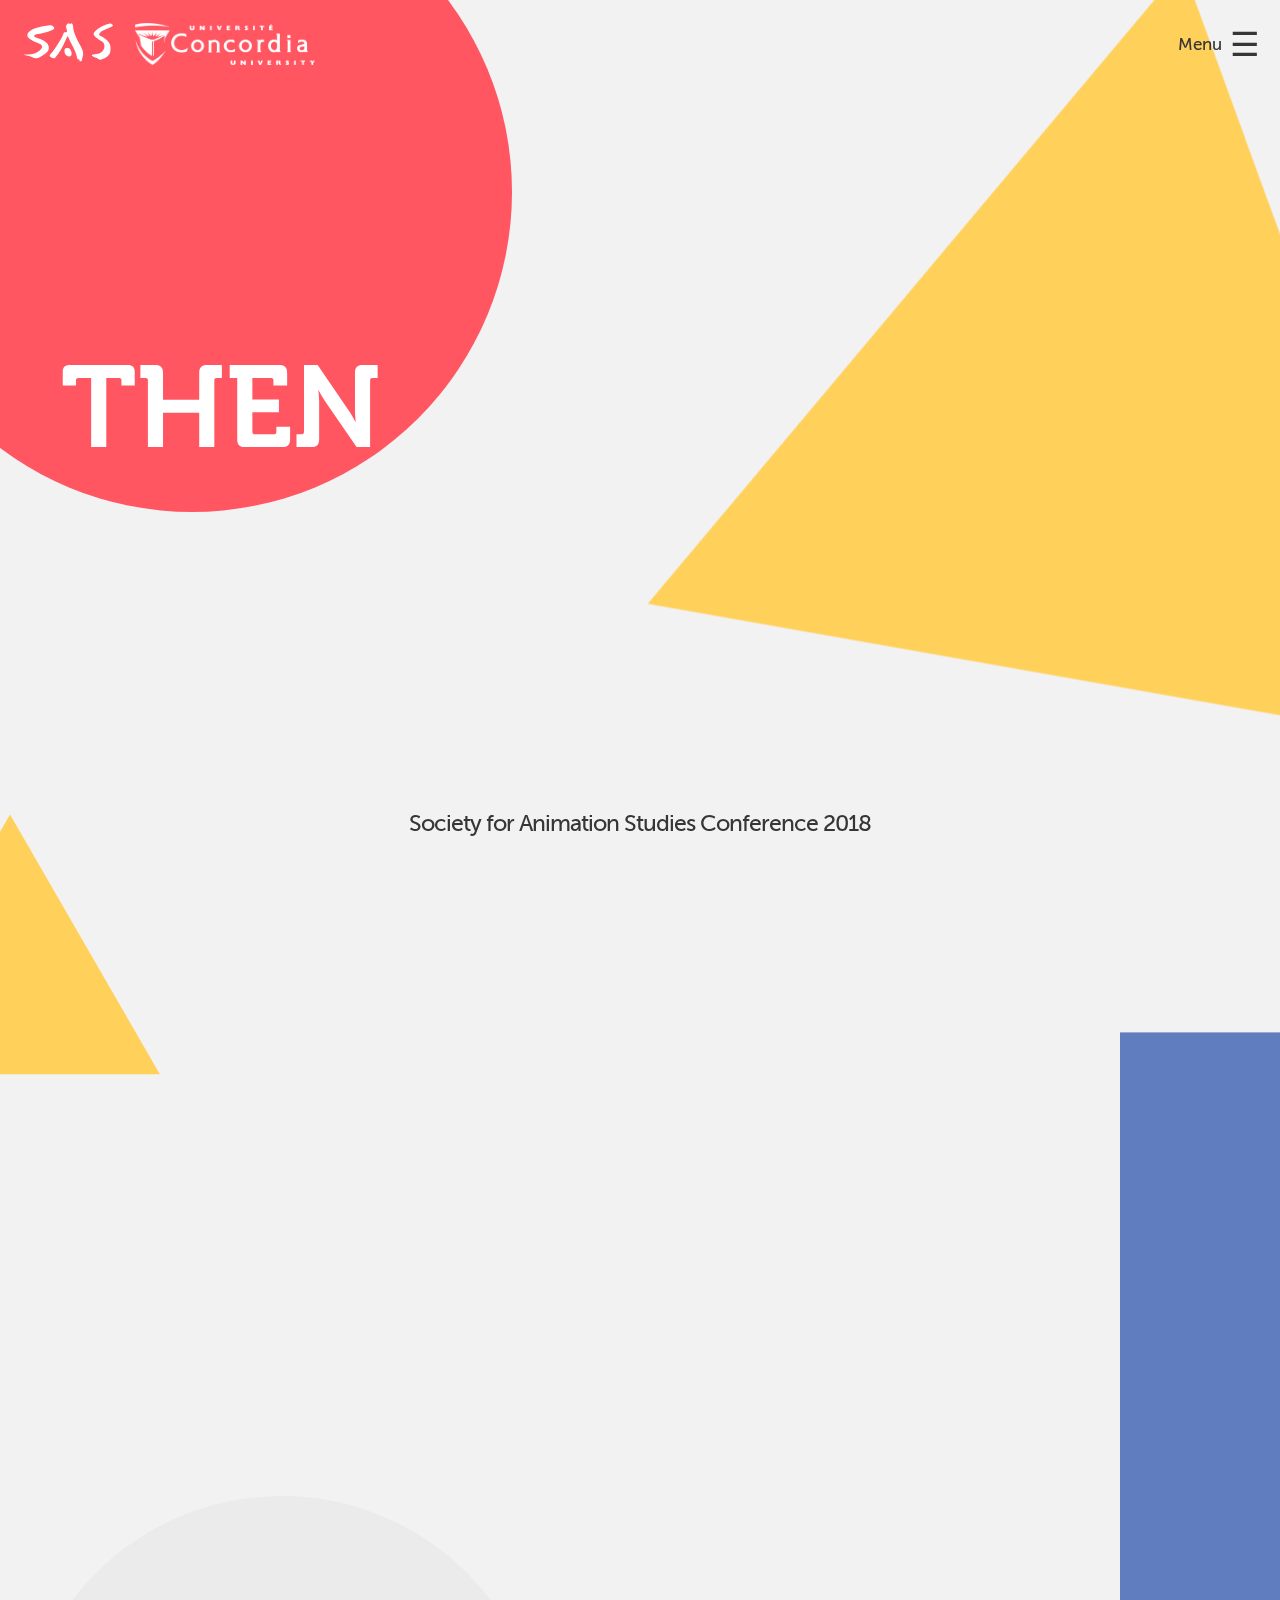
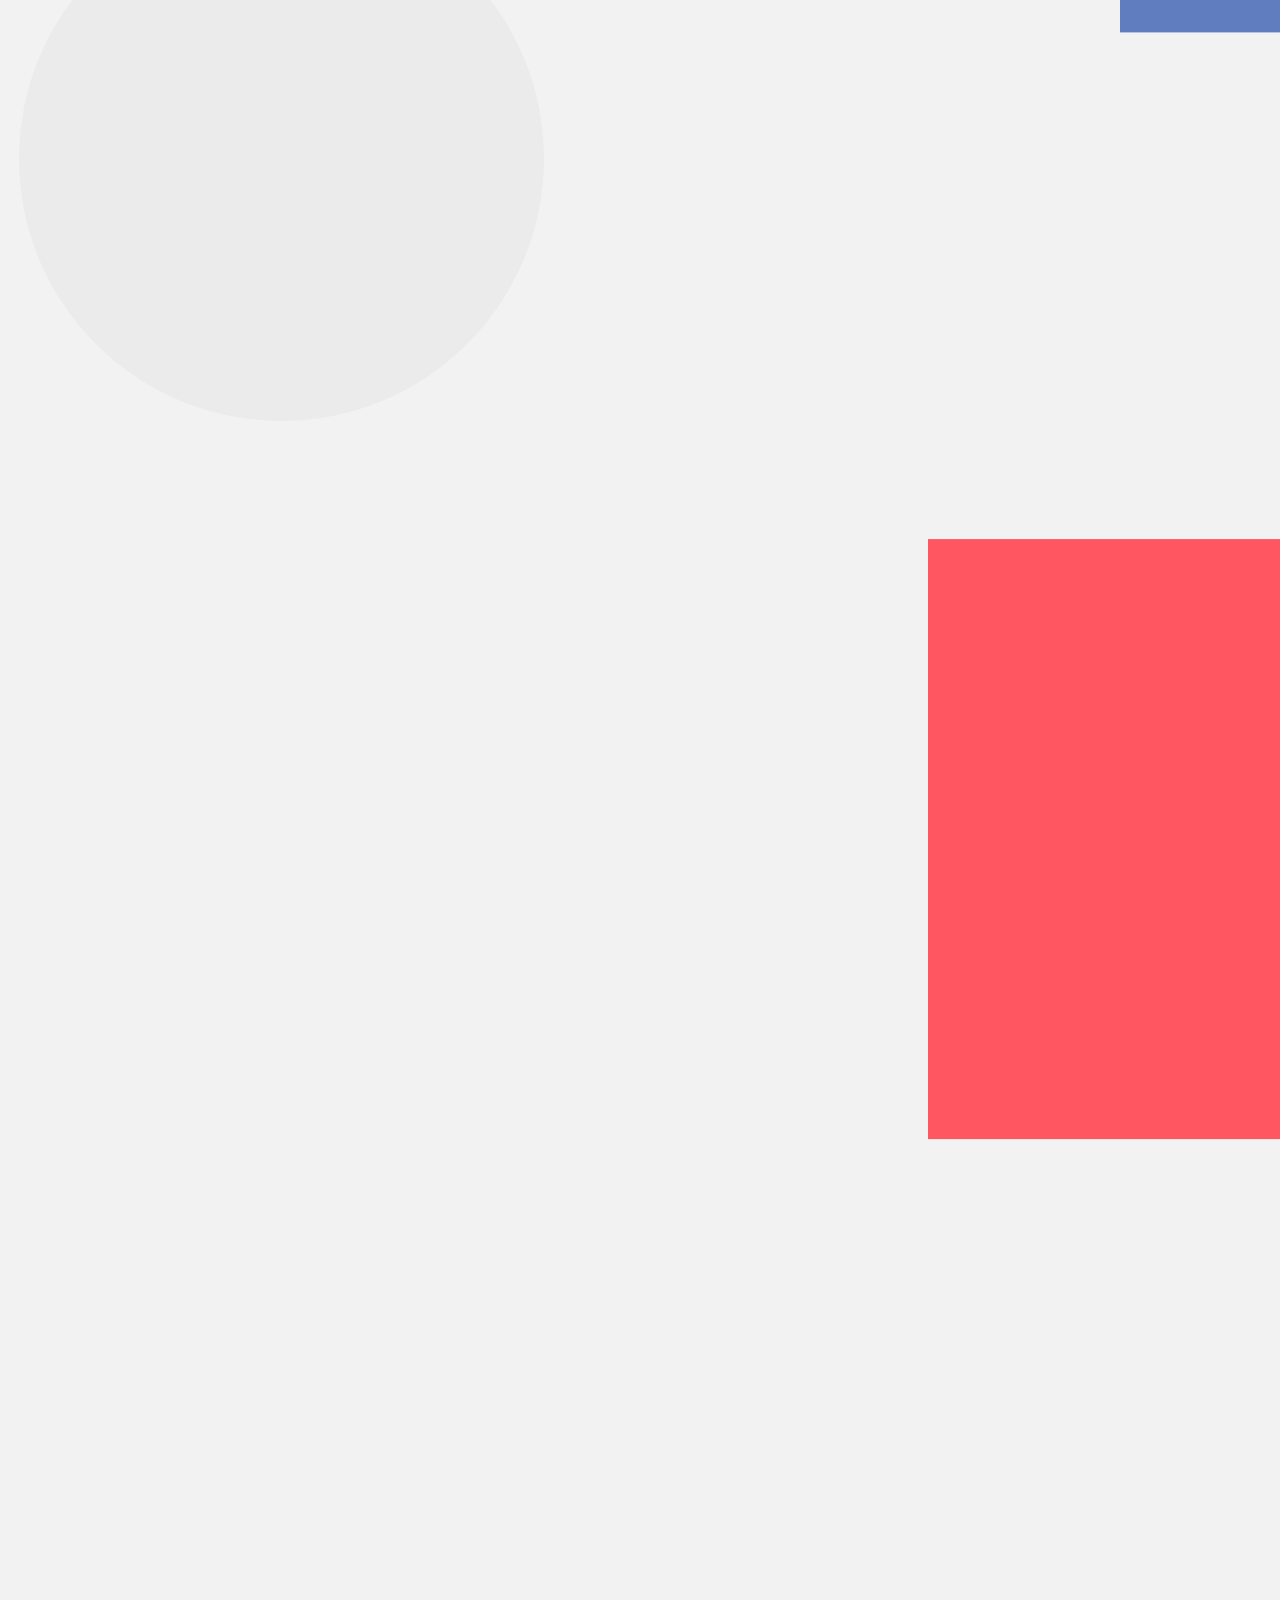
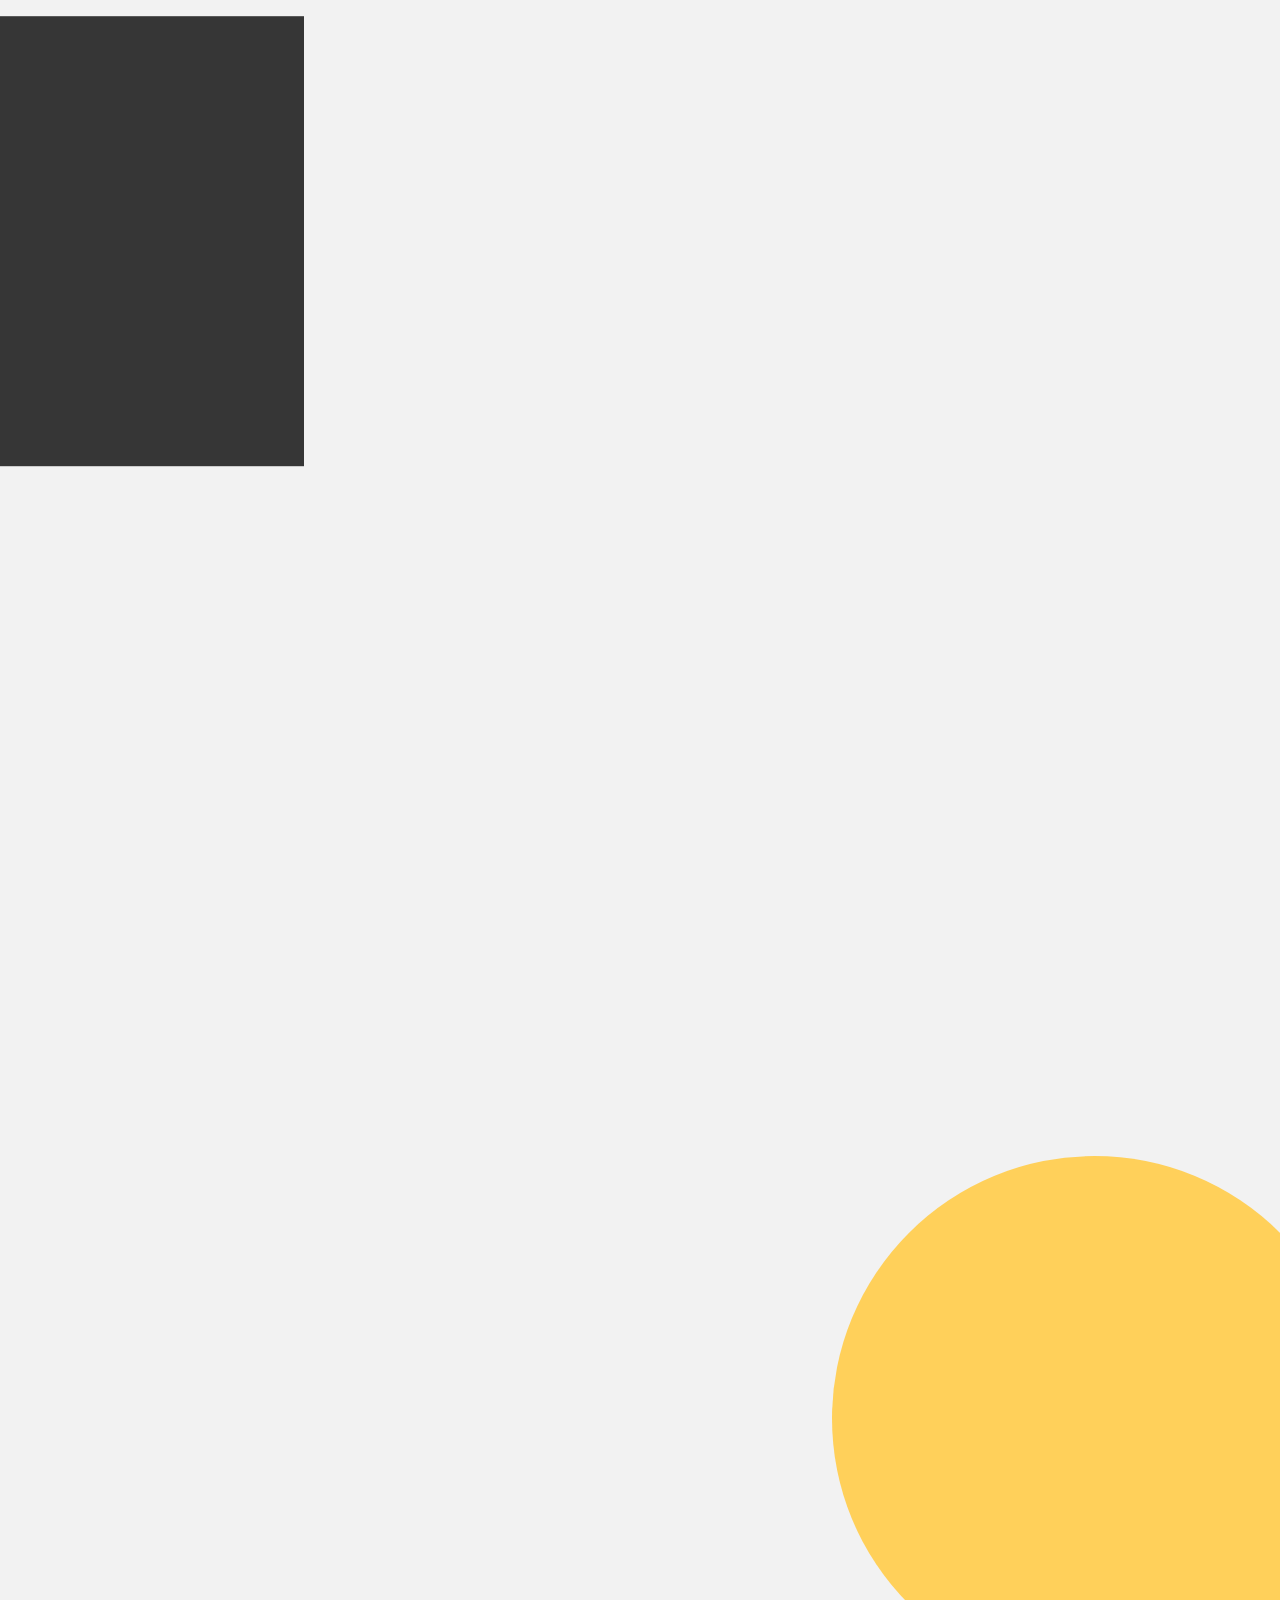
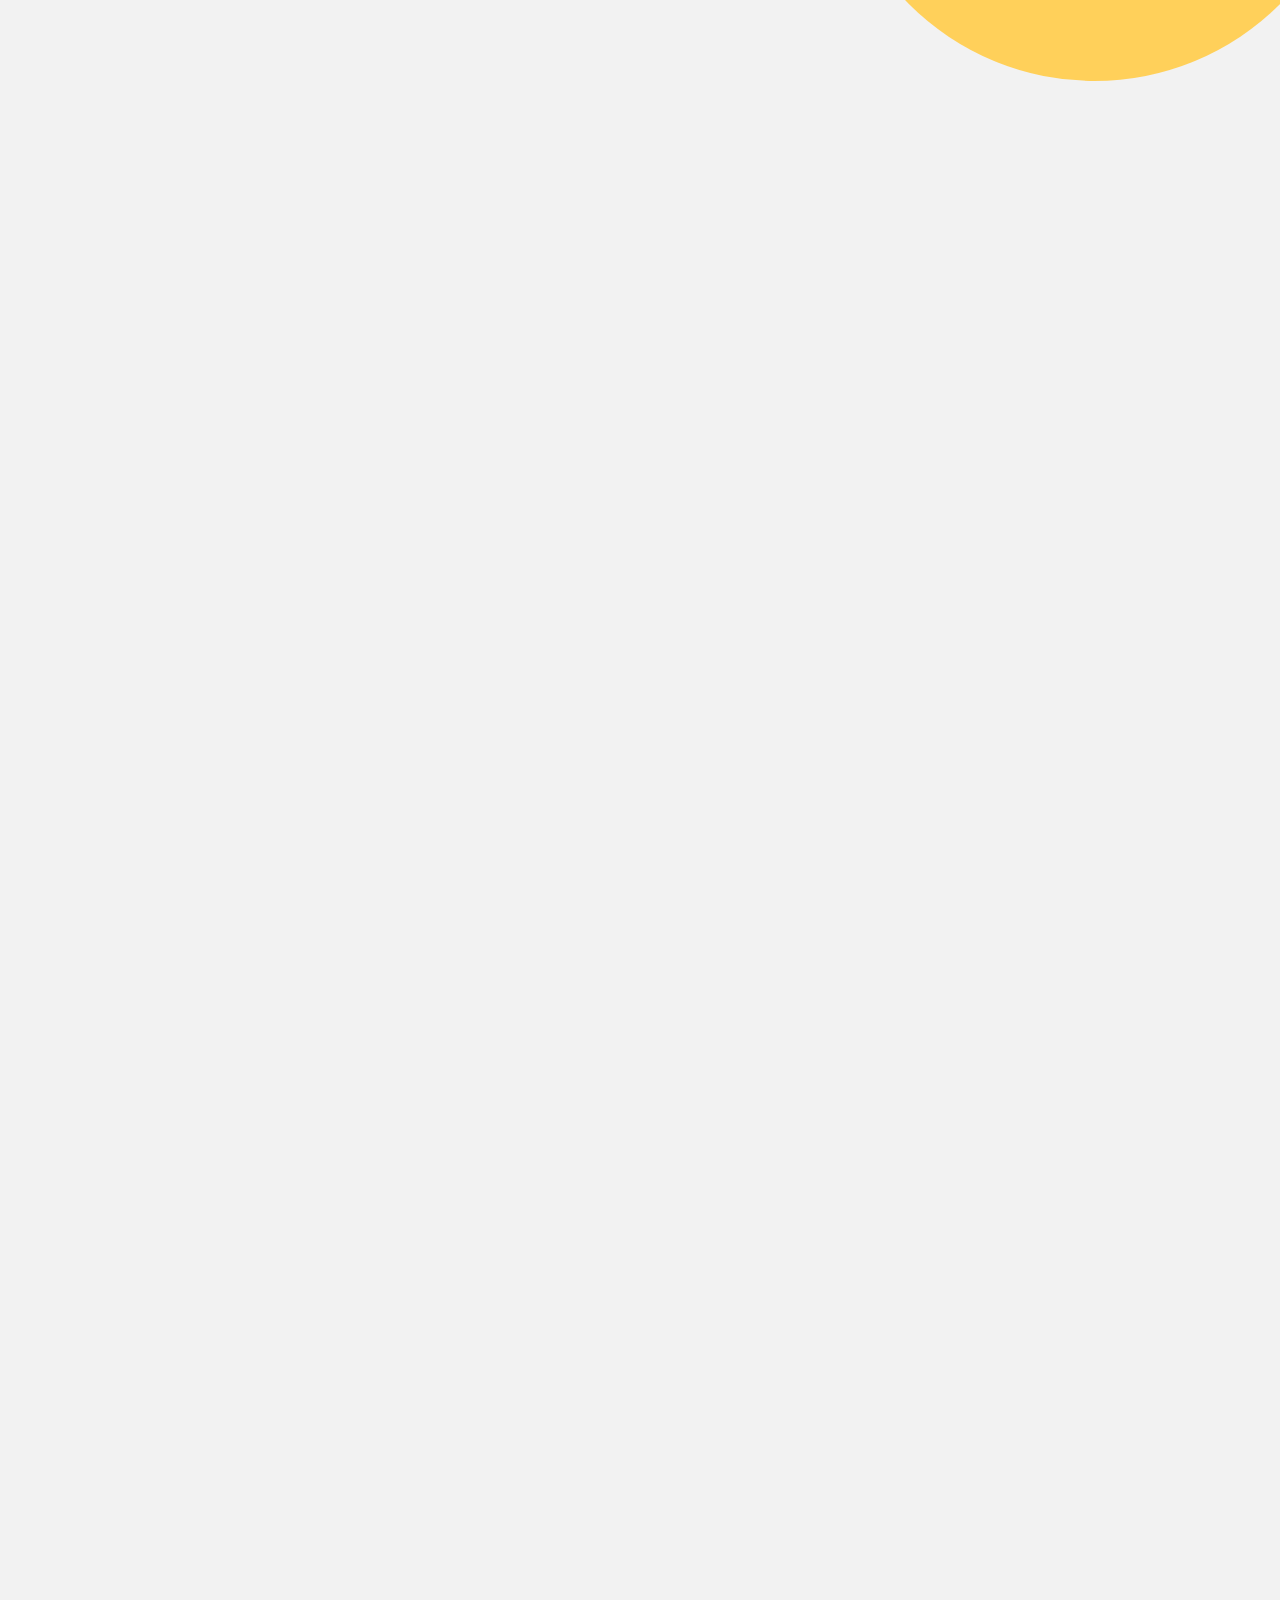
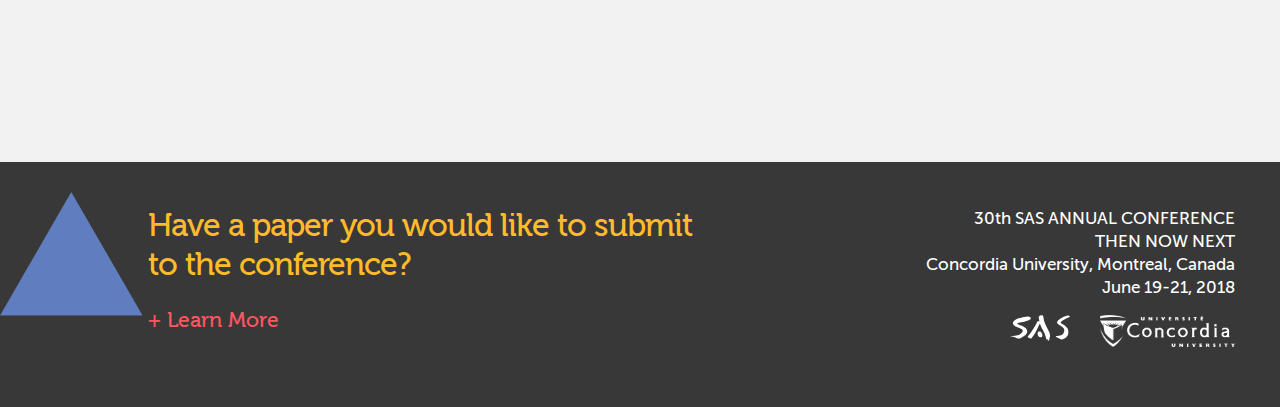
<file: index.html>
<!DOCTYPE html>
<html lang="en">

<head>
    <!-- Basic Page Needs
  –––––––––––––––––––––––––––––––––––––––––––––––––– -->
    <meta charset="utf-8">
    <title>SAS 2018</title>
    <meta name="description" content="">
    <meta name="author" content="">

    <!-- Mobile Specific Metas
  –––––––––––––––––––––––––––––––––––––––––––––––––– -->
    <meta name="viewport" content="width=device-width, initial-scale=1, user-scalable=no">

    <!-- CSS
  –––––––––––––––––––––––––––––––––––––––––––––––––– -->
    <link rel="stylesheet" href="css/normalize.css">
    <link rel="stylesheet" href="css/skeleton.css">
    <link rel="stylesheet" href="css/custom.css">

    <!-- Favicon
  –––––––––––––––––––––––––––––––––––––––––––––––––– -->
    <link rel="apple-touch-icon" sizes="180x180" href="/apple-touch-icon.png">
    <link rel="icon" type="image/png" sizes="32x32" href="/favicon-32x32.png">
    <link rel="icon" type="image/png" sizes="16x16" href="/favicon-16x16.png">
    <link rel="mask-icon" href="/safari-pinned-tab.svg" color="#ff5662">
    <meta name="theme-color" content="#ffffff">
    
    <!--  Mapbox  -->
    <script src='https://api.tiles.mapbox.com/mapbox-gl-js/v0.41.0/mapbox-gl.js'></script>
    <link href='https://api.tiles.mapbox.com/mapbox-gl-js/v0.41.0/mapbox-gl.css' rel='stylesheet' />


</head>

<body>
    
    <!-- Main Navigation
   ------------------------------------------------->
    <nav id="main_menu" class="overlay">
        <a href="#" class="closebtn" id="closebtn">×</a>
        <div class="overlay-content">


            <div class="flex1">
                <div class="mt-10">
                   <div class="shape circle redbg" id="nav-circle"></div>
                    <a class="top-nav" href="#">Conference</a>
                    <a class="secondary-nav" href="schedule.html">Schedule</a>
                    <a class="secondary-nav" href="speakers.html">Keynote Speakers</a>
                    <a class="secondary-nav" href="workshops.html">Workshops</a>
                </div>
            </div>

            <div class="flex2 ">
                <div class="mt-10">
                    <div class="shape square turquoisebg" id="nav-square"></div>
                    <a class="top-nav" href="travel.html">Travel Info</a>
                    <a class="secondary-nav" href="attractions.html">Hot Spots</a>
                    <a class="secondary-nav" href="travel.html#Directions">Directions</a>
                    <a class="secondary-nav" href="travel.html#Accommodations">Accommodations</a>
                </div>
            </div>

            <div class="flex3">
                <div class="mt-10">
                    <a class="top-nav current" href="#">Home</a>
                </div>
            </div>

            <div class="flex4 ">
                <div class="mt-10">
                    <a class="top-nav" href="news.html">News</a>
                </div>
            </div>

            <div class="flex5">
                <div class="mt-10">
                    <a class="top-nav" href="contact.html">Contact</a>
                </div>
            </div>

        </div>
    </nav>

    <span id="trigger"><span class="menu-title">Menu</span> ☰</span>
   
    <!-- Primary Page Layout
  –––––––––––––––––––––––––––––––––––––––––––––––––– -->

    <!--  splash page  -->
    <section id="splash">
        <div class="shape circle redbg" id="splash_circle"></div>

        <svg xmlns="http://www.w3.org/2000/svg" viewBox="0 0 273.66 237" class="shape triangle" id="splash_triangle"><title>triangle</title><g data-name="Layer 1"><polygon class="yellowbg" points="136.83 0 0 237 273.66 237 136.83 0"/></g></svg>
        
        <!-- Logos-->
        <img src="images/concordia-logo.png" id="concordia_logo" alt="">
        <img src="images/sas_logo.svg" id="sas_logo" alt="">
        
        <svg class="splash_text" id="then" xmlns="http://www.w3.org/2000/svg" viewBox="0 0 545 163.5">
        <g>
            <path class="anim_path then" id="then_t" d="M62.47,37.51H41.84a3.78,3.78,0,0,0-4.16,4.16v8.14H15.91V28.61c0-8.89,3-12.11,12.11-12.11h93.69c9.08,0,12.11,3.22,12.11,12.11v21.2H112.05V41.67a3.78,3.78,0,0,0-4.16-4.16H87.26V150.87H62.47Z"/>
            <path class="anim_path then" id="then_h" d="M155.4,41.67a3.79,3.79,0,0,0-4.17-4.16h-8.14v-21h24.23c9.08,0,12.87,4,12.87,12.87V73.46h59.24V29.37c0-8.9,4-12.87,12.86-12.87h24.23v21h-8.14a3.78,3.78,0,0,0-4.16,4.16v109.2H239.43V94.47H180.19v56.4H155.4Z"/>
            <path class="anim_path then" id="then_e" d="M301.69,37.51h-12.3v-21h81.19c8.9,0,12.87,4,12.87,12.87V49.81H360.93V41.67a3.78,3.78,0,0,0-4.16-4.16H326.49v35.2H370v21H326.49v32a3.78,3.78,0,0,0,4.16,4.16h31a3.78,3.78,0,0,0,4.16-4.16v-8.14h22.52V138c0,9.08-4,12.87-12.87,12.87H314.56c-9.08,0-12.87-3.79-12.87-12.87Z"/>
            <path class="anim_path then" id="then_n" d="M398.78,129.86h8.14a3.78,3.78,0,0,0,4.16-4.16V16.5h22.34l50.91,74.38c5.3,7.75,11.16,18.92,11.16,18.92h.38s-1.32-11.17-1.32-18.92V29.37c0-8.9,3.78-12.87,12.87-12.87h24.22v21H523.5a3.78,3.78,0,0,0-4.16,4.16v109.2H497.2L446.1,76.68a202.83,202.83,0,0,1-11.17-18.92h-.38s1.33,11.16,1.33,18.92V138c0,9.08-3.79,12.87-12.87,12.87H398.78Z"/>
        </g>
    </svg>

        <svg class="splash_text" id="now" xmlns="http://www.w3.org/2000/svg" viewBox="0 0 515.5 163.5">
    <g>
        <path class="anim_path now" d="M19.51,129.86h8.14a3.78,3.78,0,0,0,4.16-4.16V16.5H54.14l50.91,74.38c5.3,7.75,11.17,18.92,11.17,18.92h.38s-1.33-11.17-1.33-18.92V29.37c0-8.9,3.79-12.87,12.87-12.87h24.22v21h-8.13a3.79,3.79,0,0,0-4.17,4.16v109.2H117.92L66.82,76.68A201.71,201.71,0,0,1,55.66,57.76h-.38S56.6,68.92,56.6,76.68V138c0,9.08-3.78,12.87-12.87,12.87H19.51Z"/>
        <path class="anim_path now" d="M233.94,14.23c39.55,0,69.45,30.09,69.45,68.51,0,39.55-29.9,70.4-69.45,70.4s-69.46-30.85-69.46-70.4C164.48,44.32,194.38,14.23,233.94,14.23Zm0,115.82c24.22,0,43.71-20.44,43.71-47.31,0-25.74-19.49-45.42-43.71-45.42S190.22,57,190.22,82.74C190.22,109.61,209.71,130.05,233.94,130.05Z"/>
        <path class="anim_path now" d="M319.86,41.67c-.76-3.22-2.84-4.16-6.05-4.16h-3.6v-21H326.3c9.46,0,14.57,2.27,16.65,11l18.36,80.05a119.4,119.4,0,0,1,2.27,14.19H364a109.83,109.83,0,0,1,2.84-14.19l24.41-90.65h21l23.09,90.65A92.78,92.78,0,0,1,438,121.72h.37a118.31,118.31,0,0,1,2.28-14.19l18.54-80c1.9-8.71,7-11,16.47-11h16.27v21H488.3c-3.41,0-5.3.94-6.06,4.16l-28,109.2H425.66L405.22,74.79a156,156,0,0,1-3.41-16.66h-.38a144.5,144.5,0,0,1-3.6,16.66l-21.38,76.08H347.68Z"/>
    </g>
</svg>

        <svg class="splash_text" id="next" xmlns="http://www.w3.org/2000/svg" viewBox="0 0 514.5 163.5">
    <g>
        <path class="anim_path next purplebg" d="M15,129.86h8.14a3.78,3.78,0,0,0,4.16-4.16V16.5H49.64l50.91,74.38c5.3,7.75,11.17,18.92,11.17,18.92h.38s-1.33-11.17-1.33-18.92V29.37c0-8.9,3.79-12.87,12.87-12.87h24.22v21h-8.13a3.79,3.79,0,0,0-4.17,4.16v109.2H113.42L62.32,76.68A201.71,201.71,0,0,1,51.16,57.76h-.38S52.1,68.92,52.1,76.68V138c0,9.08-3.78,12.87-12.87,12.87H15Z"/>
        <path class="anim_path next purplebg" d="M173,37.51h-12.3v-21h81.19c8.89,0,12.87,4,12.87,12.87V49.81H232.27V41.67a3.78,3.78,0,0,0-4.16-4.16H197.83v35.2h43.53v21H197.83v32a3.78,3.78,0,0,0,4.16,4.16h31a3.79,3.79,0,0,0,4.17-4.16v-8.14h22.52V138c0,9.08-4,12.87-12.87,12.87H185.91c-9.09,0-12.87-3.79-12.87-12.87Z"/>
        <path class="anim_path next purplebg" d="M306.27,82.74l-25-40.69c-2.46-4.17-4-4.54-8.14-4.54h-5.67v-21H283c9.08,0,12.68,2.08,17.22,9.84l12.87,22.33C317.44,56.43,321.6,65,321.6,65H322a161.66,161.66,0,0,1,8.14-16.28l13.06-22.33c4.54-7.95,8.33-9.84,17.41-9.84h15.33v21h-5.68c-4.16,0-5.68.56-8.14,4.54L336.93,82.74l41.83,68.13H350.94l-20.82-35.39c-4.54-8-8.52-15.71-8.52-15.71h-.37s-3.6,8-8.14,15.71l-20.63,35.39H264.64Z"/>
        <path class="anim_path next purplebg" d="M429.1,37.51H408.47a3.78,3.78,0,0,0-4.16,4.16v8.14H382.55V28.61c0-8.89,3-12.11,12.11-12.11h93.68c9.08,0,12.11,3.22,12.11,12.11v21.2H478.69V41.67a3.79,3.79,0,0,0-4.17-4.16H453.9V150.87H429.1Z"/>
    </g>
</svg>
    </section>

    <h2 class="subtitle">Society for Animation Studies Conference 2018</h2>
    <div class="container mt-20">
        <!-- columns should be the immediate child of a .row -->
        <div class="row">
            <div class="twelve columns">

                <!--Yellow Triangle-->
                <div class="shapeholder rellax" data-rellax-percentage="0.5" id="triangle1holder">
                    <svg xmlns="http://www.w3.org/2000/svg" viewBox="0 0 273.66 237" class="shape triangle rotate-left" id="triangle1"><title>triangle</title><g data-name="Layer 2"><g data-name="Layer 1"><polygon class="yellowbg" points="136.83 0 0 237 273.66 237 136.83 0"/></g></g></svg>
                </div>

                <h1 class="center animate from_left">The Society for Animation Studies Conference @ 30 will be hosted this year at Concordia University</h1>

                <!--Purple Square-->
                <div class="shapeholder rellax" data-rellax-percentage="0.5" id="square1holder">
                    <div class="shape square purplebg rotate-right" id="square1"></div>
                </div>

                <h2 class="center orange animate from_right">June 18th - 22nd, 2018</h2>
            </div>
        </div>

        <div class="row mt-5">
            <div class="columns five animate from_left">
                <p>
                    Animation has always been a critical component of rethinking the stability and politics of the moving image and recorded sound. How might it unpredict or undo the future, critically deform the past, and reinvent the present? This conference seeks interrogations into the temporalities of animation, the past/present/future of animation practices, the spatial locations of its creation and study, and the orientations of animation theory and practice.
                </p>
            </div>
            <div class="columns five animate from_right">
                <p>
                    How can we reinfect our discipline with new narratives about the present, for the present, and into the future? How can these narratives reverberate outside animation studies into the social, cultural, technological, and political spheres?
                </p>
            </div>
        </div>

        <div class="row mt-20">
            <!--Grey Circle-->
            <div class="shapeholder rellax" data-rellax-percentage="0.5" id="circle1holder">
                <div class="shape circle greybg" id="circle1"></div>
            </div>

            <div class="columns nine  offset-by-three">
                <h1 class="animate from_right">SAS@30: Then | Now | Next or Wherefrom, Whereat & Whereto?</h1>
            </div>

            <div class="five offset-by-five columns">
                <h4 class="turquoise animate from_left">Expect our Call for Proposals this Fall 2017.</h4>

                <p class="animate from_right">
                    Montreal and Concordia University enjoy intricate ties to animation and its study. Alongside paper presentations and pre-constituted panels, we welcome proposals for roundtable discussions, artists’ talks, hands-on workshops, etc.
                </p>
            </div>
        </div>

    </div>



    <div class="container mt-20">

        <!--Red Square-->
        <div class="shapeholder  rellax" data-rellax-percentage="0.5" id="square2holder">
            <div class="shape square redbg rotate-right" id="square2"></div>
        </div>

        <div class="row">
            <div class="columns six">
                <img src="images/megaphone.png" class="animate from_left" style="width:100%">
            </div>
            <div class="columns six ">
                <h1 class="big-title animate from_right">Keynote Speakers</h1>
            </div>
        </div>
        <div class="columns five" style="margin-top: 2em;">
            <h3 class="animate from_right">Ron Barbagallo</h3>
            <h3 class="animate from_right">Gian Piero Brunetta</h3>
            <h3 class="animate from_right">Leonardo Carrano</h3>
            <h3 class="animate from_right">Héctor Cristiani</h3>
            <h3 class="animate from_right" style="margin-left: 2em;">and many more!</h3>

            <a href="speakers.html" class="purple button-text animate from_left">+ View all Speakers</a>
        </div>
    </div>




    <div class="container mt-30">

        <!--Black Square-->
        <div class="shapeholder rellax" data-rellax-percentage="0.5" id="square3holder">
            <div class="shape square blackbg rotate-left" id="square3"></div>
        </div>

        <div class="row">
            <div class="columns six offset-by-six">
                <img class="animate from_right" src="images/camera.png" style="width:100%">
            </div>
            <div class="columns nine offset-by-two">
                <h1 class="big-title turquoise animate from_left">Exploring Montreal</h1>
            </div>
        </div>
        <div class="columns five offset-by-four" style="margin-top: 2em;">
            <a href="attractions.html" class="yellow button-text animate from_right">+ Find the Hot Spots</a>
        </div>
    </div>

    <div class="container" style="width: 100%; max-width: 100%">
        <div class="columns ten offset-by-two">
            <div id="map" style="width: 100%; height: 50em;"></div>
        </div>
    </div>



    <div class="container mt-30">

        <!--Yellow Circle-->
        <div class="shapeholder rellax" data-rellax-percentage="0.5" id="circle2holder">
            <div class="shape circle yellowbg" id="circle2"></div>
        </div>

        <div class="row">
            <div class="columns seven offset-by-five">
                <h1 class="big-title animate from_right">Workshops for Days</h1>
            </div>
        </div>
        <div class="row">
            <div class="columns four" style="margin-top: 5em;">
                <p class="animate from_left">This conference is loaded with fun and informative workshops for you to participate in and enjoy. We are super excited to have you all here to learn and participate in what we have been working on. Look through our schedule and see if anything catches your eye! </p>
                <a href="#" class="turquoise button-text animate from_left">+ Check them out</a>
            </div>
            <div class="columns eight">
                <img src="images/workshops.png" class="animate from_right">
            </div>
        </div>
    </div>

      <!-- FOOTER
    ------------------------------------------ -->

    <div class="container footer" style="width: 100%; max-width: 100%">
        <div class="row">
            <div class="columns six offset-by-one">
                <!--Red Triangle-->
                <div class="shapeholder2 " id="triangle1holder">
                    <svg xmlns="http://www.w3.org/2000/svg" viewBox="0 0 273.66 237" class="shape triangle rotate-left" id="triangle5"><title>triangle</title><g data-name="Layer 2"><g data-name="Layer 1"><polygon class="purplebg" points="136.83 0 0 237 273.66 237 136.83 0"/></g></g></svg>
                </div>

                <h2 class="yellow">Have a paper you would like to submit to the conference?</h2>
                <a class="red button-text-inner" href="https://hybrid.concordia.ca/j_oussy/jroussy_personal_website/excercises/scroll/parallax-assignment.html">+ Learn More</a>
            </div>
            <div class="columns five">
                <p>30th SAS ANNUAL CONFERENCE</p>
                <p>THEN NOW NEXT</p>
                <p>Concordia University, Montreal, Canada</p>
                <p>June 19-21, 2018</p>
                 <img src="images/concordia-logo.png" id="concordia_logo_footer" alt="">
        	       <img src="images/sas_logo.svg" id="sas_logo_footer" alt="">
            </div>
        </div>
    </div>

    <!-- Javascript
    ------------------------------------------ -->
    <script src="js/rellax.min.js"></script>
    <script src="js/main.js"></script>
    <script>
        var rellax = new Rellax('.rellax');
    </script>
    <script>
        //Mapbox
        mapboxgl.accessToken = 'pk.eyJ1IjoiYW5ndW8iLCJhIjoiY2o4aHN1dDJoMHhiOTMybmFrb2w3dTUxcyJ9.RCZX0rOSYhKcn4y0k5UIOw';
        var map = new mapboxgl.Map({
            container: 'map', // container id
            style: 'mapbox://styles/anguo/cjatrcx5wkef22rsubyhs2xg7', // stylesheet location
            center: [-73.574, 45.485], // starting position [lng, lat]
            zoom: 10 // starting zoom
        });
    </script>
    <script>
        //Splash text animation
        var then = document.getElementsByClassName('then');
        var now = document.getElementsByClassName('now');
        var next = document.getElementsByClassName('next');
        var firstTime = true;

        function setStrokes(paths) {
            for (var i = 0; i < paths.length; i++) {
                var path_length = paths[i].getTotalLength();
                paths[i].style.strokeDasharray = path_length;
                paths[i].style.strokeDashoffset = path_length;

            }
        }

        function setTransition(paths) {
            for (var i = 0; i < paths.length; i++) {
                paths[i].classList.toggle("path-transition");
            }
        }

        function pathDraw(paths) {
            for (var i = 0; i < paths.length; i++) {
                paths[i].classList.toggle("draw");
            }
        }

        function pathReDraw(paths) {
            setTransition(paths);
            pathDraw(paths);
            setStrokes(paths);
            setTimeout(function() {
                setTransition(paths);
                pathDraw(paths);
            }, 50);
        }

        function drawThis(paths) {
            
            if (firstTime) {
                pathDraw(paths);
            } else {
                pathReDraw(paths);
            }
        }

        setStrokes(then);
        setStrokes(now);
        setStrokes(next);
        setTimeout(function(){
            setTransition(then);
            setTransition(now);
            setTransition(next);
        }, 10);
        setTimeout(function() {
            drawThis(then);
        }, 500);
        setTimeout(function() {
            drawThis(now);
        }, 1500);
        setTimeout(function() {
            drawThis(next);
        }, 2500);
        setTimeout(function() {
            firstTime = false;
            document.getElementById('then').addEventListener("click", function() {
                drawThis(then);
            });
            document.getElementById('now').addEventListener("click", function() {
                drawThis(now);
            });
            document.getElementById('next').addEventListener("click", function() {
                drawThis(next);
            });

        }, 2510);

    </script>

    <!-- End Document
  –––––––––––––––––––––––––––––––––––––––––––––––––– -->
</body>

</html>
</file>
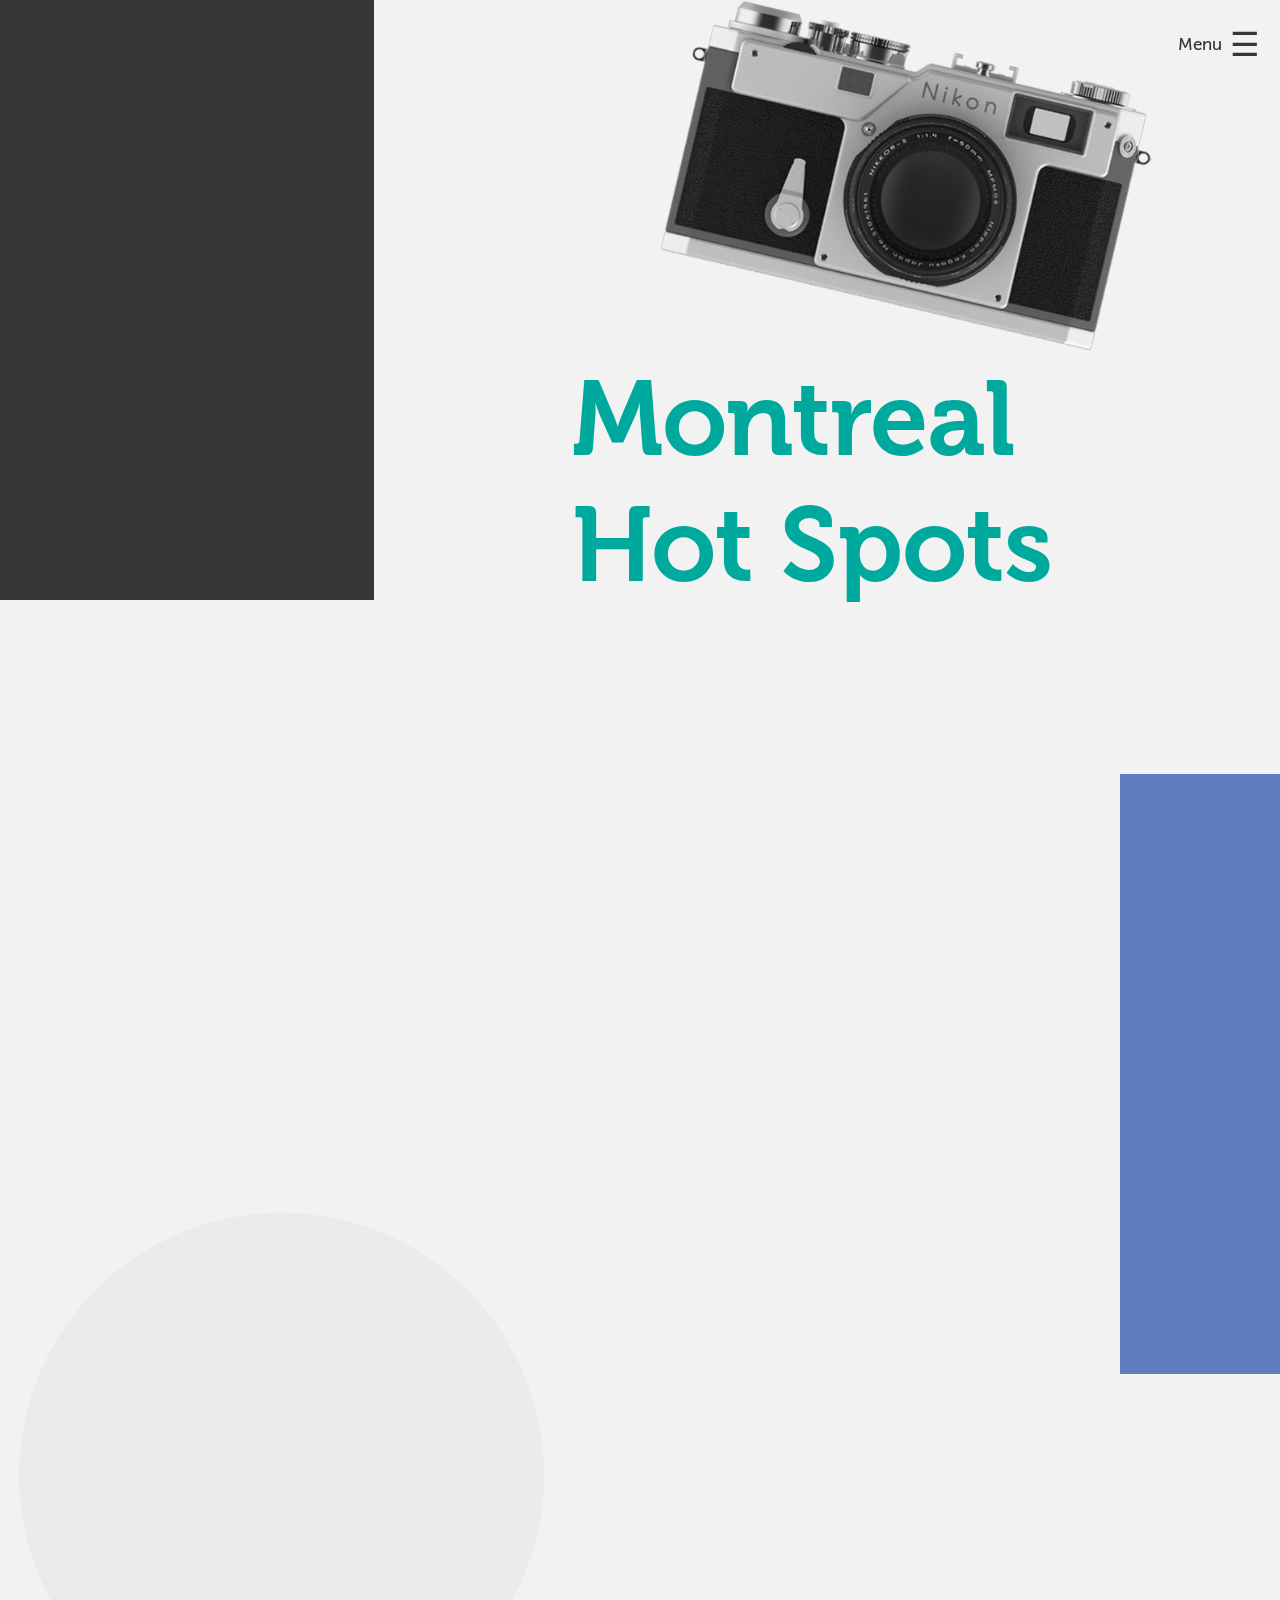
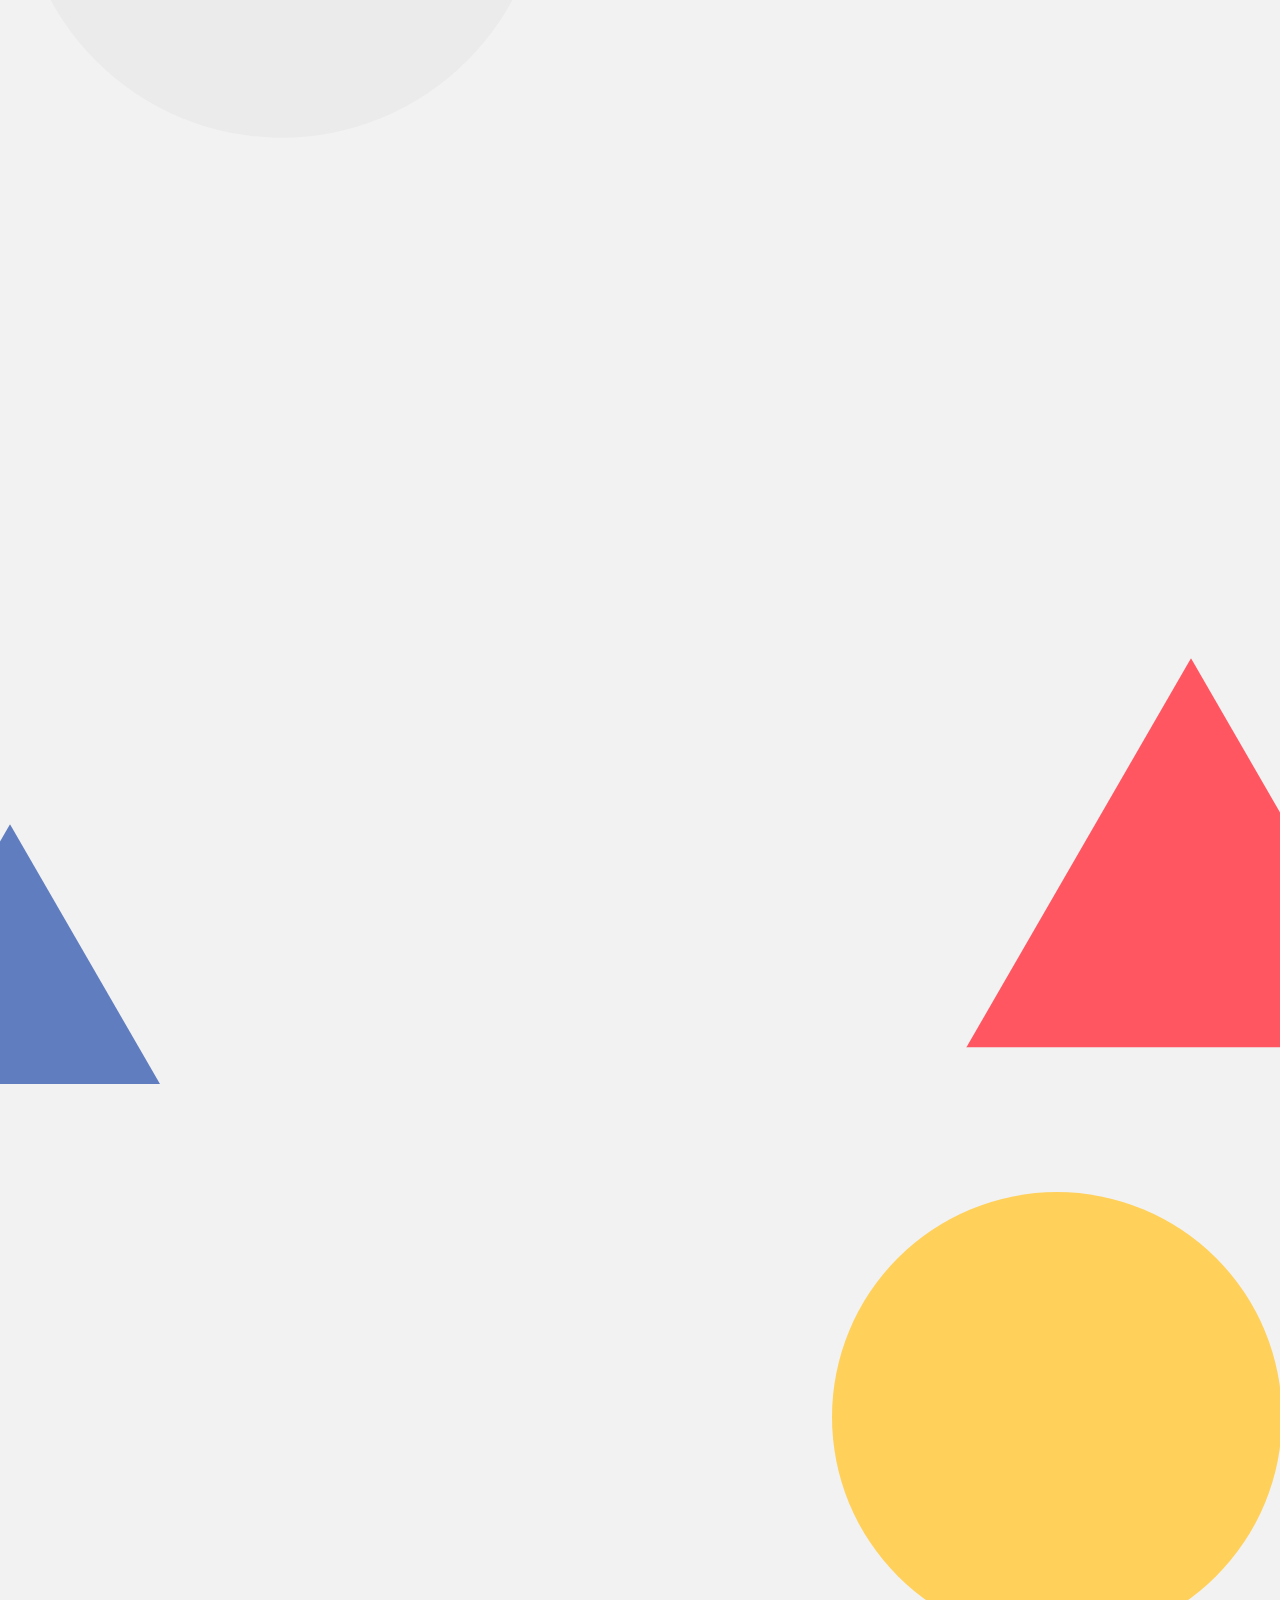
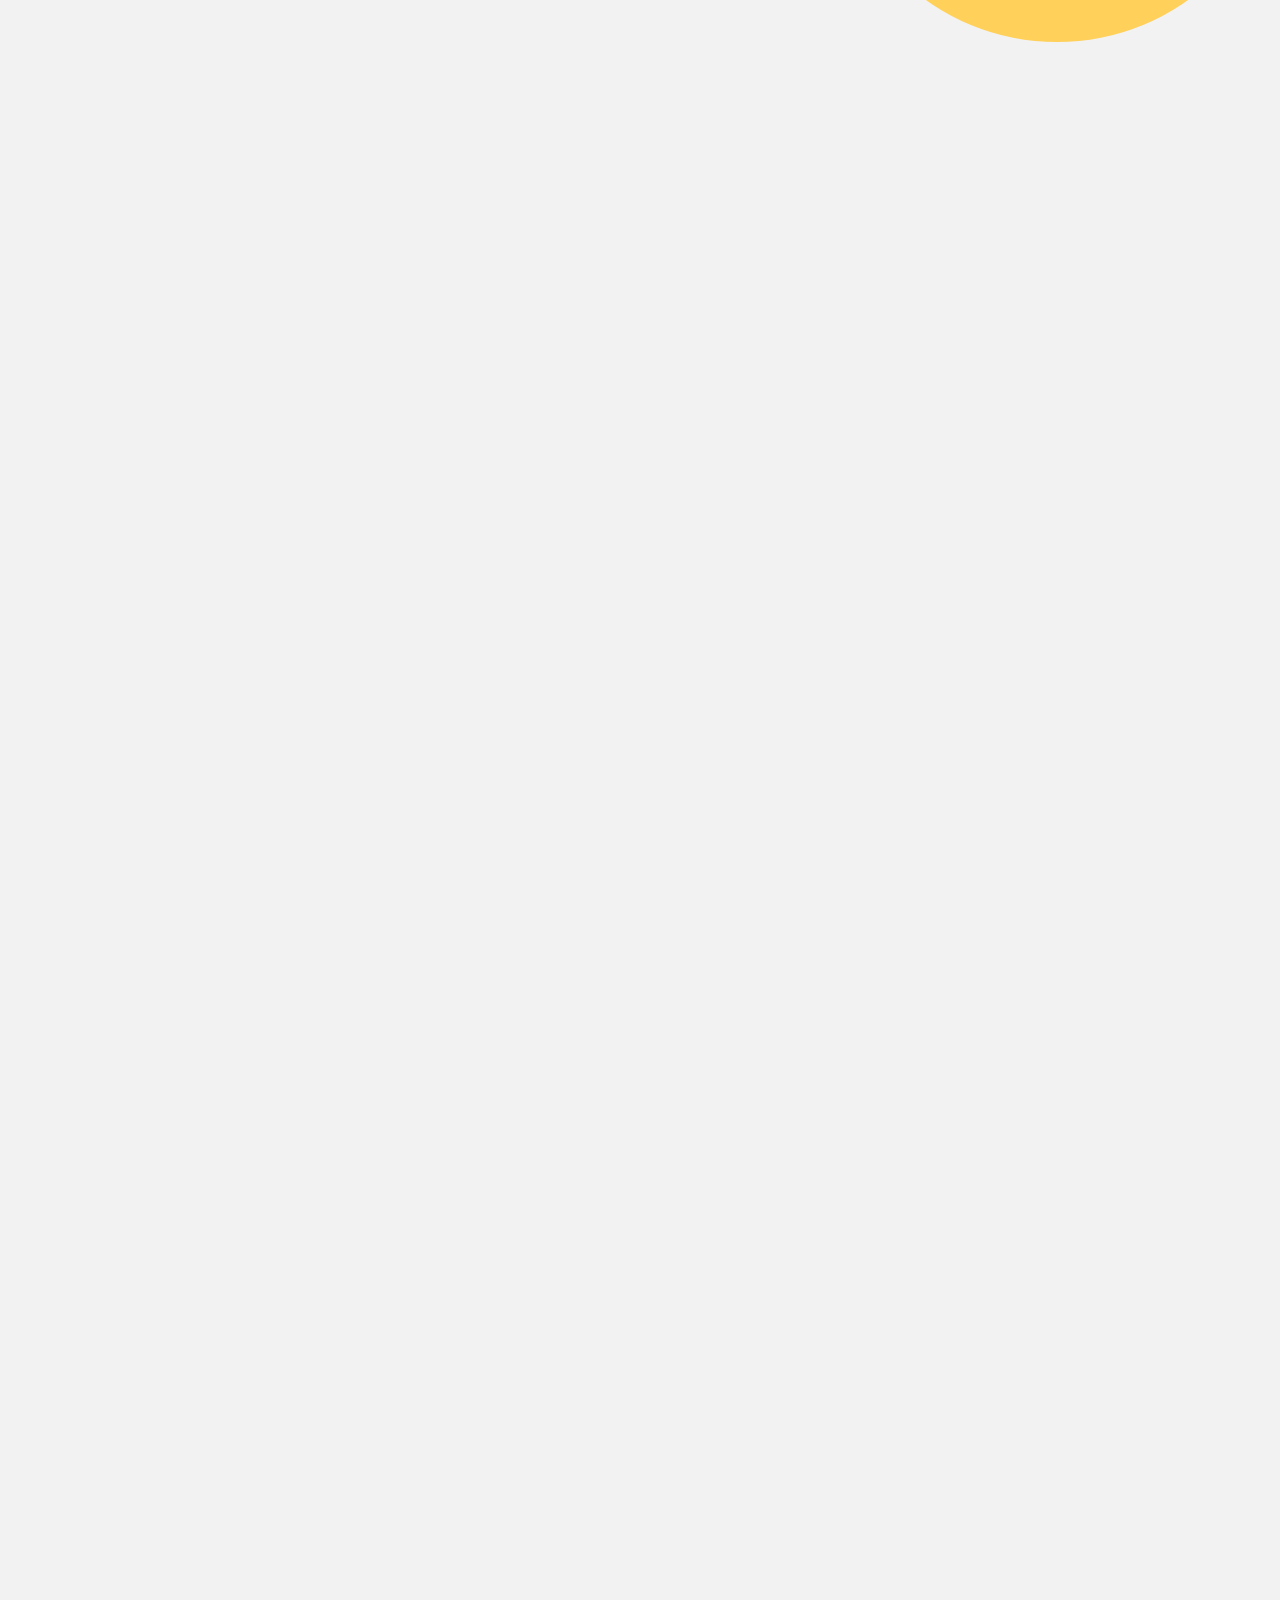
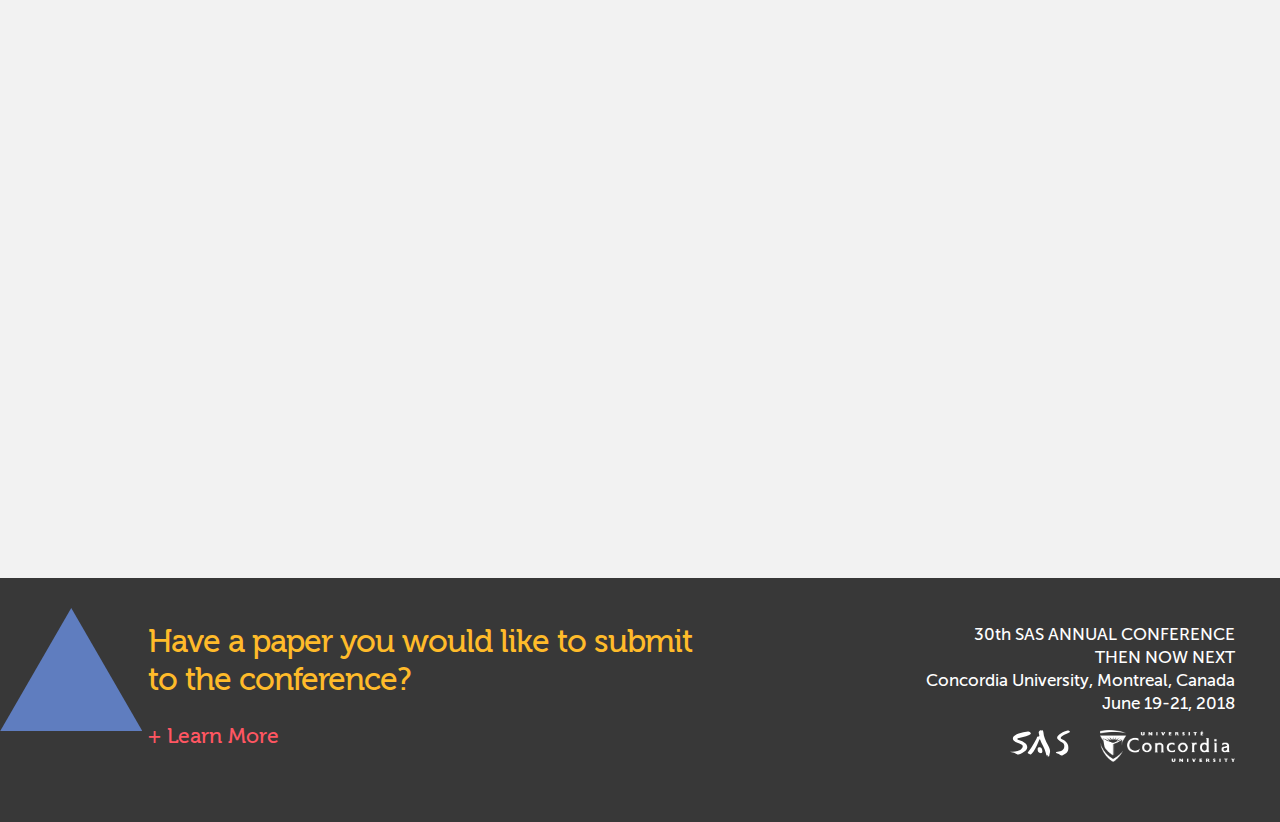
<file: attractions.html>
<!DOCTYPE html>
<html lang="en">

<head>
	<!-- test -->

	<!-- Basic Page Needs
  –––––––––––––––––––––––––––––––––––––––––––––––––– -->
	<meta charset="utf-8">
	<title>SAS 2018 | Attractions</title>
	<meta name="description" content="">
	<meta name="author" content="">

	<!-- Mobile Specific Metas
  –––––––––––––––––––––––––––––––––––––––––––––––––– -->
	<meta name="viewport" content="width=device-width, initial-scale=1, user-scalable=no">

	<!-- CSS
  –––––––––––––––––––––––––––––––––––––––––––––––––– -->
	<link rel="stylesheet" href="css/normalize.css">
	<link rel="stylesheet" href="css/skeleton.css">
	<link rel="stylesheet" href="css/custom.css">

	<!-- Favicon
  –––––––––––––––––––––––––––––––––––––––––––––––––– -->
	<link rel="icon" type="image/png" href="images/favicon.png">

</head>

<body>

<!-- Main Navigation
   ------------------------------------------------->
    <nav id="main_menu" class="overlay">
        <a href="#" class="closebtn" id="closebtn">×</a>
        <div class="overlay-content">


            <div class="flex1">
                <div class="mt-10">
                   <div class="shape circle redbg" id="nav-circle"></div>
                    <a class="top-nav" href="#">Conference</a>
                    <a class="secondary-nav" href="schedule.html">Schedule</a>
                    <a class="secondary-nav" href="speakers.html">Keynote Speakers</a>
                    <a class="secondary-nav" href="workshops.html">Workshops</a>
                </div>
            </div>

            <div class="flex2 ">
                <div class="mt-10">
                    <div class="shape square turquoisebg" id="nav-square"></div>
                    <a class="top-nav" href="travel.html">Travel Info</a>
                    <a class="secondary-nav current" href="#">Hot Spots</a>
                    <a class="secondary-nav" href="travel.html#Directions">Directions</a>
                    <a class="secondary-nav" href="travel.html#Accommodations">Accommodations</a>
                </div>
            </div>

            <div class="flex3">
                <div class="mt-10">
                    <a class="top-nav" href="index.html">Home</a>
                </div>
            </div>

            <div class="flex4 ">
                <div class="mt-10">
                    <a class="top-nav" href="news.html">News</a>
                </div>
            </div>

            <div class="flex5">
                <div class="mt-10">
                    <a class="top-nav" href="contact.html">Contact</a>
                </div>
            </div>

        </div>
    </nav>

    <span id="trigger"><span class="menu-title">Menu</span> ☰</span>
    
	<!-- Primary Page Layout
  –––––––––––––––––––––––––––––––––––––––––––––––––– -->
	<div class="container" style="max-width: 100%;">

		<!--Black Square-->
		<div class="shapeholder " id="square3holder">
			<div class="shape square blackbg rotate-left" id="square4"></div>
		</div>

		<div class="row">
			<div class="columns six offset-by-six">
				<img class="" src="images/camera.png " style="width:100%">
			</div>
			<div class="columns seven offset-by-five">
				<h1 class="big-title turquoise animate from_right">Montreal<br> Hot Spots</h1>
			</div>
		</div>
	</div>




	<div class="container mt-20">
		<!-- columns should be the immediate child of a .row -->
		<div class="row">
			<div class="twelve columns">



				<!--Purple Square-->
				<div class="shapeholder rellax" id="square1holder" data-rellax-percentage="0.5">
					<div class="shape square purplebg rotate-right" id="square1"></div>
				</div>


			</div>

			<div class="row">
				<div class="columns five offset-by-one">
					<img class="animate from_left" style="width: 100%;" src="images/organ-2688391_1920.jpg">
				</div>
				<div class="columns five">
					<h2 class="purple animate from_right"> Notre Dame <br>Basilica</h2>
					<p class="animate from_right" style="margin-left: 10%;">The Notre Dame Basilica is a beautiful historical monument that is rich will detail. Enjoy the view from its grand balcony and take in the wonderful architecture that makes this basilica so amazing to see. This spot will truly take you on a historical journey. </p>


					<a href="http://www.basiliquenotredame.ca/en/visits/discover.aspx">
						<p class="orange button-text-inner animate from_right">+ Discover Notre Dame</p>
					</a>
				</div>

			</div>

		</div>
	</div>

	<div class="container mt-20">
		<div class="row ">

			<!--Grey Circle-->
			<div class="shapeholder rellax" id="circle1holder" data-rellax-percentage="0.5">
				<div class="shape circle greybg" id="circle1"></div>
			</div>

			<div class="columns nine  offset-by-three">
				<img class="animate from_right" style="width: 100%;" src="images/botanical-garden.jpg">
			</div>

			<div class="twelve columns">
				<h2 class="turquoise animate from_left">Botanical Gardens</h2>
			</div>

			<div class="five offset-by-one columns">

				<p class="animate from_left">
					If you have a green thumb or just love flowers and plants of all sorts then the Botanical Gardens will be a haven for you. This massive garden has 10 greenhouses for you to explore and even more thematic gardens to discover. These include environemnts ranging from the Arid Regions Greenhouse which feature the heat loving plants like cacti and succulents, to the Ferns Greenhouse which brings a little more humidity into its environment and surrounds you with moss and, you guessed it, ferns!
				</p>
			</div>
			<div class="five columns">
				<p class="animate from_left">This wonderland of plant life is located in downtown Montréal, right near the Biodôme and Olympic Park, the Montréal Botanical Garden is a veritable living museum of plants from the four corners of the globe. </p>
			</div>
			
			<div class="columns ten offset-by-one">
				<a href="http://m.espacepourlavie.ca/en/rates/botanical-garden-insectarium">
					<p class="yellow button-text-inner animate from_left">+ Plan a Visit</p>
				</a>
			</div>
		</div>

	</div>



	<div class="container mt-20">


		<!--Red Triangle-->
		<div class="shapeholder rellax" id="triangle1holder" data-rellax-percentage="0.5">
			<svg xmlns="http://www.w3.org/2000/svg" viewBox="0 0 273.66 237" class="shape triangle rotate-right" id="triangle2"><title>triangle</title><g data-name="Layer 2"><g data-name="Layer 1"><polygon class="redbg" points="136.83 0 0 237 273.66 237 136.83 0"/></g></g></svg>
		</div>

		<div class="row">
			<div class="columns seven">
				<img class="animate from_left" src="images/mount-royal.jpg" style="width:100%">
			</div>
			<div class="columns five ">
				<h2 class="yellow animate from_right">Mount Royal</h2>
				<p class="animate from_right" style="margin-left: 10%;">If you are looking for a place to just relax and enjoy the scenery around you then Mount Royal is a great location. You can take a hike up the mountain and view the city, or have a picnic in the park. Sourround yourself with nature and even get to see some of Montreals wild life during your visit.</p>
				<a href="http://www.lemontroyal.qc.ca/en/activities-and-services/outdoor-activities.sn">
					<p class="turquoise button-text-inner animate from_right ">+ Plan a Visit</p>
				</a>

			</div>
		</div>

	</div>


	<div class="container mt-20">


		<!--Purple Triangle-->
		<div class="shapeholder rellax" id="triangle1holder" data-rellax-percentage="0.5">
			<svg xmlns="http://www.w3.org/2000/svg" viewBox="0 0 273.66 237" class="shape triangle rotate-left" id="triangle1"><title>triangle</title><g data-name="Layer 2"><g data-name="Layer 1"><polygon class="purplebg" points="136.83 0 0 237 273.66 237 136.83 0"/></g></g></svg>
		</div>

		<div class="row">

			<div class="columns ten offset-by-one ">
				<img class="animate from_right" src="images/montreal-museum-fine-arts.jpg" style="width:100%">
			</div>
			<!--Yellow Circle-->
			<div class="shapeholder rellax" data-rellax-percentage="0.5" id="circle2holder">
				<div class="shape circle yellowbg " id="circle3"></div>
			</div>

			<div class="columns five offset-by-one ">
				<h2 class="orange animate from_left">Montreal Museum of Fine Arts</h2>
				<p class="animate from_left" style="margin-left: 10%;">If you are looking for a place to just relax and enjoy the scenery around you then Mount Royal is a great location. You can take a hike up the mountain and view the city, or have a picnic in the park. Sourround yourself with nature and even get to see some of Montreals wild life during your visit.</p>
				<a href="http://www.lemontroyal.qc.ca/en/activities-and-services/outdoor-activities.sn">
					<p class="turquoise button-text-inner animate from_right ">+ Plan a Visit</p>
				</a>

			</div>
		</div>

	</div>


	<div class="container mt-20" style="width: 100%; max-width: 100%">     
            <div id="map" style="width: 100%; height: 50em;"></div>
    </div>


   <!-- FOOTER
    ------------------------------------------ -->

    <div class="container footer" style="width: 100%; max-width: 100%">
        <div class="row">
            <div class="columns six offset-by-one">
                <!--Red Triangle-->
                <div class="shapeholder2 " id="triangle1holder">
                    <svg xmlns="http://www.w3.org/2000/svg" viewBox="0 0 273.66 237" class="shape triangle rotate-left" id="triangle5"><title>triangle</title><g data-name="Layer 2"><g data-name="Layer 1"><polygon class="purplebg" points="136.83 0 0 237 273.66 237 136.83 0"/></g></g></svg>
                </div>

                <h2 class="yellow">Have a paper you would like to submit to the conference?</h2>
                <a class="red button-text-inner" href="https://hybrid.concordia.ca/j_oussy/jroussy_personal_website/excercises/scroll/parallax-assignment.html">+ Learn More</a>
            </div>
            <div class="columns five">
                <p>30th SAS ANNUAL CONFERENCE</p>
                <p>THEN NOW NEXT</p>
                <p>Concordia University, Montreal, Canada</p>
                <p>June 19-21, 2018</p>
                 <img src="images/concordia-logo.png" id="concordia_logo_footer" alt="">
        	       <img src="images/sas_logo.svg" id="sas_logo_footer" alt="">
            </div>
        </div>
    </div>

	<!-- Javascript
    ------------------------------------------ -->
	<script src="js/rellax.min.js"></script>
    <script src="js/main.js"></script>
    <script>
        var rellax = new Rellax('.rellax');
    </script>
	<script src='https://api.tiles.mapbox.com/mapbox-gl-js/v0.41.0/mapbox-gl.js'></script>
    <link href='https://api.tiles.mapbox.com/mapbox-gl-js/v0.41.0/mapbox-gl.css' rel='stylesheet' />
    <script>
        //Mapbox
        mapboxgl.accessToken = 'pk.eyJ1IjoiYW5ndW8iLCJhIjoiY2o4aHN1dDJoMHhiOTMybmFrb2w3dTUxcyJ9.RCZX0rOSYhKcn4y0k5UIOw';
        var map = new mapboxgl.Map({
            container: 'map', // container id
            style: 'mapbox://styles/anguo/cjatrcx5wkef22rsubyhs2xg7', // stylesheet location
            center: [-73.574, 45.485], // starting position [lng, lat]
            zoom: 10 // starting zoom
        });

    </script>

	<!-- End Document
  –––––––––––––––––––––––––––––––––––––––––––––––––– -->
</body>

</html>
</file>
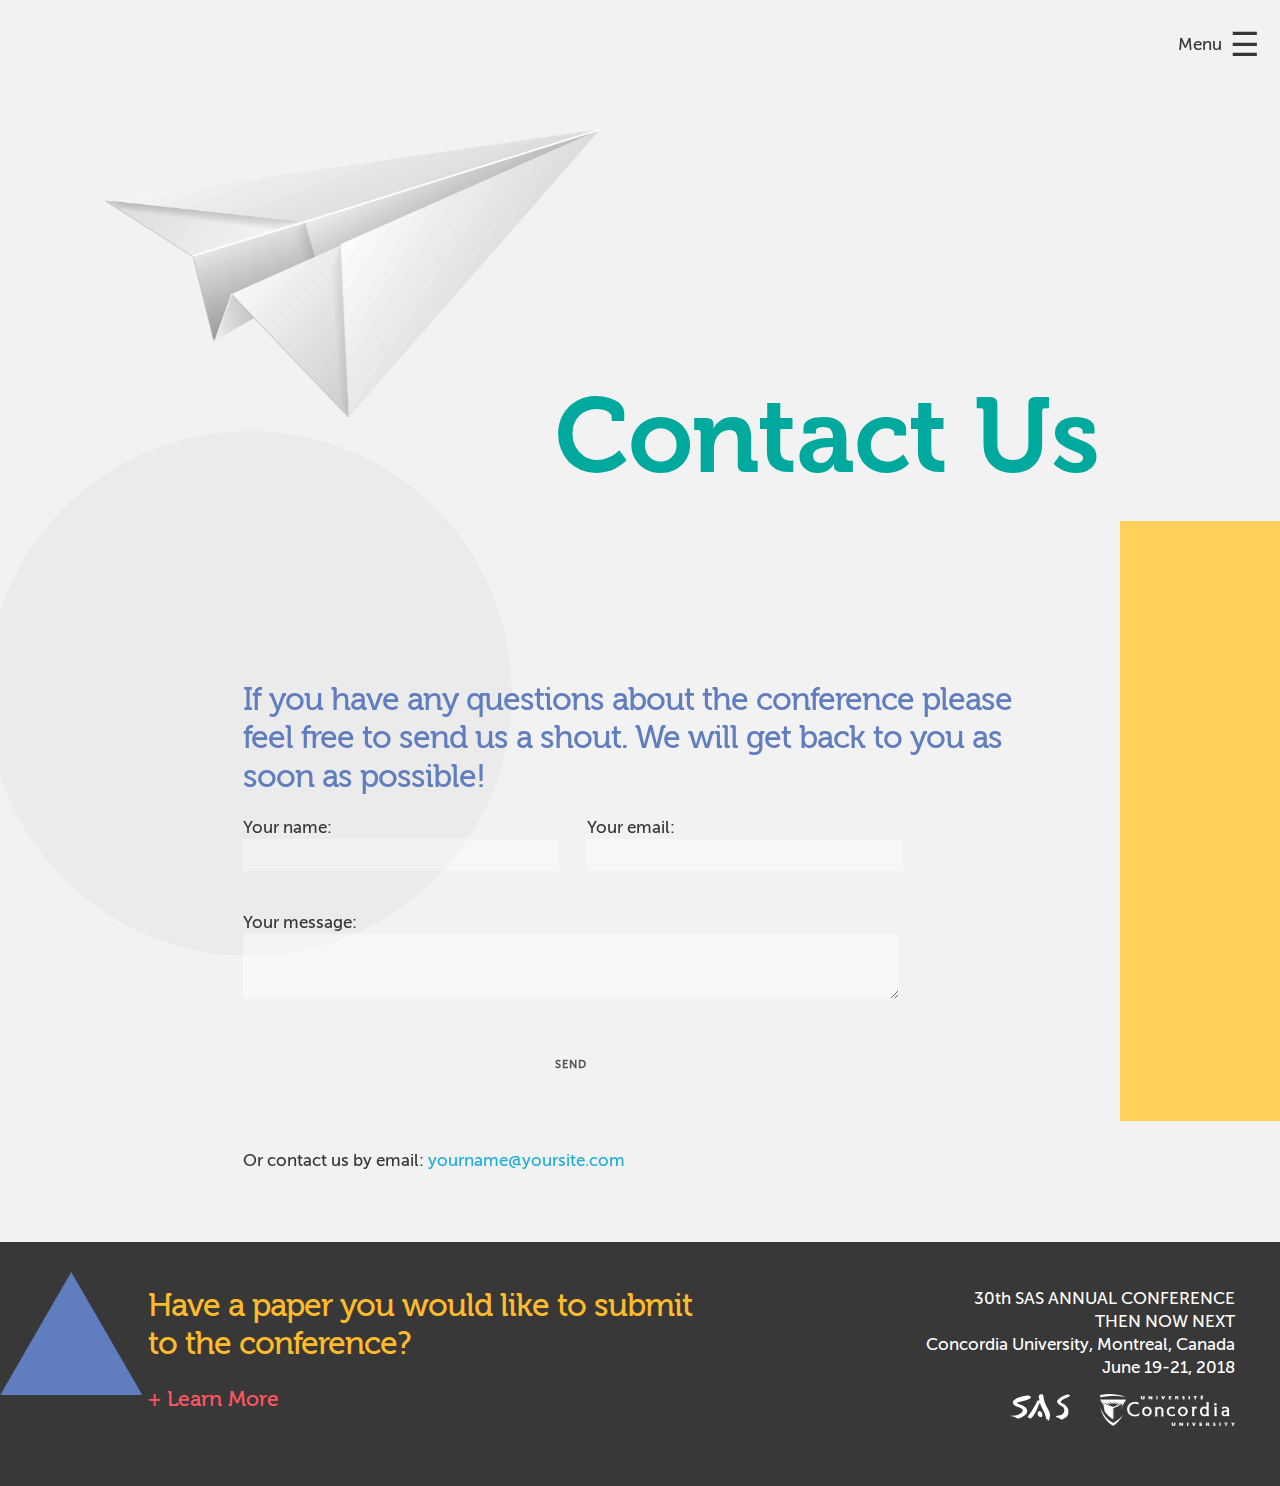
<file: contact.html>
<!DOCTYPE html>
<html lang="en">
<head>
    <!-- test -->

    <!-- Basic Page Needs
  –––––––––––––––––––––––––––––––––––––––––––––––––– -->
    <meta charset="utf-8">
    <title>SAS 2018 | Contact</title>
    <meta name="description" content="">
    <meta name="author" content="">

    <!-- Mobile Specific Metas
  –––––––––––––––––––––––––––––––––––––––––––––––––– -->
    <meta name="viewport" content="width=device-width, initial-scale=1, user-scalable=no">

    <!-- CSS
  –––––––––––––––––––––––––––––––––––––––––––––––––– -->
    <link rel="stylesheet" href="css/normalize.css">
    <link rel="stylesheet" href="css/skeleton.css">
    <link rel="stylesheet" href="css/custom.css">

    <!-- Favicon
  –––––––––––––––––––––––––––––––––––––––––––––––––– -->
    <link rel="icon" type="image/png" href="images/favicon.png">


    <style type="text/css">
        .antispam {
            display: none;
        }
    </style>

    <script type="text/javascript">
        // split your email into two parts and remove the @ symbol
        var first = "yourname";
        var last = "yoursite.com";
    </script>


</head>

<body>

    <!-- Main Navigation
   ------------------------------------------------->
    <nav id="main_menu" class="overlay">
        <a href="#" class="closebtn" id="closebtn">×</a>
        <div class="overlay-content">


            <div class="flex1">
                <div class="mt-10">
                   <div class="shape circle redbg" id="nav-circle"></div>
                    <a class="top-nav" href="#">Conference</a>
                    <a class="secondary-nav" href="schedule.html">Schedule</a>
                    <a class="secondary-nav" href="speakers.html">Keynote Speakers</a>
                    <a class="secondary-nav" href="workshops.html">Workshops</a>
                </div>
            </div>

            <div class="flex2 ">
                <div class="mt-10">
                    <div class="shape square turquoisebg" id="nav-square"></div>
                    <a class="top-nav" href="travel.html">Travel Info</a>
                    <a class="secondary-nav" href="attractions.html">Hot Spots</a>
                    <a class="secondary-nav" href="travel.html#Directions">Directions</a>
                    <a class="secondary-nav" href="travel.html#Accommodations">Accommodations</a>
                </div>
            </div>

            <div class="flex3">
                <div class="mt-10">
                    <a class="top-nav" href="index.html">Home</a>
                </div>
            </div>

            <div class="flex4 ">
                <div class="mt-10">
                    <a class="top-nav" href="news.html">News</a>
                </div>
            </div>

            <div class="flex5">
                <div class="mt-10">
                    <a class="top-nav current" href="#">Contact</a>
                </div>
            </div>

        </div>
    </nav>

    <span id="trigger"><span class="menu-title">Menu</span> ☰</span>



    <!-- Primary Page Layout
  –––––––––––––––––––––––––––––––––––––––––––––––––– -->
    <div class="container" style="margin-top: 0%; max-width: 100%; width: 100%;">


        <div class="row">
            <div class="columns five ">
                <img style="width: 100%; margin-left: 20%;" src="images/paper-plane2.png">
            </div>
            <div class="columns seven mt-25">
                <h1 class="big-title turquoise">Contact Us</h1>
            </div>
        </div>




        <!--<div id="main_menu">
        
                <nav>
                    <ul>
                        <li><a class="menu_item" href="">Conference</a></li>
                        <li><a class="menu_item" href="#">Registration</a></li>
                        <li><a class="menu_item" href="travel.html">Travel Info</a></li>
                        <li><a class="menu_item" href="#">News</a></li>
                        <li><a class="menu_item" href="#">Contact</a></li>
                    </ul>
                </nav>

            
    </div>-->


        <!--Grey Circle-->
        <div class="shapeholder rellax" data-rellax-percentage="0.5" id="circle1holder">
            <div class="shape circle greybg animate from_right" id="circle1"></div>
        </div>


        <div class="container">



            <!--Purple Square-->
            <div class="shapeholder " id="square1holder">
                <div class="shape square yellowbg rotate-right" id="square1"></div>
            </div>

            <div class="row">
                <div class="columns ten offset-by-one">

                    <h2 class="purple mt-5  "> If you have any questions about the conference please feel free to send us a shout. We will get back to you as soon as possible! </h2>

                    <!-- The above form looks like this -->



                    <form method="post" action="submit.php">

                       <div class="row">
                       <div class="columns five">
                        <p>Your name:
                            <br /><input name="name" />
                        </p>
		     </div> 
                       <div class="columns five">
                        <p>Your email:
                            <br /><input name="email" />
                         </p>
		      </div>
                         </div>

                        <!-- Important: if you add any fields to this page, you will also need to update the php script -->
		<div class="row">
                       <div class="columns ten">
                        <p class="antispam">Leave this empty:
                            <br /><input name="url" /></p>

                        <p>Your message:
                            <br /><textarea name="message" rows="10" cols="50"></textarea></p>

                        <p><input type="submit" value="Send" /></p>
		</div>
                   </div>
                    </form>


                    <p>Or contact us by email:
                        <script type="text/javascript">
                            document.write('<a href="mailto:' + first + '@' + last + '">' + first + '@' + last + '<\/a>');
                        </script>
                        <noscript>
	Please enable javascript or use the contact form.
	</noscript>
                    </p>



                    <!-- Always wrap checkbox and radio inputs in a label and use a <span class="label-body"> inside of it -->

                    <!-- Note: The class .u-full-width is just a utility class shorthand for width: 100% -->


                </div>
            </div>
        </div>
    </div>




    <!-- FOOTER
    ------------------------------------------ -->

    <div class="container footer" style="width: 100%; max-width: 100%">
        <div class="row">
            <div class="columns six offset-by-one">
                <!--Red Triangle-->
                <div class="shapeholder2 " id="triangle1holder">
                    <svg xmlns="http://www.w3.org/2000/svg" viewBox="0 0 273.66 237" class="shape triangle rotate-left" id="triangle5"><title>triangle</title><g data-name="Layer 2"><g data-name="Layer 1"><polygon class="purplebg" points="136.83 0 0 237 273.66 237 136.83 0"/></g></g></svg>
                </div>

                <h2 class="yellow">Have a paper you would like to submit to the conference?</h2>
                <a class="red button-text-inner" href="https://hybrid.concordia.ca/j_oussy/jroussy_personal_website/excercises/scroll/parallax-assignment.html">+ Learn More</a>
            </div>
            <div class="columns five">
                <p>30th SAS ANNUAL CONFERENCE</p>
                <p>THEN NOW NEXT</p>
                <p>Concordia University, Montreal, Canada</p>
                <p>June 19-21, 2018</p>
                 <img src="images/concordia-logo.png" id="concordia_logo_footer" alt="">
        	       <img src="images/sas_logo.svg" id="sas_logo_footer" alt="">
            </div>
        </div>
    </div>

    <!-- Javascript
    ------------------------------------------ -->
    <script src="js/main.js"></script>



    <script src="//ajax.googleapis.com/ajax/libs/jquery/1.9.1/jquery.min.js"></script>


    <!-- End Document
  –––––––––––––––––––––––––––––––––––––––––––––––––– -->
</body>
</html>
</file>
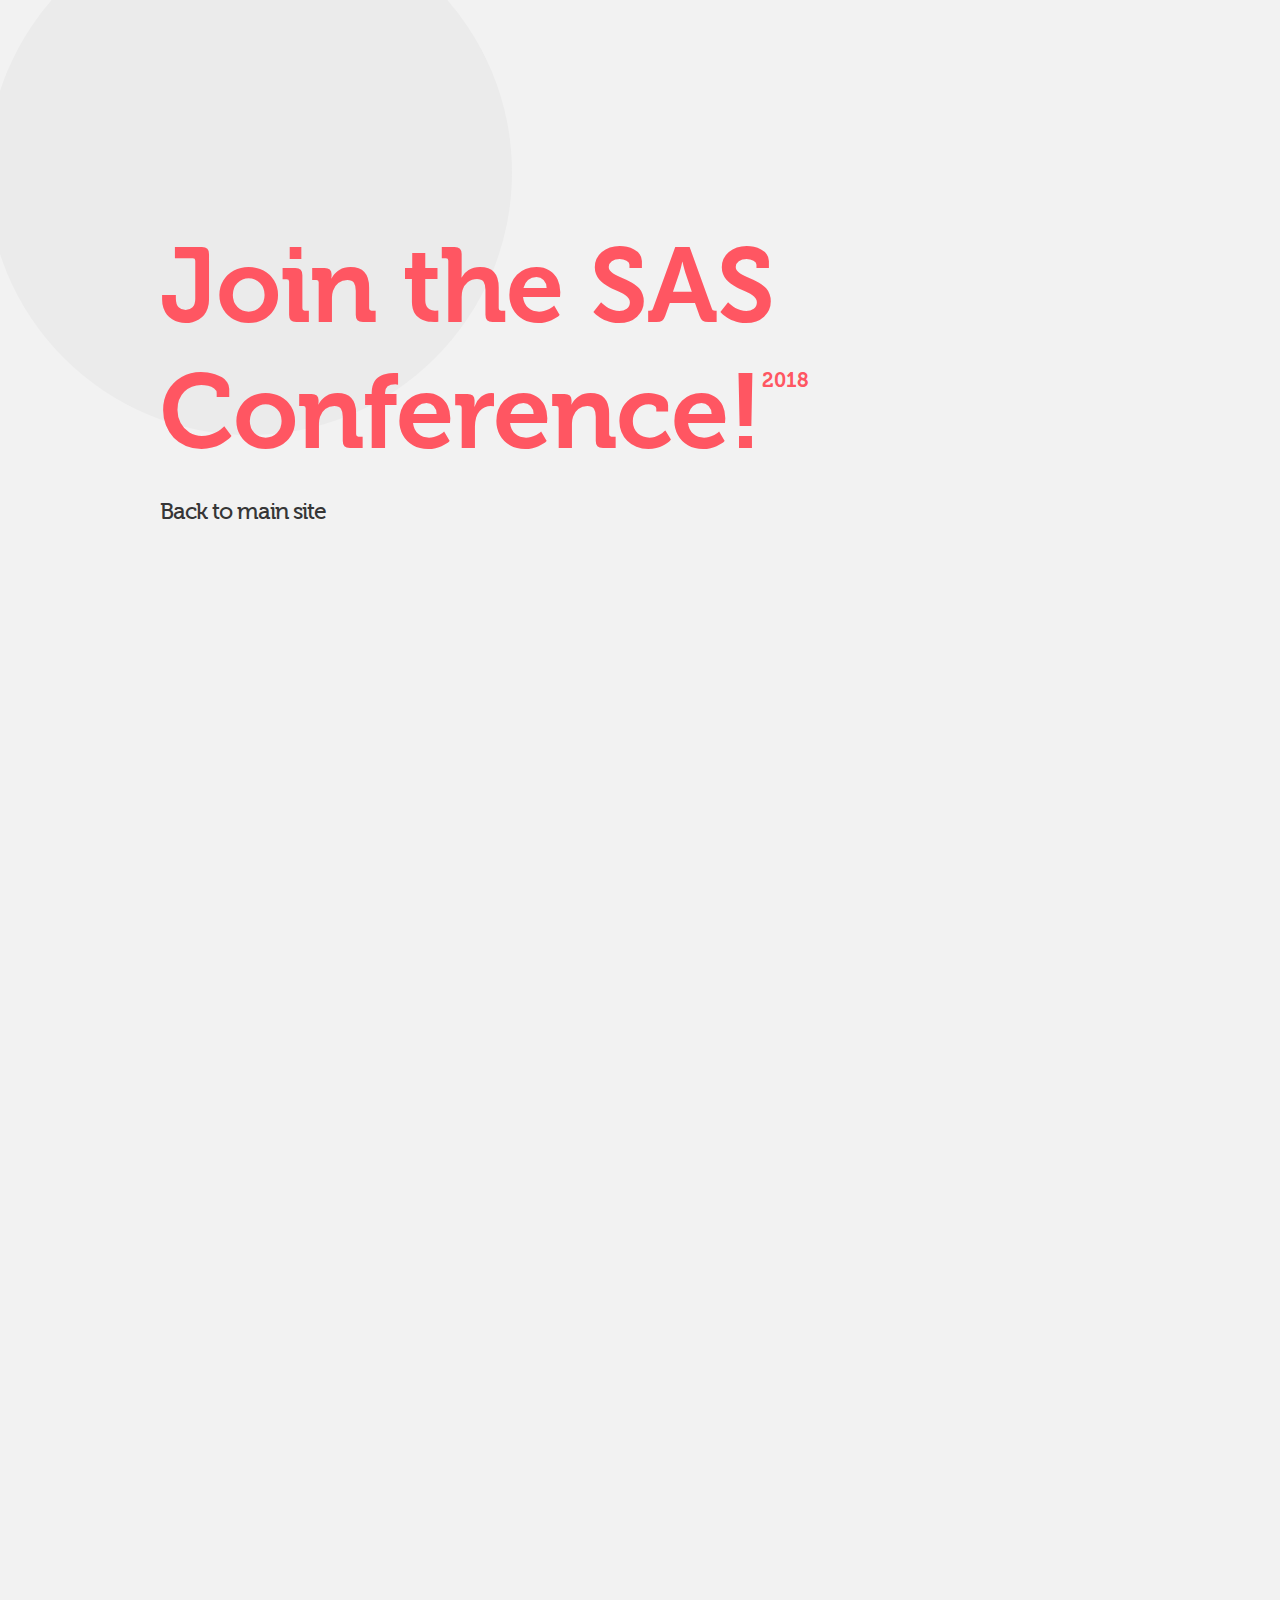
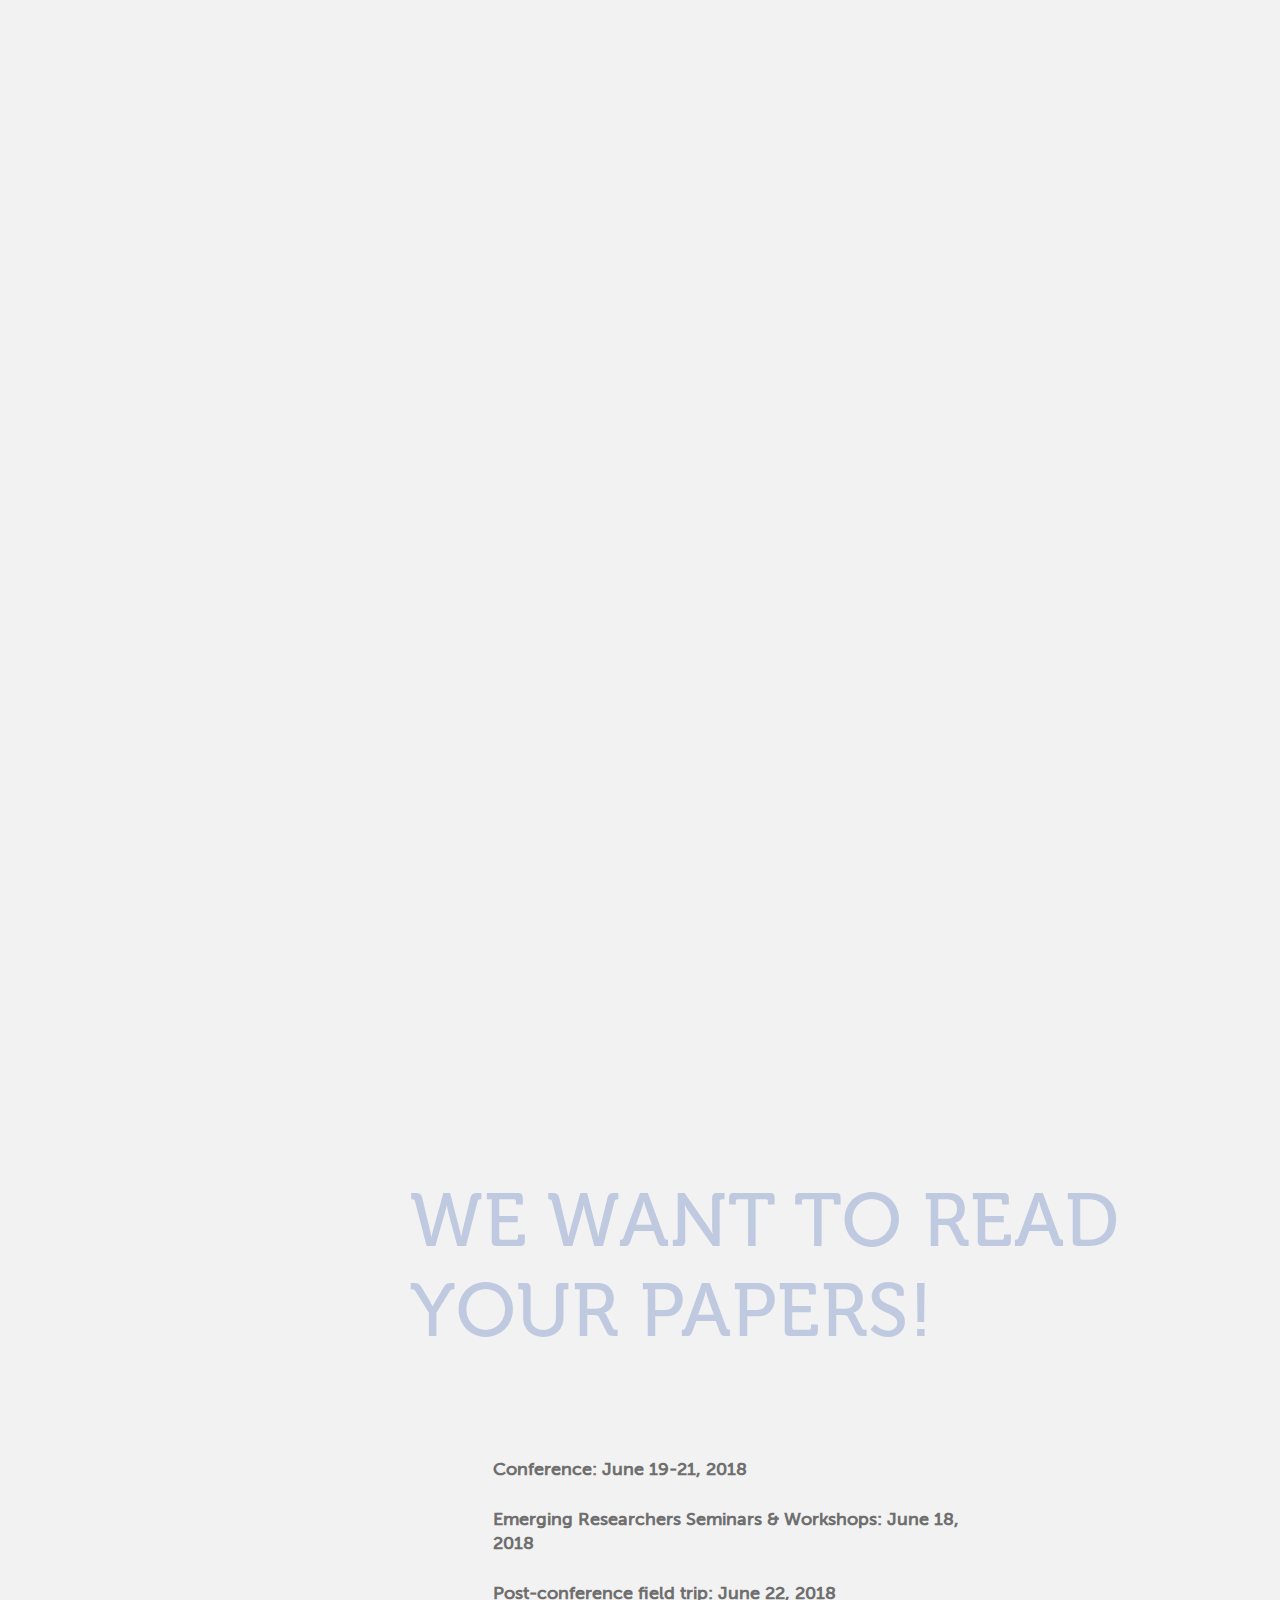
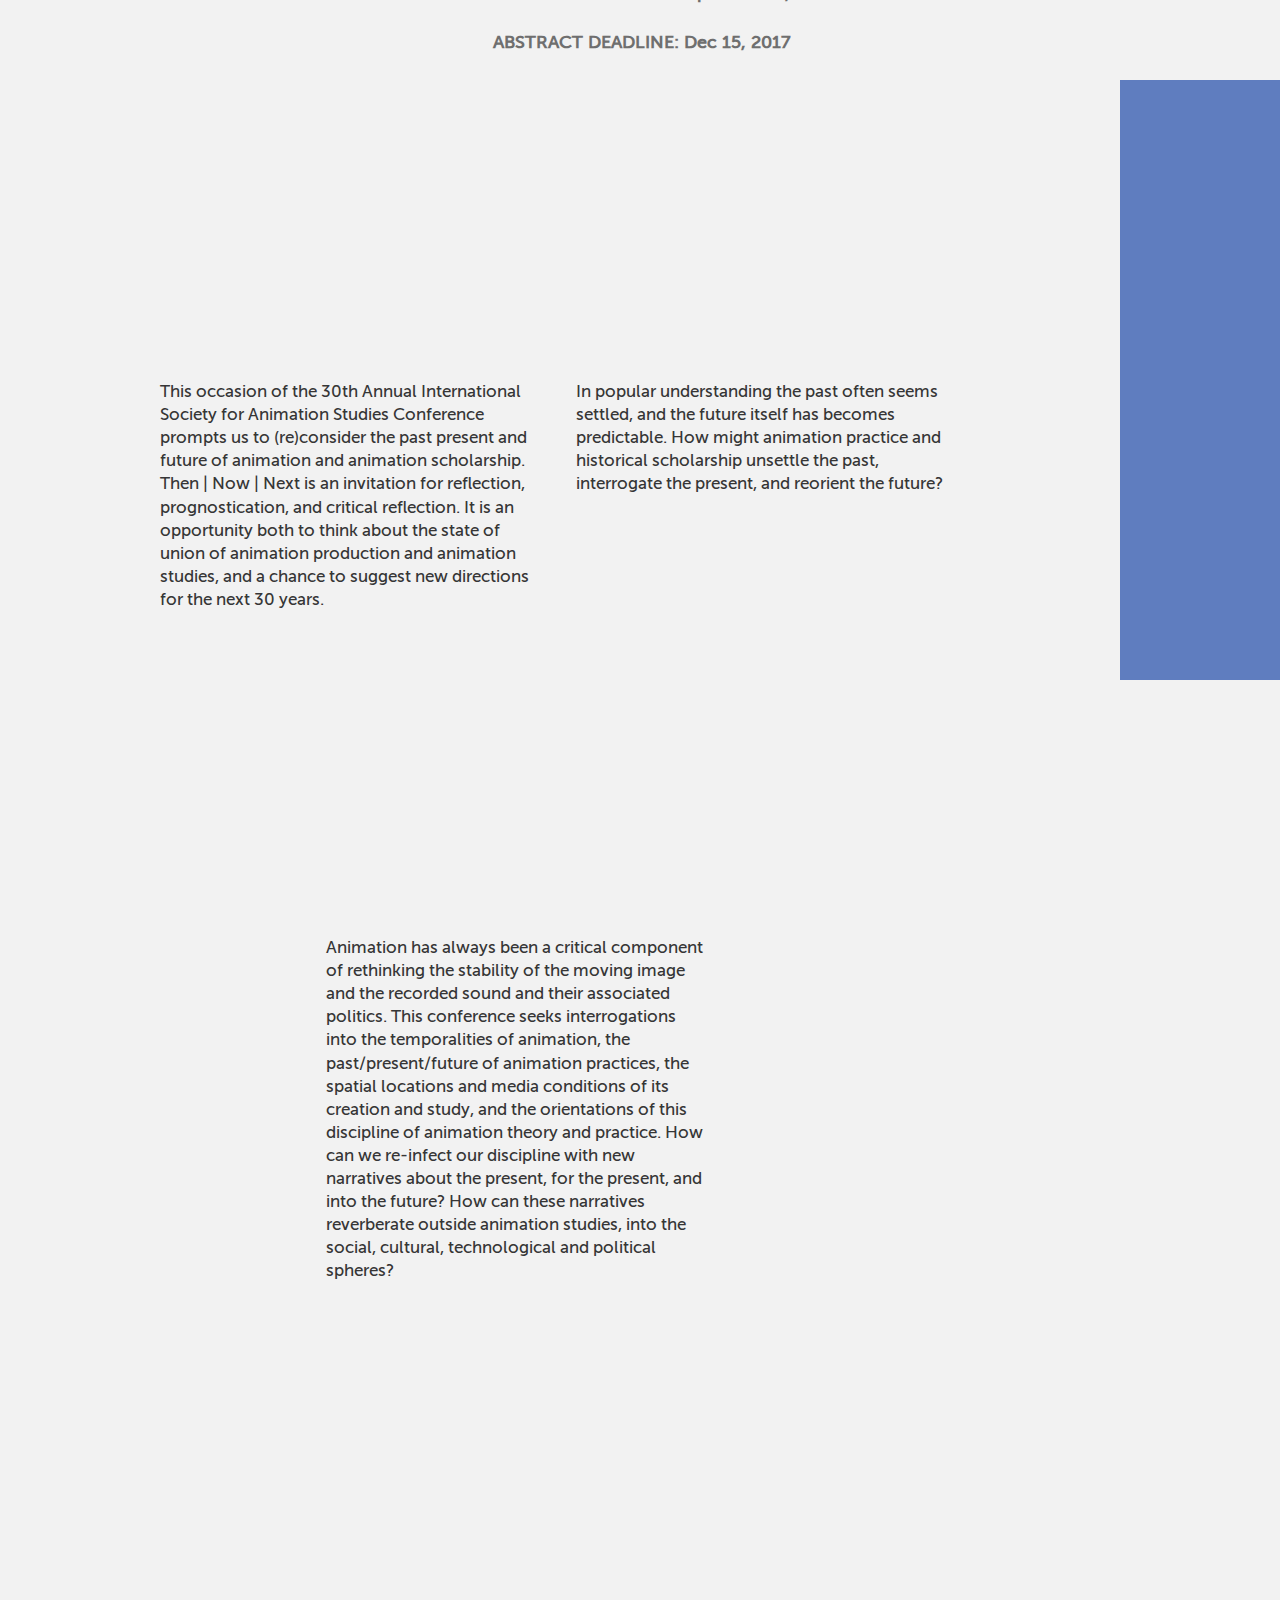
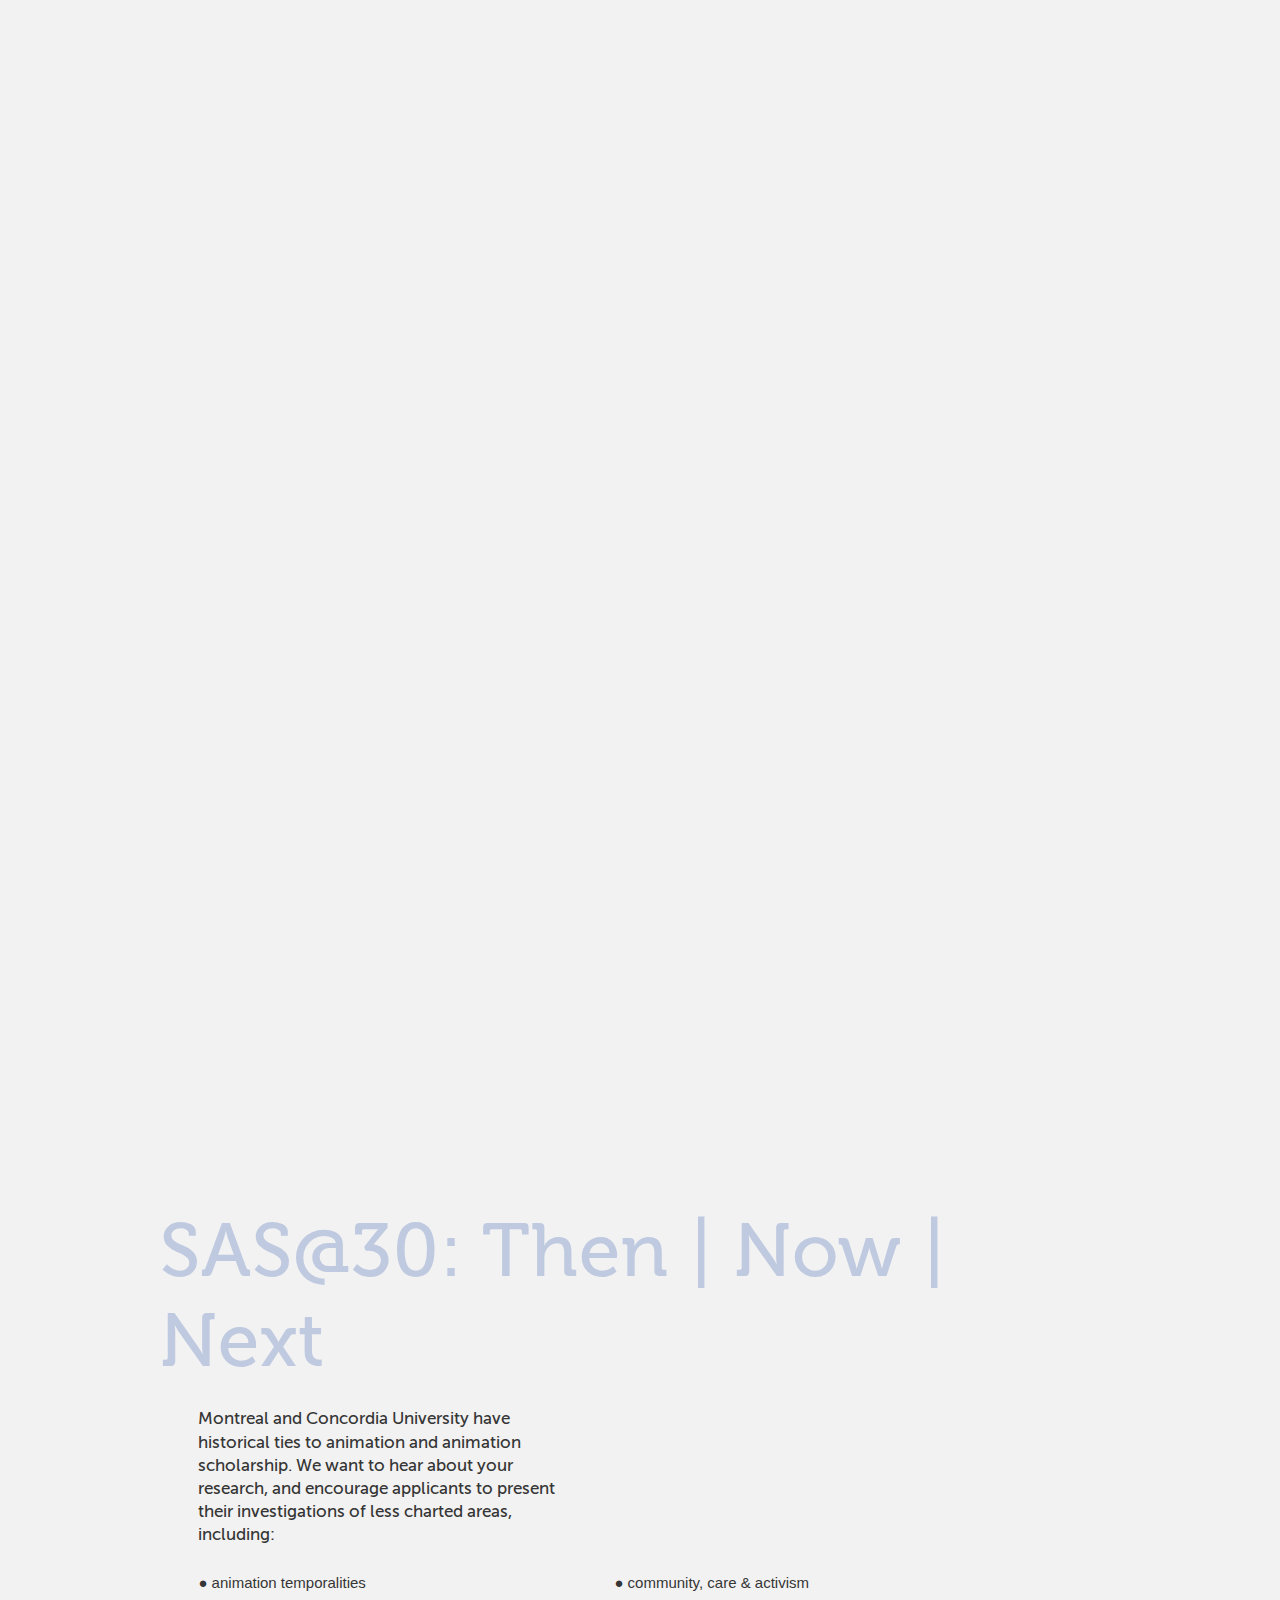
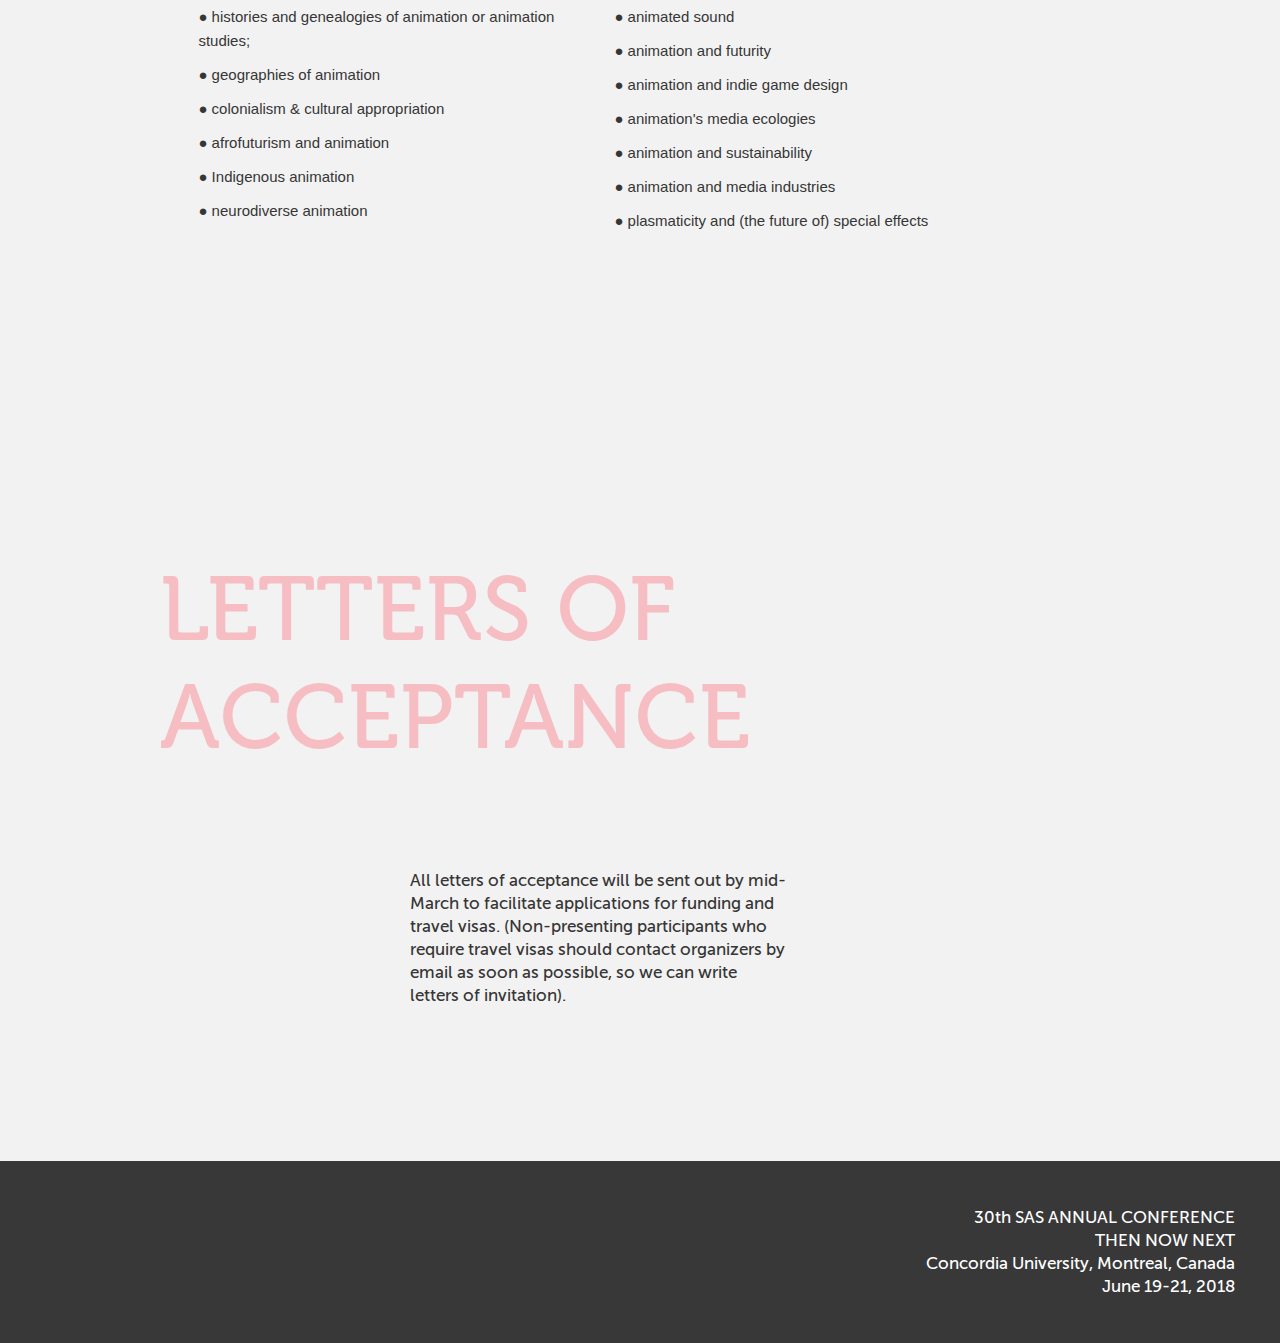
<file: parallax-assignment.html>
<!DOCTYPE html>
<html lang="en">

<head>
	<!-- test -->

	<!-- Basic Page Needs
  –––––––––––––––––––––––––––––––––––––––––––––––––– -->
	<meta charset="utf-8">
	<title>SAS 2019 Conference | Tavel</title>
	<meta name="description" content="">
	<meta name="author" content="">

	<!-- Mobile Specific Metas
  –––––––––––––––––––––––––––––––––––––––––––––––––– -->
	<meta name="viewport" content="width=device-width, initial-scale=1">

	<!-- CSS
  –––––––––––––––––––––––––––––––––––––––––––––––––– -->
	<link rel="stylesheet" href="css/normalize.css">
	<link rel="stylesheet" href="css/skeleton.css">
	<link rel="stylesheet" href="css/custom.css">

	<!-- Favicon
  –––––––––––––––––––––––––––––––––––––––––––––––––– -->
	<link rel="icon" type="image/png" href="images/favicon.png">

</head>

<body>

	<!-- Primary Page Layout
  –––––––––––––––––––––––––––––––––––––––––––––––––– -->
  
  <!--Grey Circle-->
	<div class="shapeholder" id="circle1holder">
		<div class="shape circle greybg" id="circle1"></div>
	</div>
  
  <div class="container">
	  
             <div class="row">
              	<div class="columns twelve" style="margin-top: 15em;">
                		<h1 data-rellax-percentage="0.5"  data-rellax-speed="-3" class="red big-title rellax" style="">Join the SAS Conference!<span style="display: inline-block; font-size: 20px; margin-top: 18px;  vertical-align: top; letter-spacing: 0;">2018</span></h1>
             	 </div>
            </div>
            
            <div class="row">
              <div class="columns seven">
                <h3>Back to main site</h3>
              </div>
          </div>
          
          
           <div class="row">
              <div class="columns nine offset-by-three">
                <h2 class="rellax purple mt-30" style="color: rgba(95, 125, 191, 0.34); font-size: 5em; letter-spacing: 1px;" data-rellax-percentage="0.5"  data-rellax-speed="-3">WE WANT TO READ YOUR PAPERS!</h2>
              </div>
          
	</div>     



    <div class="row">
            <div class="columns eight offset-by-four">
            
                <div class="mt-5" style=" font-size: 16px; font-weight: 600; color: #6f6f6f;  width: 80%;  line-height: 35px;">
                        <p>Conference: June 19-21, 2018 </p>
                        <p> Emerging Researchers Seminars & Workshops: June 18, 2018 </p>
                        <p>Post-conference field trip: June 22, 2018 </p>
                        <p>ABSTRACT DEADLINE: Dec 15, 2017 </p>
              </div>
              </div>
    </div>
    
    <!--Purple Square-->
<div class="shapeholder " id="square1holder">
        <div class="shape square purplebg rotate-right" id="square1"></div>
</div>
    
    <div class="row mt-20">
              <div class="columns five">
                  <p>This occasion of the 30th Annual International Society for Animation Studies Conference prompts us
                          to (re)consider the past present and future of animation and animation scholarship. Then | Now | Next
                          is an invitation for reflection, prognostication, and critical reflection. It is an opportunity both to think
                          about the state of union of animation production and animation studies, and a chance to suggest new
                          directions for the next 30 years.</p>
	    </div>
               <div class="columns five">  
                  <p>In popular understanding the past often seems settled, and the future itself has becomes predictable.
                          How might animation practice and historical scholarship unsettle the past, interrogate the present, and
                          reorient the future? </p>
	    </div>         
</div> 

     
   <div class="row mt-20">        
  	<div class=" columns five offset-by-two">
                <p>Animation has always been a critical component of rethinking the stability of the moving image and the
                        recorded sound and their associated politics. This conference seeks interrogations into the
                        temporalities of animation, the past/present/future of animation practices, the spatial locations and
                        media conditions of its creation and study, and the orientations of this discipline of animation theory
                        and practice. How can we re-infect our discipline with new narratives about the present, for the
                        present, and into the future? How can these narratives reverberate outside animation studies, into the
                        social, cultural, technological and political spheres?</p>
              </div>   
              
                                                
 </div>
 
 
 
 
 <div class="row "> 
              <div class="columns twelve">
                 <h2 class="rellax purple mt-20" style="color: rgba(95, 125, 191, 0.34); font-size: 5em; letter-spacing: 1px;" data-rellax-speed="-3">SAS@30: Then | Now | Next</h2>
	 </div>
               
                 <div class="columns five">
                <p>Montreal and Concordia University have historical ties to animation and animation scholarship. We want to hear about your research, and encourage applicants to present their investigations of less charted areas, including:</p>
	     </div>
</div>

 <div class="row ">                 
                 <div class="columns five " style="    margin-left: 4%;">
                    <ul>
                        <li>● animation temporalities</li>
                        <li>● histories and genealogies of animation or animation studies;</li>
                        <li>● geographies of animation</li>
                        <li>● colonialism & cultural appropriation</li>
                        <li>● afrofuturism and animation</li>
                        <li>● Indigenous animation</li>
                        <li>● neurodiverse animation</li>
                  </ul>
              </div>
              
       
	   <div class="columns five">
             	    <ul>
              	    <li>● community, care & activism</li>
                        <li>● animated sound</li>
                        <li>● animation and futurity</li>
                        <li>● animation and indie game design</li>
                        <li>● animation's media ecologies</li>
                        <li>● animation and sustainability</li>
                        <li>● animation and media industries</li>
                        <li>● plasmaticity and (the future of) special effects</li>
              	 </ul>
            </div>
</div>	


 <div class="row mt-20">   
	 <h2 class="rellax" style="color: rgba(255, 86, 99, 0.33); font-size: 6em; letter-spacing: 1px;"data-rellax-percentage="0.5"  data-rellax-speed="-3">LETTERS OF ACCEPTANCE</h2>
</div>	
	
 <div class="row mt-5">  
	 <div class="columns five offset-by-three">
		 <p>All letters of acceptance will be sent out by mid-March to facilitate applications for funding and travel visas. (Non-presenting participants who require travel visas should contact organizers by email as soon as possible, so we can write letters of invitation).</p>
	</div> 	
</div>	

	</div>



	<div class="container footer" style="width: 100%; max-width: 100%; margin-top: 10%;">
		<p>30th SAS ANNUAL CONFERENCE</p>
		<p>THEN NOW NEXT</p>
		<p>Concordia University, Montreal, Canada</p>
		<p>June 19-21, 2018</p>
	</div>

	<!-- Javascript
    ------------------------------------------ -->
	<script src="js/main.js"></script>

	<!-- End Document
  –––––––––––––––––––––––––––––––––––––––––––––––––– -->
</body>

</html>
</file>
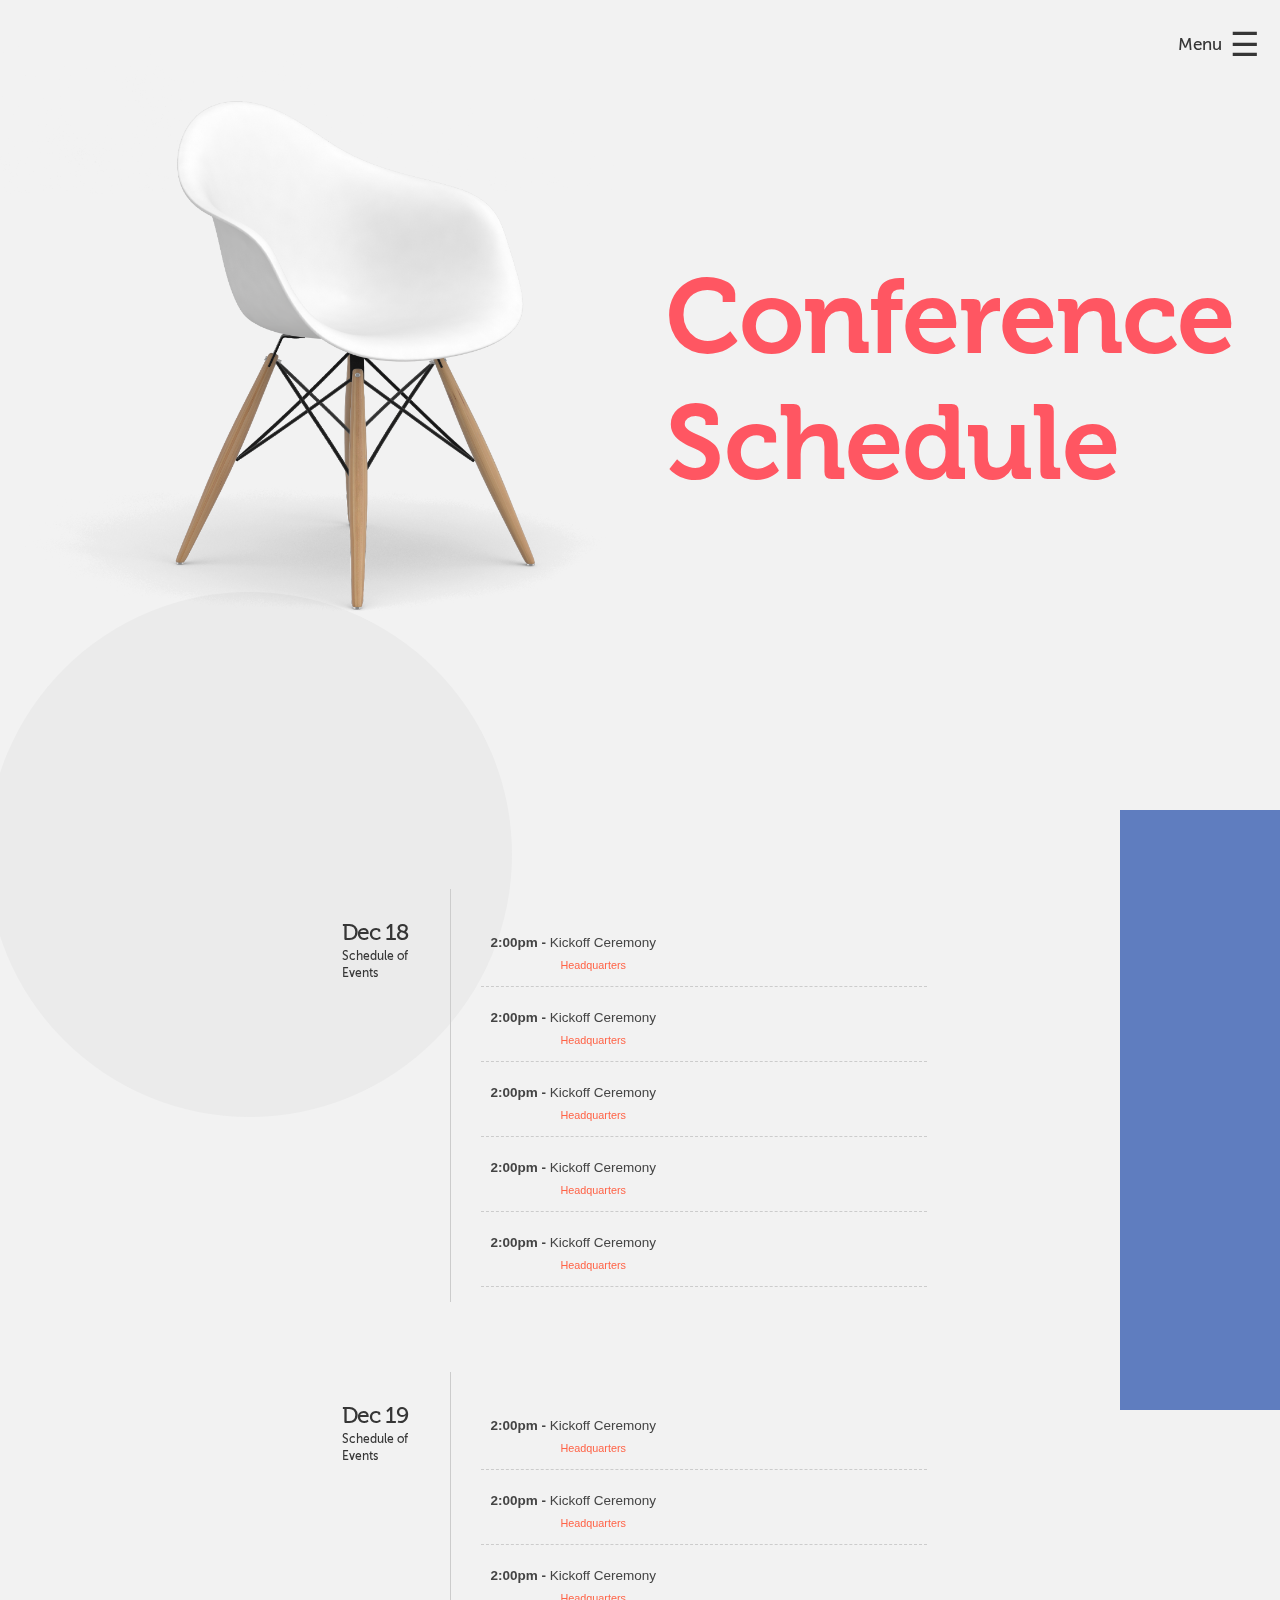
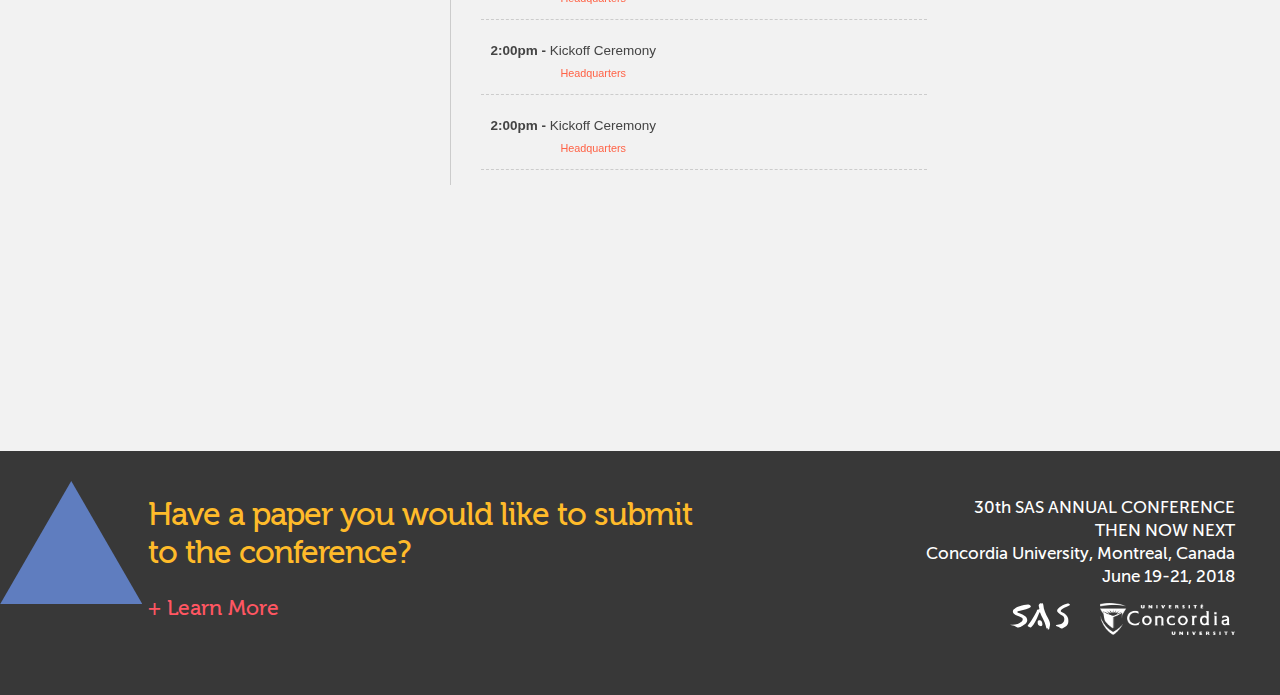
<file: schedule.html>
<!DOCTYPE html>
<html lang="en">
<head>
    <!-- test -->

    <!-- Basic Page Needs
  –––––––––––––––––––––––––––––––––––––––––––––––––– -->
    <meta charset="utf-8">
    <title>SAS 2018 | Schedule</title>
    <meta name="description" content="">
    <meta name="author" content="">

    <!-- Mobile Specific Metas
  –––––––––––––––––––––––––––––––––––––––––––––––––– -->
    <meta name="viewport" content="width=device-width, initial-scale=1, user-scalable=no">

    <!-- CSS
  –––––––––––––––––––––––––––––––––––––––––––––––––– -->
    <link rel="stylesheet" href="css/normalize.css">
    <link rel="stylesheet" href="css/skeleton.css">
    <link rel="stylesheet" href="css/custom.css">

    <!-- Favicon
  –––––––––––––––––––––––––––––––––––––––––––––––––– -->
    <link rel="icon" type="image/png" href="images/favicon.png">
    
     
</head>

<body>

   <nav id="main_menu" class="overlay">
        <a href="#" class="closebtn" id="closebtn">×</a>
        <div class="overlay-content">


            <div class="flex1">
                <div class="mt-10">
                   <div class="shape circle redbg" id="nav-circle"></div>
                    <a class="top-nav" href="#">Conference</a>
                    <a class="secondary-nav current" href="#">Schedule</a>
                    <a class="secondary-nav" href="speakers.html">Keynote Speakers</a>
                    <a class="secondary-nav" href="workshops.html">Workshops</a>
                </div>
            </div>

            <div class="flex2 ">
                <div class="mt-10">
                    <div class="shape square turquoisebg" id="nav-square"></div>
                    <a class="top-nav" href="travel.html">Travel Info</a>
                    <a class="secondary-nav" href="attractions.html">Hot Spots</a>
                    <a class="secondary-nav" href="travel.html#Directions">Directions</a>
                    <a class="secondary-nav" href="travel.html#Accommodations">Accommodations</a>
                </div>
            </div>

            <div class="flex3">
                <div class="mt-10">
                    <a class="top-nav" href="index.html">Home</a>
                </div>
            </div>

            <div class="flex4 ">
                <div class="mt-10">
                    <a class="top-nav" href="news.html">News</a>
                </div>
            </div>

            <div class="flex5">
                <div class="mt-10">
                    <a class="top-nav" href="contact.html">Contact</a>
                </div>
            </div>

        </div>
    </nav>
    
    <span id="trigger"><span class="menu-title">Menu</span> ☰</span>
    <!-- Primary Page Layout
  –––––––––––––––––––––––––––––––––––––––––––––––––– -->
<div class="container" style="margin-top: 0%; max-width: 100%; width: 100%;">
        
        
        <div class="row">
            <div class="columns six ">
                    <img style="width: 100%;" src="images/Chair.png">
            </div>
            <div class="columns six" style="margin-top: 20%;">
                <h1 class="big-title red">Conference<br> Schedule</h1>
            </div>
        </div>
</div>

   

                
 <!--Grey Circle-->
<div class="shapeholder rellax  from_left" data-rellax-percentage="0.5" id="circle1holder">
       <div class="shape circle greybg " id="circle1"></div>
</div>
    
    
<div class="container" style="margin-top: 10%; margin-bottom: 20%">
    
<!--Purple Square-->
<div class="shapeholder rellax animate from_right" data-rellax-percentage="0.5" id="square1holder">
        <div class="shape square purplebg rotate-right" id="square1"></div>
</div>
    
            <div class="row">
                <div class="columns ten offset-by-one">
                   
                    <ul class="main">
                            <li class="date">
                                    <h3>Dec 18</h3>
                                    <p>Schedule of Events</p>
                            </li>
                            <li class= "events">
                                            
                    <ul class="events-detail">
                            <li>
                                    <a href="#">
                                            <span class="event-time">2:00pm - </span>
                                            <span class="event-name">Kickoff Ceremony</span>
                                            <br />
                                            <span class="event-location">Headquarters</span>
                                    </a>
                            </li>
       
                            <li>
                                    <a href="#">
                                             <span class="event-time">2:00pm - </span>
                                            <span class="event-name">Kickoff Ceremony</span>
                                            <br />
                                            <span class="event-location">Headquarters</span>
                                    </a>
                             </li>
      
                             <li>
                                    <a href="#">
                                        <span class="event-time">2:00pm - </span>
                                        <span class="event-name">Kickoff Ceremony</span>
                                        <br />
                                        <span class="event-location">Headquarters</span>
                                    </a>
                            </li>
      
                            <li>
                                    <a href="#">
                                        <span class="event-time">2:00pm - </span>
                                        <span class="event-name">Kickoff Ceremony</span>
                                        <br />
                                        <span class="event-location">Headquarters</span>
                                    </a>
                             </li>
      
                             <li>
                             <a href="#">
                                 <span class="event-time">2:00pm - </span>
                                <span class="event-name">Kickoff Ceremony</span>
                                 <br />
                                 <span class="event-location">Headquarters</span>
                                </a>
                            </li>
                            </ul>  

                         </li>
         

                          <!--red Triangle-->
                <div class="shapeholder animate from_left" id="triangle1holder">
                    <svg xmlns="http://www.w3.org/2000/svg" viewBox="0 0 273.66 237" class="shape triangle rotate-left" id="triangle1"><title>triangle</title><g data-name="Layer 2"><g data-name="Layer 1"><polygon class="redbg" points="136.83 0 0 237 273.66 237 136.83 0"/></g></g></svg>
                </div>  
  
                        <li class="date">
                            <h3>Dec 19</h3>
                            <p>Schedule of Events</p>
                        </li>
                    <li class= "events cf">
                    
                <ul class="events-detail">
                        <li>
                            <a href="#">
                             <span class="event-time">2:00pm - </span>
                             <span class="event-name">Kickoff Ceremony</span>
                             <br />
                             <span class="event-location">Headquarters</span>
                            </a>
                          </li>
       
                         <li>
                          <a href="#">
                              <span class="event-time">2:00pm - </span>
                             <span class="event-name">Kickoff Ceremony</span>
                             <br />
                             <span class="event-location">Headquarters</span>
                            </a>
                        </li>
      
                        <li>
                         <a href="#">
                             <span class="event-time">2:00pm - </span>
                             <span class="event-name">Kickoff Ceremony</span>
                             <br />
                             <span class="event-location">Headquarters</span>
                          </a>
                         </li>
      
                          <li>
                         <a href="#">
                           <span class="event-time">2:00pm - </span>
                             <span class="event-name">Kickoff Ceremony</span>
                                               <br />
                              <span class="event-location">Headquarters</span>
                         </a>
                          </li>
      
                           <li>
                            <a href="#">
                             <span class="event-time">2:00pm - </span>
                             <span class="event-name">Kickoff Ceremony</span>
                             <br />
                             <span class="event-location">Headquarters</span>
                         </a>
                        </li>
                     </ul>  
                    </li>
         
                    </ul>  
                    
        <div class="shapeholder rellax" data-rellax-percentage="0.5" id="circle2holder">
                <div class="shape circle yellowbg animate from_right" id="circle3"></div>
        </div>
                    
        </div>
    </div>
</div>





   <!-- FOOTER
    ------------------------------------------ -->

    <div class="container footer" style="width: 100%; max-width: 100%">
        <div class="row">
            <div class="columns six offset-by-one">
                <!--Red Triangle-->
                <div class="shapeholder2 " id="triangle1holder">
                    <svg xmlns="http://www.w3.org/2000/svg" viewBox="0 0 273.66 237" class="shape triangle rotate-left" id="triangle5"><title>triangle</title><g data-name="Layer 2"><g data-name="Layer 1"><polygon class="purplebg" points="136.83 0 0 237 273.66 237 136.83 0"/></g></g></svg>
                </div>

                <h2 class="yellow">Have a paper you would like to submit to the conference?</h2>
                <a class="red button-text-inner" href="https://hybrid.concordia.ca/j_oussy/jroussy_personal_website/excercises/scroll/parallax-assignment.html">+ Learn More</a>
            </div>
            <div class="columns five">
                <p>30th SAS ANNUAL CONFERENCE</p>
                <p>THEN NOW NEXT</p>
                <p>Concordia University, Montreal, Canada</p>
                <p>June 19-21, 2018</p>
                 <img src="images/concordia-logo.png" id="concordia_logo_footer" alt="">
        	       <img src="images/sas_logo.svg" id="sas_logo_footer" alt="">
            </div>
        </div>
    </div>
    <!-- Javascript
    ------------------------------------------ -->
<!--    <script src="js/rellax.min.js"></script>-->
    <script src="js/main.js"></script>
<!--
    <script>
        var rellax = new Rellax('.rellax');

    </script>
-->

    <!-- End Document
  –––––––––––––––––––––––––––––––––––––––––––––––––– -->
</body>
</html>
</file>
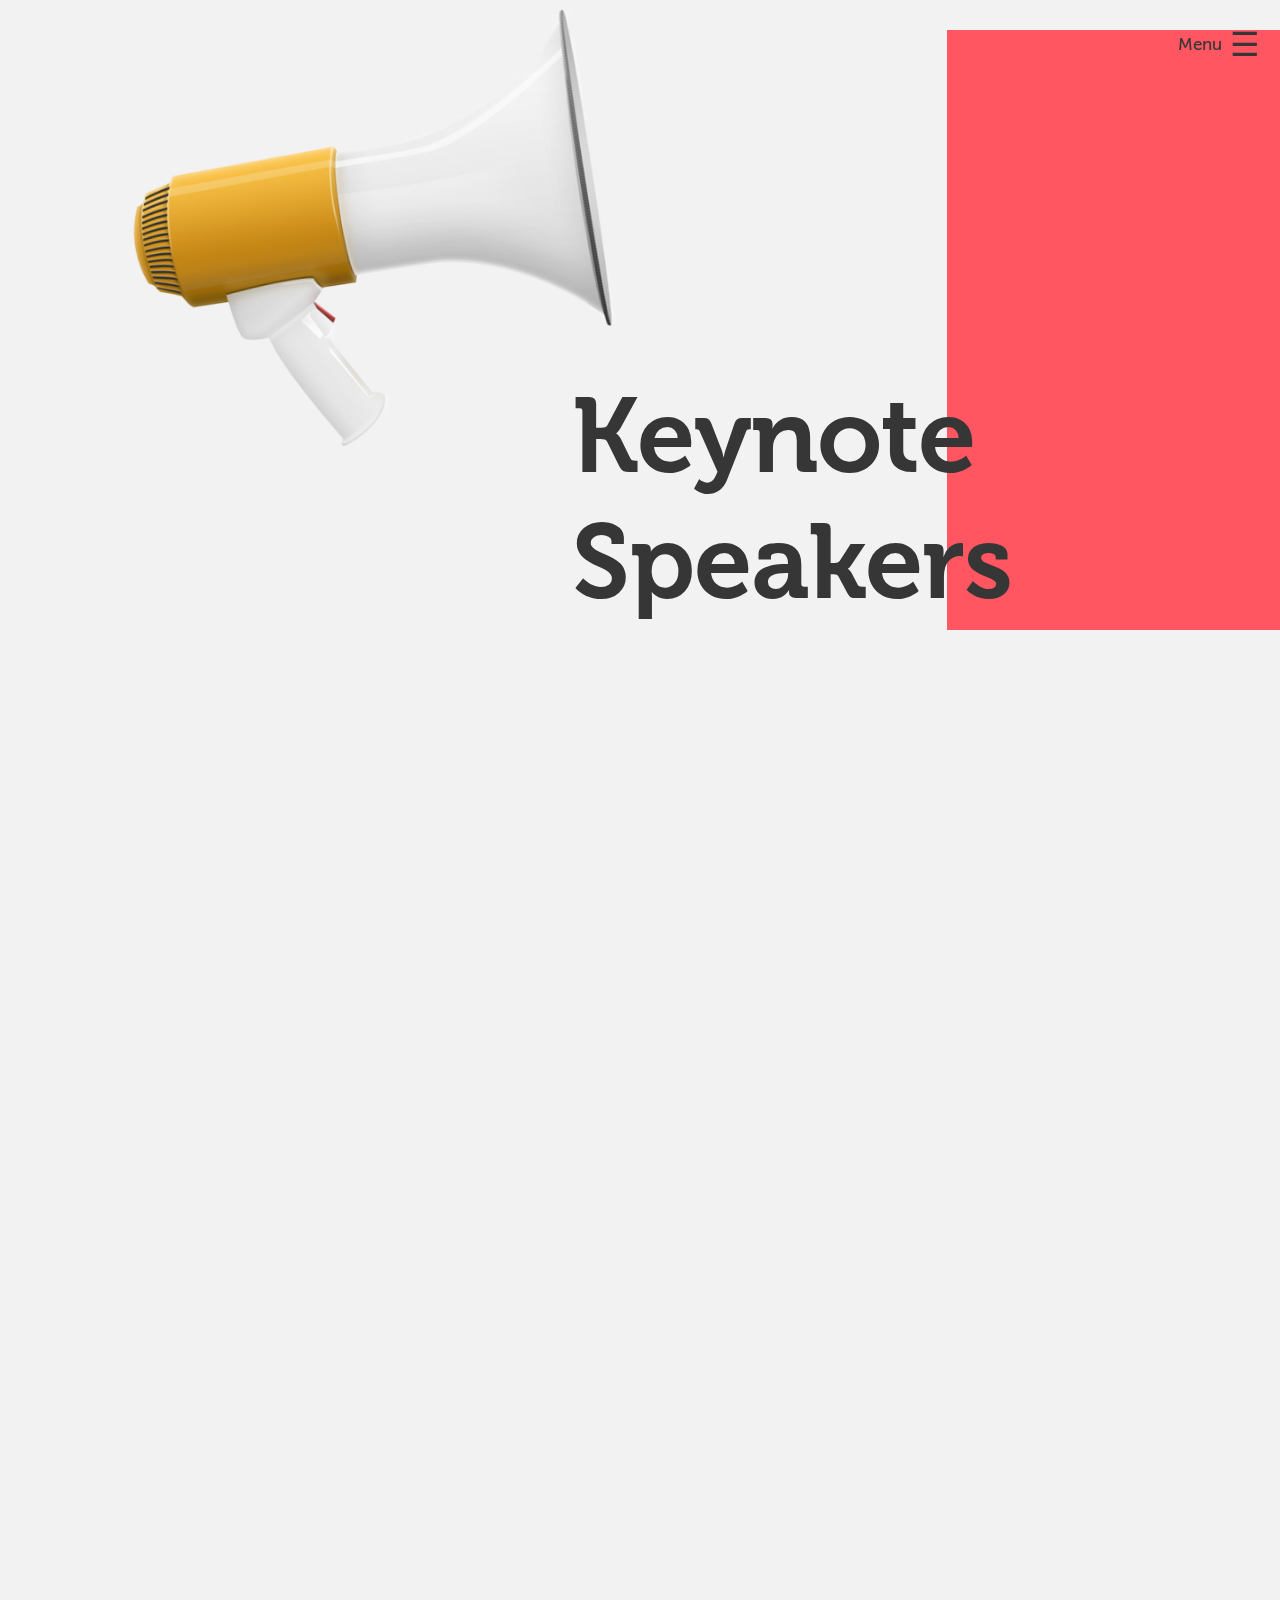
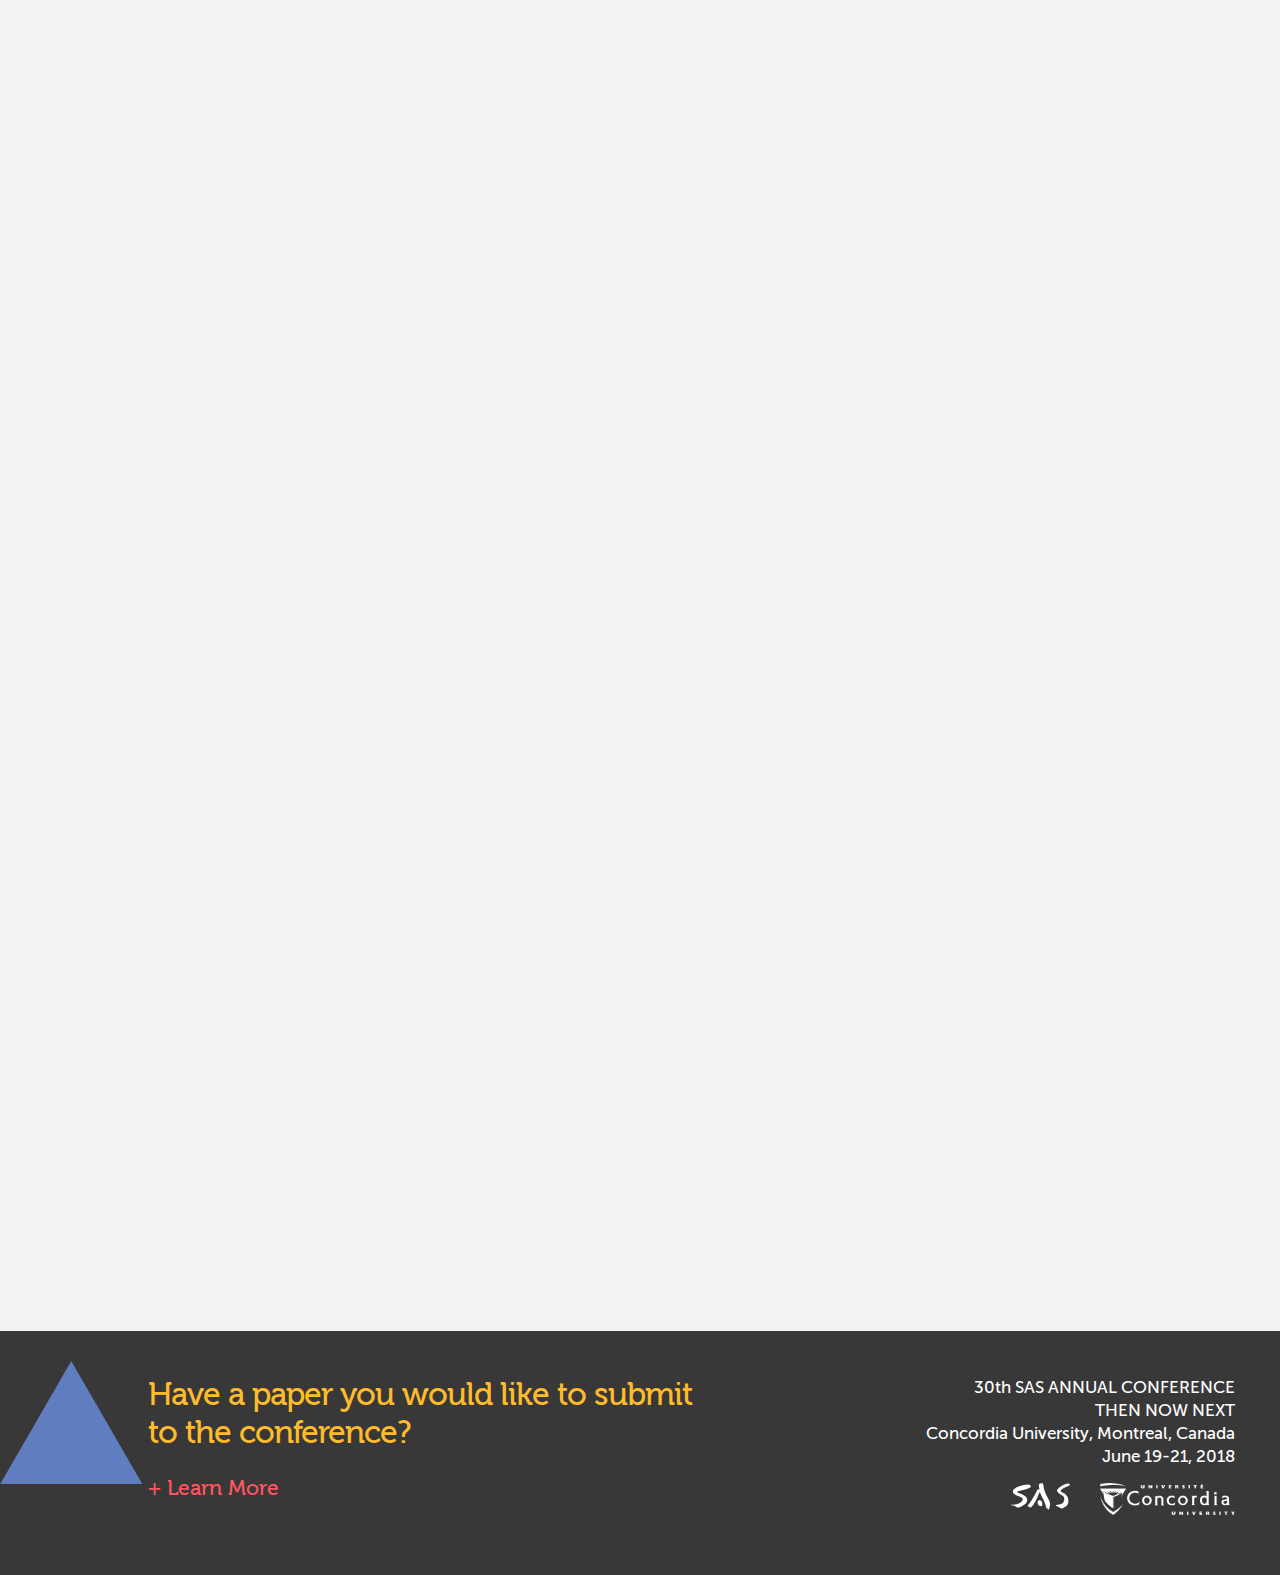
<file: speakers.html>
<!DOCTYPE html>
<html lang="en">

<head>
    <!-- Basic Page Needs
  –––––––––––––––––––––––––––––––––––––––––––––––––– -->
    <meta charset="utf-8">
    <title>SAS 2018</title>
    <meta name="description" content="">
    <meta name="author" content="">

    <!-- Mobile Specific Metas
  –––––––––––––––––––––––––––––––––––––––––––––––––– -->
    <meta name="viewport" content="width=device-width, initial-scale=1, user-scalable=no">

    <!-- CSS
  –––––––––––––––––––––––––––––––––––––––––––––––––– -->
    <link rel="stylesheet" href="css/normalize.css">
    <link rel="stylesheet" href="css/skeleton.css">
    <link rel="stylesheet" href="css/custom.css">

    <!-- Favicon
  –––––––––––––––––––––––––––––––––––––––––––––––––– -->
    <link rel="apple-touch-icon" sizes="180x180" href="/apple-touch-icon.png">
    <link rel="icon" type="image/png" sizes="32x32" href="/favicon-32x32.png">
    <link rel="icon" type="image/png" sizes="16x16" href="/favicon-16x16.png">
    <link rel="mask-icon" href="/safari-pinned-tab.svg" color="#ff5662">
    <meta name="theme-color" content="#ffffff">


</head>

<body>
    
    <!-- Main Navigation
   ------------------------------------------------->
    <nav id="main_menu" class="overlay">
        <a href="#" class="closebtn" id="closebtn">×</a>
        <div class="overlay-content">


            <div class="flex1">
                <div class="mt-10">
                   <div class="shape circle redbg" id="nav-circle"></div>
                    <a class="top-nav" href="#">Conference</a>
                    <a class="secondary-nav" href="schedule.html">Schedule</a>
                    <a class="secondary-nav current" href="#">Keynote Speakers</a>
                    <a class="secondary-nav" href="workshops.html">Workshops</a>
                </div>
            </div>

            <div class="flex2 ">
                <div class="mt-10">
                    <div class="shape square turquoisebg" id="nav-square"></div>
                    <a class="top-nav" href="travel.html">Travel Info</a>
                    <a class="secondary-nav" href="attractions.html">Hot Spots</a>
                    <a class="secondary-nav" href="travel.html#Directions">Directions</a>
                    <a class="secondary-nav" href="travel.html#Accommodations">Accommodations</a>
                </div>
            </div>

            <div class="flex3">
                <div class="mt-10">
                    <a class="top-nav" href="index.html">Home</a>
                </div>
            </div>

            <div class="flex4 ">
                <div class="mt-10">
                    <a class="top-nav" href="news.html">News</a>
                </div>
            </div>

            <div class="flex5">
                <div class="mt-10">
                    <a class="top-nav" href="contact.html">Contact</a>
                </div>
            </div>

        </div>
    </nav>

    <span id="trigger"><span class="menu-title">Menu</span> ☰</span>

    <!-- Primary Page Layout
  –––––––––––––––––––––––––––––––––––––––––––––––––– -->

    <div class="container" style="margin-top: 0%; max-width: 100%;">
        <!--Red Square-->
        <div class="shapeholder  rellax" data-rellax-percentage="0.5" id="square2holder">
            <div class="shape square redbg rotate-right" id="square2"></div>
        </div>
        <div class="row">
            <div class="columns six megaphone" style="position: relative; z-index: -1;">
                <img src="images/megaphone.png" alt="" style="position: absolute">
            </div>

            <div class="columns six offset-by-five mt-25">
                <h1 class="big-title">Keynote<br> Speakers</h1>
            </div>
        </div>
    </div>



    <div class="container mt-20 send_back">
        <div class="row">
            <div class="columns five">
                <div class="shapeholder animate from_left">

                    <div class="speaker_container">
                        <img src="images/speakers/speaker.jpg" alt="" class="speaker_img">
                        <img src="images/hack.svg" alt="" class="shape rotate-left speaker_mask">
                    </div>

                </div>
            </div>
            <div class="columns seven offset-by-five">
                <h2 class="speaker_name animate from_right">Ron Barbagallo</h2>
                <h3 class="speaker_subtitle animate from_left">ART CONSERVATION</h3>
                <p class="animate from_right">Ron Barbagallo runs an Art Conservation practice devoted to the ethical repair and scientific preservation of classic animation art. Founded in 1988, Barbagallo’s repairs and conservation practice is distinguished by his nearly 30 year collaboration with Conservation Scientist Michele Derrick. In 2015, Barbagallo gathered additional colleagues with Disney and Warner Bros. experience and formed The Research Library at Animation Art Conservation. Barbagallo’s League of Extraordinary Gentlemen plus one Woman sort, inventory and digitize collections of Animation Art, and Motion Picture Artifacts. The maiden ‘lost and FOUND’ lecture from The Research Library at Animation Art Conservation was held at Chapman University on December 1, 2015. This lecture unveiled an Anamatic that represents the full version of Salvador Dalí’s Destino. Media coverage of: ‘Salvador Dalí's Destino: Lost, Found and RESTORED to Dalí's original intent’ went viral globally in print publications and all over the Internet.</p>
            </div>
            <div class="columns six offset-by-five">
                <a href="#" class="turquoise button-text animate from_right">+ Website</a>
            </div>
        </div>
    </div>
    <div class="container mt-10">
        <div class="row">
            <div class="columns five offset-by-seven">
                <div class="shapeholder animate from_right">

                    <div class="speaker_container speaker_right circle">
                        <img src="images/speakers/Leonardo-Carrano-1.jpg" alt="" class="speaker_img">

                    </div>

                </div>
            </div>
            <div class="columns seven ">
                <h2 class="speaker_name animate from_left">Leonardo Carranoo</h2>
                <h3 class="speaker_subtitle animate from_right">PAINTER, ANIMATOR</h3>
                <p class="animate from_left">Leonardo Carrano was born in Rome in 1958. He trained as a painter; in 1980, he won the Lubiam prize, awarded by Renato Guttuso. Since 1992 he has been making experimental animated films, combining various techniques and languages, both traditional and digital. His animations have been broadcasted several times by various RAI programs as “Blob”, “Blob cose mai viste”. In 1994 he created the virtual sets for a Fininvest program, “L’Angelo”. His films have been selected by the most important national and international festivals including: Venice Film Festival, the Locarno Festival, Rome Film Festival . He worked with important composers of contemporary music like Sylvano Bussotti, Giorgio Battistelli, Ennio and Andrea Morricone. His most recent works include Aeterna (2013), a collection of short films set to Wolfgang Amadeus Mozart’s Requiem KV 626; and Jazz for a Massacre (2014). He is currently working on a new short film based on music by Ennio Morricone. </p>
            </div>
            <div class="columns six">
                <a href="#" class="turquoise button-text animate from_right">+ Website</a>
            </div>
        </div>
    </div>
    <div class="container mt-10">
        <div class="row">
            <div class="columns five">
                <div class="shapeholder animate from_left">

                    <div class="speaker_container square">
                        <img src="images/speakers/speaker3.jpg" alt="" class="speaker_img">
                        <img src="images/hack_square.svg" alt="" class="shape rotate-left speaker_mask square_mask">

                    </div>

                </div>
            </div>
            <div class="columns seven offset-by-five">
                <h2 class="speaker_name animate from_right">Laura Minici Zotti</h2>
                <h3 class="speaker_subtitle animate from_left">LANTERNIST</h3>
                <p class="animate from_right">After she saw a magic lantern show by Janet Tamblin, Laura Minici Zotti began her career as a lanternist. Since 1975, she had been spreading the knowledge of precinema throughout the world, by giving magic lantern shows. She used a bi-unial magic lantern by J.H. Steward (1880), with 19th Century glass slides (8 x 8cm), animated by small mechanisms. She established in Padova in 1998 the Museum of PRECINEMA, a unique ‘Museum of Wonders’ that combines public and private interest. It is based in the Palazzo Angeli, a 15th century building. It displays the optical instruments and hand-painted magic lantern slides, which date back to the 18th and 19th centuries, that constitute the Minici Zotti Collection. In 2008 she received the Jean Mitry award at the Silent Film Festival of Pordenone. In 2010 the President of the Italian Republic, Giorgio Napolitano, awarded her the Vittorio De Sica Prize for Culture. On November 7, 2010, during the Pordenone Silent Film Festival, she gave her farewell performance; the lantern’s lamp was turned off to a standing ovation.</p>
            </div>
            <div class="columns six">
                <a href="#" class="turquoise button-text animate from_right">+ Website</a>
            </div>
        </div>
    </div>


     <!-- FOOTER
    ------------------------------------------ -->

    <div class="container footer" style="width: 100%; max-width: 100%">
        <div class="row">
            <div class="columns six offset-by-one">
                <!--Red Triangle-->
                <div class="shapeholder2 " id="triangle1holder">
                    <svg xmlns="http://www.w3.org/2000/svg" viewBox="0 0 273.66 237" class="shape triangle rotate-left" id="triangle5"><title>triangle</title><g data-name="Layer 2"><g data-name="Layer 1"><polygon class="purplebg" points="136.83 0 0 237 273.66 237 136.83 0"/></g></g></svg>
                </div>

                <h2 class="yellow">Have a paper you would like to submit to the conference?</h2>
                <a class="red button-text-inner" href="https://hybrid.concordia.ca/j_oussy/jroussy_personal_website/excercises/scroll/parallax-assignment.html">+ Learn More</a>
            </div>
            <div class="columns five">
                <p>30th SAS ANNUAL CONFERENCE</p>
                <p>THEN NOW NEXT</p>
                <p>Concordia University, Montreal, Canada</p>
                <p>June 19-21, 2018</p>
                 <img src="images/concordia-logo.png" id="concordia_logo_footer" alt="">
        	       <img src="images/sas_logo.svg" id="sas_logo_footer" alt="">
            </div>
        </div>
    </div>

    <!-- Javascript
    ------------------------------------------ -->
    <script src="js/rellax.min.js"></script>
    <script src="js/main.js"></script>
    <script>
        var rellax = new Rellax('.rellax');
    </script>


    <!-- End Document
  –––––––––––––––––––––––––––––––––––––––––––––––––– -->
</body>

</html>
</file>
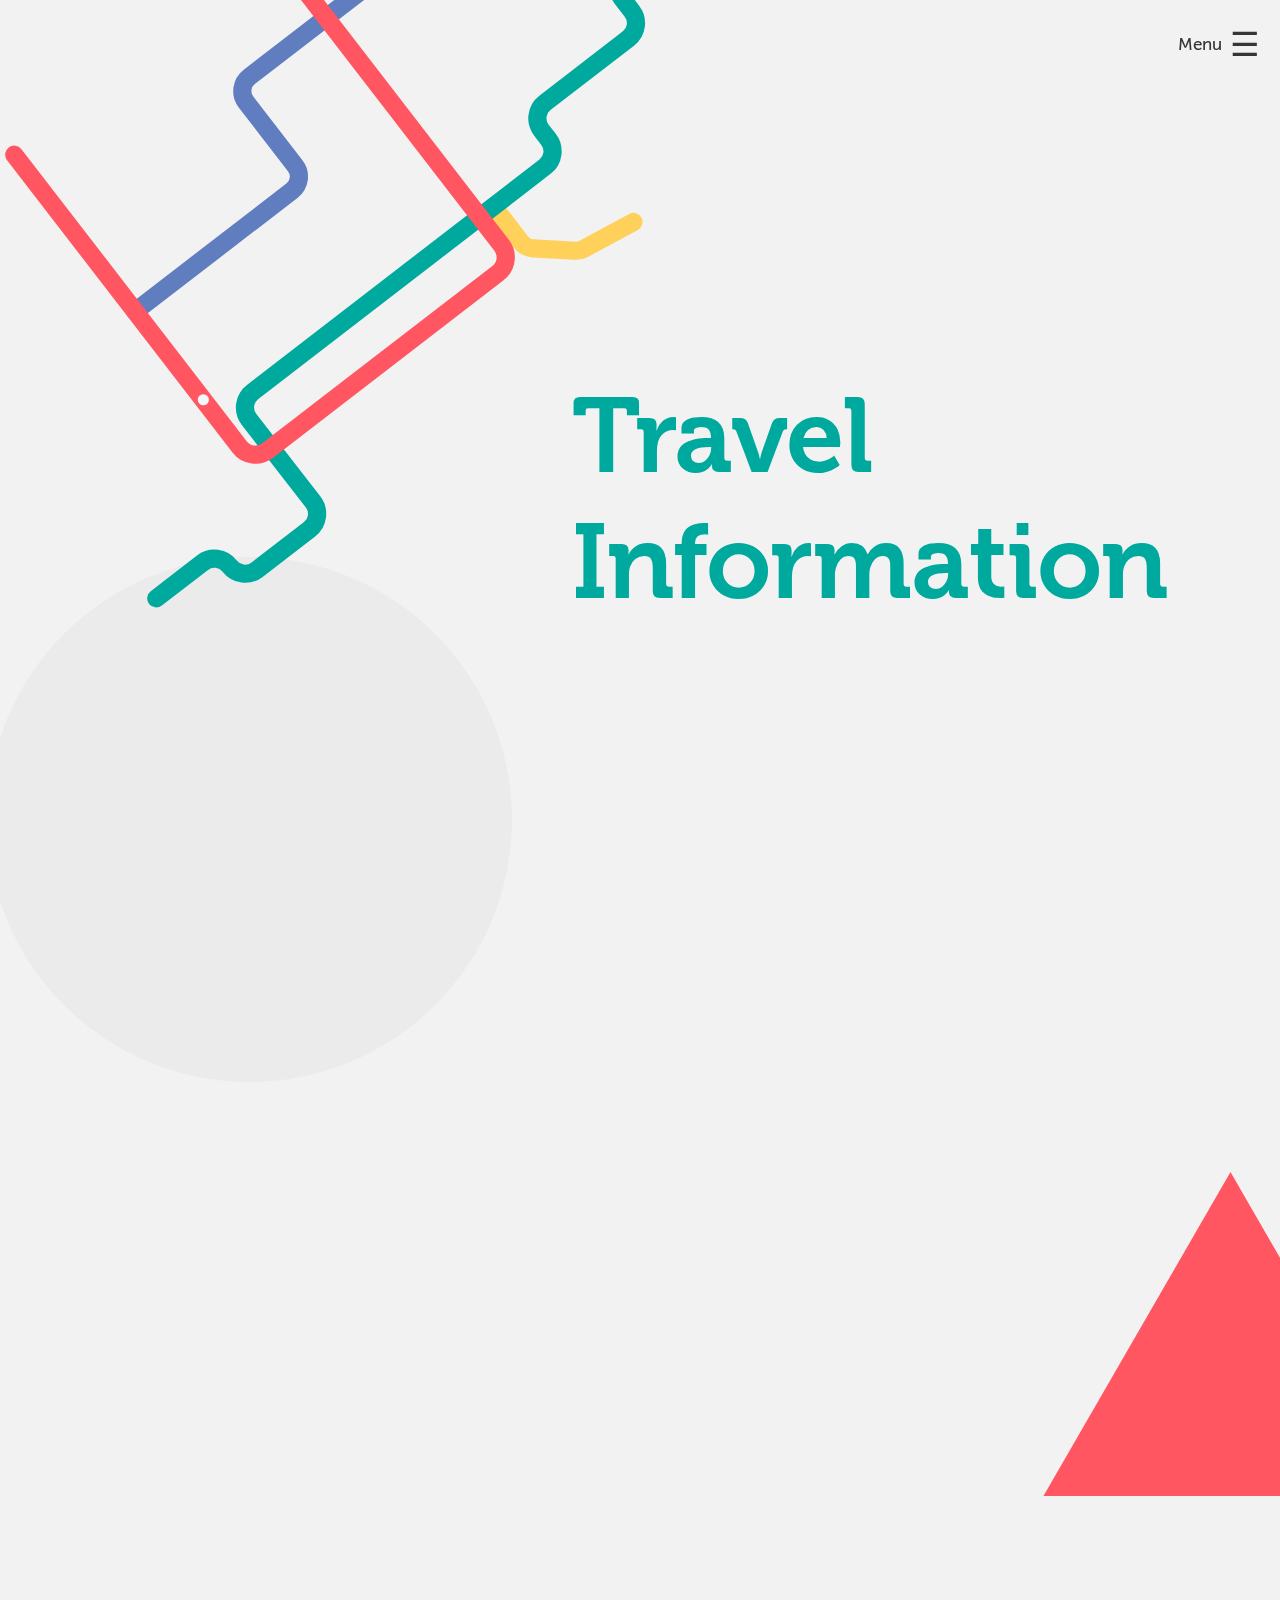
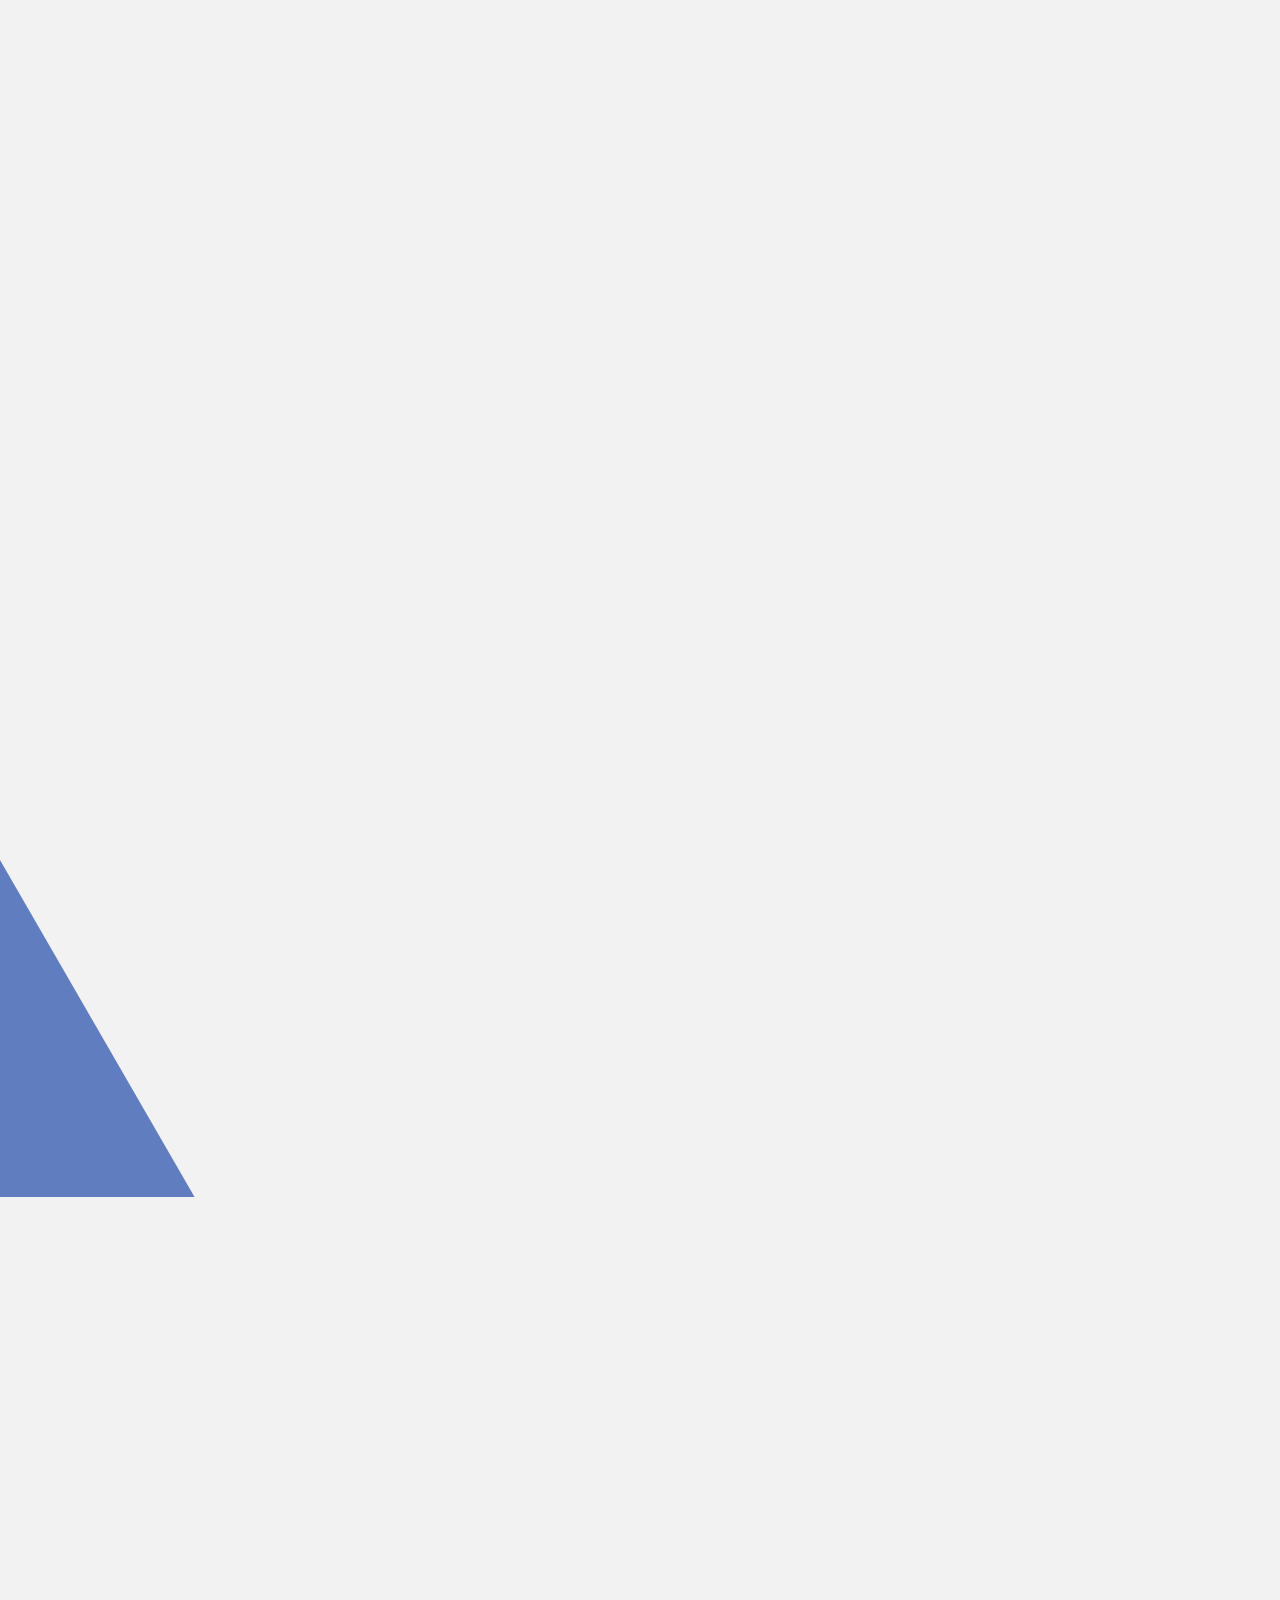
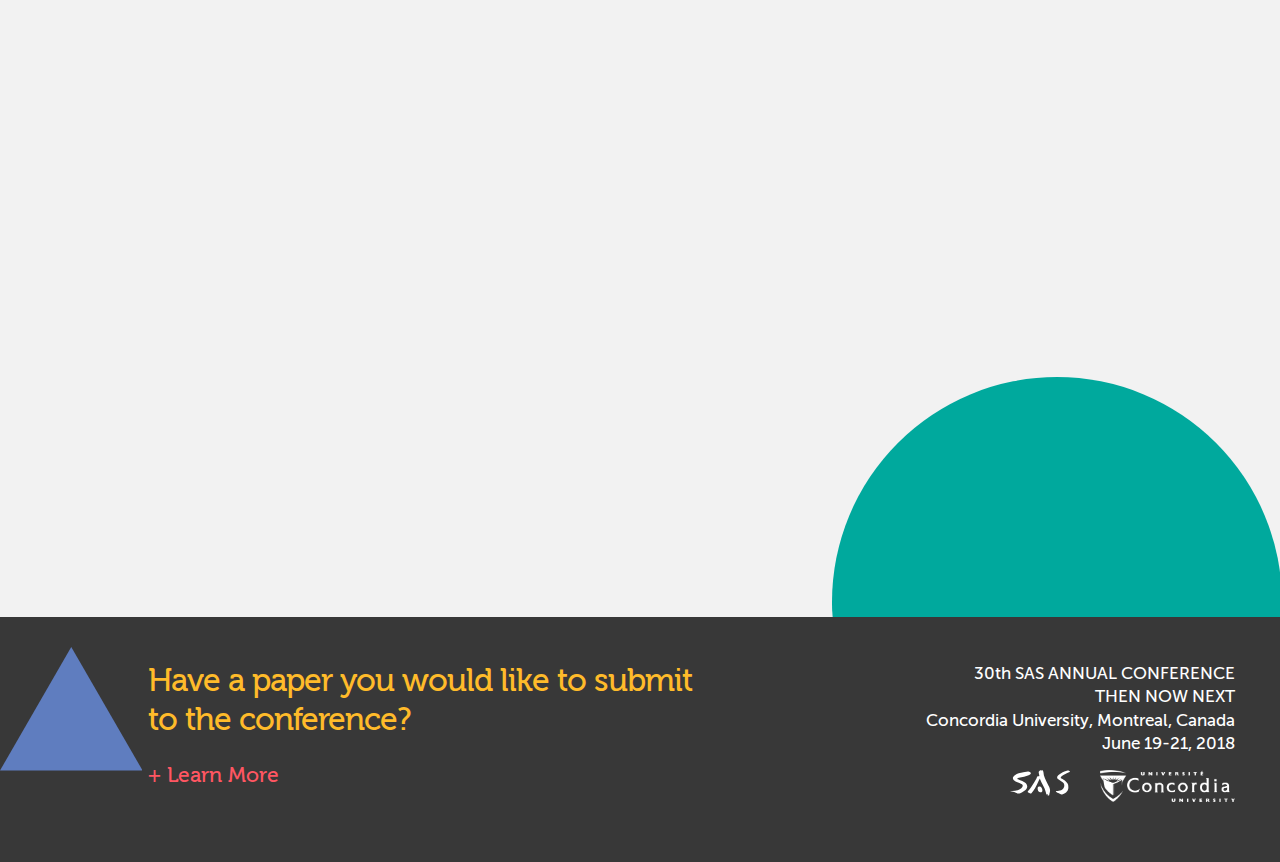
<file: travel.html>
<!DOCTYPE html>
<html lang="en">

<head>
	<!-- test -->

	<!-- Basic Page Needs
  –––––––––––––––––––––––––––––––––––––––––––––––––– -->
	<meta charset="utf-8">
	<title>SAS 2018 | Travel</title>
	<meta name="description" content="">
	<meta name="author" content="">

	<!-- Mobile Specific Metas
  –––––––––––––––––––––––––––––––––––––––––––––––––– -->
	<meta name="viewport" content="width=device-width, initial-scale=1, user-scalable=no">

	<!-- CSS
  –––––––––––––––––––––––––––––––––––––––––––––––––– -->
	<link rel="stylesheet" href="css/normalize.css">
	<link rel="stylesheet" href="css/skeleton.css">
	<link rel="stylesheet" href="css/custom.css">

	<!-- Favicon
  –––––––––––––––––––––––––––––––––––––––––––––––––– -->
	<link rel="icon" type="image/png" href="images/favicon.png">

</head>

<body>
    <!-- Main Navigation
   ------------------------------------------------->
    <nav id="main_menu" class="overlay">
        <a href="#" class="closebtn" id="closebtn">×</a>
        <div class="overlay-content">


            <div class="flex1">
                <div class="mt-10">
                   <div class="shape circle redbg" id="nav-circle"></div>
                    <a class="top-nav" href="#">Conference</a>
                    <a class="secondary-nav" href="schedule.html">Schedule</a>
                    <a class="secondary-nav" href="speakers.html">Keynote Speakers</a>
                    <a class="secondary-nav" href="workshops.html">Workshops</a>
                </div>
            </div>

            <div class="flex2 ">
                <div class="mt-10">
                    <div class="shape square turquoisebg" id="nav-square"></div>
                    <a class="top-nav current" href="#">Travel Info</a>
                    <a class="secondary-nav" href="attractions.html">Hot Spots</a>
                    <a class="secondary-nav" href="travel.html#Directions">Directions</a>
                    <a class="secondary-nav" href="travel.html#Accommodations">Accommodations</a>
                </div>
            </div>

            <div class="flex3">
                <div class="mt-10">
                    <a class="top-nav" href="index.html">Home</a>
                </div>
            </div>

            <div class="flex4 ">
                <div class="mt-10">
                    <a class="top-nav" href="news.html">News</a>
                </div>
            </div>

            <div class="flex5">
                <div class="mt-10">
                    <a class="top-nav" href="contact.html">Contact</a>
                </div>
            </div>

        </div>
    </nav>

    <span id="trigger"><span class="menu-title">Menu</span> ☰</span>

	<!-- Primary Page Layout
  –––––––––––––––––––––––––––––––––––––––––––––––––– -->
	<div class="container" style="margin-top: 0%; max-width: 100%; ">

		<div class="row">
			<div class="columns five">
				<img src="images/metro_animation.svg" alt="" class="metro-map">


			</div>
			<div class="columns seven offset-by-five mt-25">
				<h1 class="big-title turquoise">Travel<br> Information</h1>
			</div>
		</div>
	</div>


	<!--Grey Circle-->
	<div class="shapeholder" id="circle1holder">
		<div class="shape circle greybg" id="circle1"></div>
	</div>
	<div class="container" style="margin-top: 10%;">
		<!-- columns should be the immediate child of a .row -->
		<div class="row">


			<div class="row mt-15">
				<div class="columns seven offset-by-one">
					<a href="#" class="hash_anchor" id="Directions"></a><h2 class="turquoise animate from_right"> Getting to Concordia</h2>
				</div>
			</div>

			<div class="row">

				<div class="columns five  offset-by-two animate from_right">
					<h4>By Plane</h4>
					<p class="">
						Flights arrive at the Montréal-Trudeau Airport (also known as YUL), 22 kilometres west of downtown. More details and timetable are available at the following link <a href="http://www.admtl.com/en">http://www.admtl.com/en</a> </p>
					<p>
						To get downtown from the airport take the “Montreal Centre-ville” 747 Express bus. The 747 bus runs 24 hours a day between the airport and downtown Montreal. Airport and the Berri UQAM metro station near downtown Montreal. One-way cash fare is $10 payable in Canadian coins or by fare card, which you can buy at the airport’s international arrivals exit.
					</p>

				</div>

				<div class="columns five animate from_right">
					<h4>By Train</h4>
					<p class="">
						If you’re travelling to Montreal from Ottawa, Toronto or beyond, consider taking the train. You’ll arrive in Montreal at Gare Centrale, which is a 20-minute walk from the Welcome Centre, or an eight-minute cab ride.</p>

					<p class="">You can also take the metro to Concordia from the Gare Centrale train station:</p>
					<ul class="">
						<li>Start at Bonaventure metro station on the orange line heading west (direction Côte-Vertu)</li>
						<li>At Lionel-Groulx station, transfer to the green line heading east (direction Honoré-Beaugrand)</li>
						<li>Disembark at Guy-Concordia station</li>
					</ul>
					<a class="orange button-text-inner" href="http://www.stm.info/en/info/networks/metro">+ See the metro network map</a>
				</div>
			</div>

			<!--Red Triangle-->
			<div class="shapeholder " id="triangle1holder">
				<svg xmlns="http://www.w3.org/2000/svg" viewBox="0 0 273.66 237" class="shape triangle rotate-left" id="triangle3"><title>triangle</title><g data-name="Layer 2"><g data-name="Layer 1"><polygon class="redbg" points="136.83 0 0 237 273.66 237 136.83 0"/></g></g></svg>
			</div>


			<div class="row mt-10">

				<div class="columns five  animate from_right offset-by-two">
					<h4>By Car</h4>
					<p class="">Your destination is 1400 De Maisonneuve Blvd. W.</p>

					<p>
						Metered street parking is available throughout the downtown core. You’ll find a public underground parking lot in the J.W. McConnell (LB) Building. Enter the lot off Mackay (a one-way street heading south).
					</p>
					<a href="https://www.google.ca/maps/place/1400+Maisonneuve+Blvd+W,+Montreal,+QC+H3G+1M8/@45.4967111,-73.5802167,17z/data=!3m1!4b1!4m5!3m4!1s0x4cc91a6a798395d1:0xd6767c45ec43b028!8m2!3d45.4967074!4d-73.578028">
						<p class="orange button-text-inner">+ Google Maps</p>
					</a>
				</div>


				<div class="columns five  animate from_right">
					<h4>By Metro</h4>
					<p class="">
						The university has its very own metro stop, Guy-Concordia on the green line. Use the Guy Street (rue Guy) exit. A tunnel links the metro station with most of the buildings on campus. The Welcome Centre is on the first floor of the J.W. McConnell (LB) Building.
					</p>

					<a class="orange button-text-inner" href="http://www.stm.info/en/info/networks/metro">+ See the metro network map</a>
				</div>

			</div>

		</div>



		<div class="row">


			<div class="row mt-20">
				<div class="columns seven">
					<a href="#" class="hash_anchor" id="Accommodations"></a><h2 class="purple animate from_right"> Accommodations</h2>
				</div>
			</div>

			<div class="row mt-5">

				<div class="columns ten  offset-by-one animate from_right">
					<p>See our list of suggested hotels close to Concordia. Make sure to mention you are coming to visit Concordia and inquire about a discount.</p>
				</div>


				<div class="columns five   offset-by-one animate from_right">
					<h4>Best Western Ville-Marie Hôtel & Suites</h4>
					<p class="">
						3407 Peel Street<br> Montréal, Québec H3A 1W7<br> Tel: 514-288-4141<br> Reservations : 1-800-361-7791<br>
					</p>

				</div>

				<div class="columns five animate from_right">
					<h4>Château Versailles</h4>
					<p class="">
						1659 rue Sherbrooke Ouest<br> Montréal, Québec H3H 1E3<br> Phone: 514-933-3611<br> Toll Free: 1-888-933-8111
					</p>
				</div>
			</div>

			<!--Red Triangle-->
			<div class="shapeholder " id="triangle1holder">
				<svg xmlns="http://www.w3.org/2000/svg" viewBox="0 0 273.66 237" class="shape triangle rotate-left" id="triangle4"><title>triangle</title><g data-name="Layer 2"><g data-name="Layer 1"><polygon class="purplebg" points="136.83 0 0 237 273.66 237 136.83 0"/></g></g></svg>
			</div>


			<div class="row mt-5">

				<div class="columns five  animate from_right offset-by-one">
					<h4>Best Western Europa Downtown</h4>
					<p class="">
						1240 Drummond Street<br> Montréal, Québec H3G1V7<br> Telephone: 514-866-6492
					</p>
				</div>


				<div class="columns five  animate from_right">
					<h4>Le Nouvel Hotel & Spa</h4>
					<p class="">
						1740 René-Lévesque West<br> Montréal, Québec H3H 1R3<br> Phone: 1-800-363-6063
					</p>

				</div>

			</div>

			<div class="row mt-5">

				<div class="columns five  animate from_right offset-by-one">
					<h4>Delta Montréal</h4>
					<p class="">
						475 President-Kennedy Avenue<br> Montréal, Québec H3A 1J7<br> Tel: 514-286-1986<br> Toll Free: 1-877-814-7706
					</p>
				</div>


				<div class="columns five  animate from_right">
					<h4>Marriott Residence Inn Montréal-Westmount</h4>
					<p class="">2170 Lincoln Avenue<br> Montréal, Québec H3H 2N5<br> Phone: 514-935-9224<br> Toll Free: 1-800-678-6323</p>
				</div>

			</div>


			<div class="row mt-5">
				<div class="columns five  animate from_right offset-by-one">
					<h4>Hôtel Chrome</h4>
					<p class="">1005 Guy Street,<br> Montréal, Québec<br> Reservations: 1-800-567-0880</p>
				</div>

				<div class="columns five  animate from_right">
					<h4>Loews Hotel Vogue</h4>
					<p class="">1425 de La Montagne Street<br> Montréal, Québec H3G 1Z3<br> Phone: 514-285-5555<br> Toll Free: 1-800-465-6654</p>
				</div>
			</div>


			<div class="row mt-5">
				<div class="columns five  animate from_right offset-by-one">
					<h4>Le Meridien Versailles-Montréal</h4>
					<p class="">1808 Sherbrooke Street West<br> Montréal, Québec H3A 1E5<br> Phone: 514-933-8111<br> Toll Free: 1-888-933-8111</p>
				</div>

				<div class="columns five  animate from_right">
					<h4>Le Centre Sheraton Montreal Hotel</h4>
					<p class="">1201 Boulevard Rene-Levesque West<br> Montréal, Quebec, H3B 2L7<br> Phone: 514- 878-2000<br> Hotel Reservations: 888-627-7102</p>
				</div>
			</div>


			<div class="row mt-5">
				<div class="columns five  animate from_right offset-by-one">
					<h4>The Hotel Omni Mont-Royal</h4>
					<p class="">1050 Sherbrooke Street West<br> Montréal, Québec H3A 2R6<br> Phone: 514-284-1110</p>
				</div>
			</div>
			
			
			<!--YellowCircle-->
	<div class="shapeholder" id="circle1holder">
		<div class="shape circle turquoisebg" id="circle3"></div>
	</div>

		</div>



	</div>





   <!-- FOOTER
    ------------------------------------------ -->

    <div class="container footer" style="width: 100%; max-width: 100%">
        <div class="row">
            <div class="columns six offset-by-one">
                <!--Red Triangle-->
                <div class="shapeholder2 " id="triangle1holder">
                    <svg xmlns="http://www.w3.org/2000/svg" viewBox="0 0 273.66 237" class="shape triangle rotate-left" id="triangle5"><title>triangle</title><g data-name="Layer 2"><g data-name="Layer 1"><polygon class="purplebg" points="136.83 0 0 237 273.66 237 136.83 0"/></g></g></svg>
                </div>

                <h2 class="yellow">Have a paper you would like to submit to the conference?</h2>
                <a class="red button-text-inner" href="https://hybrid.concordia.ca/j_oussy/jroussy_personal_website/excercises/scroll/parallax-assignment.html">+ Learn More</a>
            </div>
            <div class="columns five">
                <p>30th SAS ANNUAL CONFERENCE</p>
                <p>THEN NOW NEXT</p>
                <p>Concordia University, Montreal, Canada</p>
                <p>June 19-21, 2018</p>
                 <img src="images/concordia-logo.png" id="concordia_logo_footer" alt="">
        	       <img src="images/sas_logo.svg" id="sas_logo_footer" alt="">
            </div>
        </div>
    </div>

	<!-- Javascript
    ------------------------------------------ -->
	<script src="js/main.js"></script>

	<!-- End Document
  –––––––––––––––––––––––––––––––––––––––––––––––––– -->
</body>

</html>
</file>
<file: css/skeleton.css>
/*
* Skeleton V2.0.4
* Copyright 2014, Dave Gamache
* www.getskeleton.com
* Free to use under the MIT license.
* http://www.opensource.org/licenses/mit-license.php
* 12/29/2014
*/


/* Table of contents
––––––––––––––––––––––––––––––––––––––––––––––––––
- Grid
- Base Styles
- Typography
- Links
- Buttons
- Forms
- Lists
- Code
- Tables
- Spacing
- Utilities
- Clearing
- Media Queries
*/


/* Grid
–––––––––––––––––––––––––––––––––––––––––––––––––– */
.container {
  position: relative;
  width: 100%;
  max-width: 960px;
  margin: 0 auto;
  padding: 0 20px;
  box-sizing: border-box; }
.column,
.columns {
  width: 100%;
  float: left;
  box-sizing: border-box; }

/* For devices larger than 400px */
@media (min-width: 400px) {
  .container {
    width: 85%;
    padding: 0; }
}

/* For devices larger than 550px */
@media (min-width: 550px) {
  .container {
    width: 80%; }
  .column,
  .columns {
    margin-left: 4%; }
  .column:first-child,
  .columns:first-child {
    margin-left: 0; }

  .one.column,
  .one.columns                    { width: 4.66666666667%; }
  .two.columns                    { width: 13.3333333333%; }
  .three.columns                  { width: 22%;            }
  .four.columns                   { width: 30.6666666667%; }
  .five.columns                   { width: 39.3333333333%; }
  .six.columns                    { width: 48%;            }
  .seven.columns                  { width: 56.6666666667%; }
  .eight.columns                  { width: 65.3333333333%; }
  .nine.columns                   { width: 74.0%;          }
  .ten.columns                    { width: 82.6666666667%; }
  .eleven.columns                 { width: 91.3333333333%; }
  .twelve.columns                 { width: 100%; margin-left: 0; }

  .one-third.column               { width: 30.6666666667%; }
  .two-thirds.column              { width: 65.3333333333%; }

  .one-half.column                { width: 48%; }

  /* Offsets */
  .offset-by-one.column,
  .offset-by-one.columns          { margin-left: 8.66666666667%; }
  .offset-by-two.column,
  .offset-by-two.columns          { margin-left: 17.3333333333%; }
  .offset-by-three.column,
  .offset-by-three.columns        { margin-left: 26%;            }
  .offset-by-four.column,
  .offset-by-four.columns         { margin-left: 34.6666666667%; }
  .offset-by-five.column,
  .offset-by-five.columns         { margin-left: 43.3333333333%; }
  .offset-by-six.column,
  .offset-by-six.columns          { margin-left: 52%;            }
  .offset-by-seven.column,
  .offset-by-seven.columns        { margin-left: 60.6666666667%; }
  .offset-by-eight.column,
  .offset-by-eight.columns        { margin-left: 69.3333333333%; }
  .offset-by-nine.column,
  .offset-by-nine.columns         { margin-left: 78.0%;          }
  .offset-by-ten.column,
  .offset-by-ten.columns          { margin-left: 86.6666666667%; }
  .offset-by-eleven.column,
  .offset-by-eleven.columns       { margin-left: 95.3333333333%; }

  .offset-by-one-third.column,
  .offset-by-one-third.columns    { margin-left: 34.6666666667%; }
  .offset-by-two-thirds.column,
  .offset-by-two-thirds.columns   { margin-left: 69.3333333333%; }

  .offset-by-one-half.column,
  .offset-by-one-half.columns     { margin-left: 52%; }

}


/* Base Styles
–––––––––––––––––––––––––––––––––––––––––––––––––– */
/* NOTE
html is set to 62.5% so that all the REM measurements throughout Skeleton
are based on 10px sizing. So basically 1.5rem = 15px :) */
html {
  font-size: 62.5%; }
body {
  font-size: 1.5em; /* currently ems cause chrome bug misinterpreting rems on body element */
  line-height: 1.6;
  font-weight: 400;
  font-family: 'Museo300-Regular', sans-serif;
  color: #222; }


/* Typography
–––––––––––––––––––––––––––––––––––––––––––––––––– */
h1, h2, h3, h4, h5, h6 {
  margin-top: 0;
  margin-bottom: 2rem;
  font-weight: 300; }
h1 { font-size: 4.0rem; line-height: 1.2;  letter-spacing: -.1rem;}
h2 { font-size: 3.6rem; line-height: 1.25; letter-spacing: -.1rem; }
h3 { font-size: 3.0rem; line-height: 1.3;  letter-spacing: -.1rem; }
h4 { font-size: 2.4rem; line-height: 1.35; letter-spacing: -.08rem; }
h5 { font-size: 1.8rem; line-height: 1.5;  letter-spacing: -.05rem; }
h6 { font-size: 1.5rem; line-height: 1.6;  letter-spacing: 0; }

/* Larger than phablet */
@media (min-width: 550px) {
  h1 { font-size: 4.0rem; }
  h2 { font-size: 3.2rem; }
  h3 { font-size: 2.3rem; margin-bottom: 10px; font-family: 'Museo500-Regular', sans-serif;  }
  h4 { font-size: 2.0rem; }
  h5 { font-size: 1.4rem; }
  h6 { font-size: 1rem; }
}

p {
  margin-top: 0; }


/* Links
–––––––––––––––––––––––––––––––––––––––––––––––––– */
a {
  color: #1EAEDB; }
a:hover {
  color: #0FA0CE; }


/* Buttons
–––––––––––––––––––––––––––––––––––––––––––––––––– */
.button,
button,
input[type="submit"],
input[type="reset"],
input[type="button"] {
  display: inline-block;
  height: 38px;
  padding: 0 30px;
  color: #555;
  text-align: center;
  font-size: 11px;
  font-weight: 600;
  line-height: 38px;
  letter-spacing: .1rem;
  text-transform: uppercase;
  text-decoration: none;
  white-space: nowrap;
  background-color: transparent;
  border-radius: 4px;
  border: 0px solid #bbb;
  cursor: pointer;
  box-sizing: border-box; }
.button:hover,
button:hover,
input[type="submit"]:hover,
input[type="reset"]:hover,
input[type="button"]:hover,
.button:focus,
button:focus,
input[type="submit"]:focus,
input[type="reset"]:focus,
input[type="button"]:focus {
  color: #333;
  border-color: #888;
  outline: 0; }
.button.button-primary,
button.button-primary,
input[type="submit"].button-primary,
input[type="reset"].button-primary,
input[type="button"].button-primary {
  color: #FFF;
  background-color: #33C3F0;
  border-color: #33C3F0; }
.button.button-primary:hover,
button.button-primary:hover,
input[type="submit"].button-primary:hover,
input[type="reset"].button-primary:hover,
input[type="button"].button-primary:hover,
.button.button-primary:focus,
button.button-primary:focus,
input[type="submit"].button-primary:focus,
input[type="reset"].button-primary:focus,
input[type="button"].button-primary:focus {
  color: #FFF;
  background-color: #1EAEDB;
  border-color: #1EAEDB; }


/* Forms
–––––––––––––––––––––––––––––––––––––––––––––––––– */
input[type="email"],
input[type="number"],
input[type="search"],
input[type="text"],
input[type="tel"],
input[type="url"],
input[type="password"],
textarea,
select {
  height: 38px;
  padding: 6px 10px; /* The 6px vertically centers text on FF, ignored by Webkit */
  background-color: #ffffff73;
  border: 0px solid #D1D1D1;
  border-radius: 4px;
  box-shadow: none;
  box-sizing: border-box; }
/* Removes awkward default styles on some inputs for iOS */
input[type="email"],
input[type="number"],
input[type="search"],
input[type="text"],
input[type="tel"],
input[type="url"],
input[type="password"],
textarea {
  -webkit-appearance: none;
     -moz-appearance: none;
          appearance: none; }
textarea {
  min-height: 65px;
  padding-top: 6px;
  padding-bottom: 6px; }
input[type="email"]:focus,
input[type="number"]:focus,
input[type="search"]:focus,
input[type="text"]:focus,
input[type="tel"]:focus,
input[type="url"]:focus,
input[type="password"]:focus,
textarea:focus,
select:focus {
  border: 1px solid #33C3F0;
  outline: 0; }
label,
legend {
  display: block;
  margin-bottom: .5rem;
  font-weight: 600; }
fieldset {
  padding: 0;
  border-width: 0; }
input[type="checkbox"],
input[type="radio"] {
  display: inline; }
label > .label-body {
  display: inline-block;
  margin-left: .5rem;
  font-weight: normal; }


/* Lists
–––––––––––––––––––––––––––––––––––––––––––––––––– */
ul {
  list-style: circle inside; }
ol {
  list-style: decimal inside; }
ol, ul {
  padding-left: 0;
  margin-top: 0; }
ul ul,
ul ol,
ol ol,
ol ul {
  margin: 1.5rem 0 1.5rem 3rem;
  font-size: 90%; }
li {
  margin-bottom: 1rem; }


/* Code
–––––––––––––––––––––––––––––––––––––––––––––––––– */
code {
  padding: .2rem .5rem;
  margin: 0 .2rem;
  font-size: 90%;
  white-space: nowrap;
  background: #F1F1F1;
  border: 1px solid #E1E1E1;
  border-radius: 4px; }
pre > code {
  display: block;
  padding: 1rem 1.5rem;
  white-space: pre; }


/* Tables
–––––––––––––––––––––––––––––––––––––––––––––––––– */
th,
td {
  padding: 12px 15px;
  text-align: left;
  border-bottom: 1px solid #E1E1E1; }
th:first-child,
td:first-child {
  padding-left: 0; }
th:last-child,
td:last-child {
  padding-right: 0; }


/* Spacing
–––––––––––––––––––––––––––––––––––––––––––––––––– */
button,
.button {
  margin-bottom: 1rem; }
input,
textarea,
select,
fieldset {
  margin-bottom: 1.5rem; }
pre,
blockquote,
dl,
figure,
table,
p,
ul,
ol,
form {
  margin-bottom: 2.5rem; }


/* Utilities
–––––––––––––––––––––––––––––––––––––––––––––––––– */
.u-full-width {
  width: 100%;
  box-sizing: border-box; }
.u-max-full-width {
  max-width: 100%;
  box-sizing: border-box; }
.u-pull-right {
  float: right; }
.u-pull-left {
  float: left; }


/* Misc
–––––––––––––––––––––––––––––––––––––––––––––––––– */
hr {
  margin-top: 3rem;
  margin-bottom: 3.5rem;
  border-width: 0;
  border-top: 1px solid #E1E1E1; }


/* Clearing
–––––––––––––––––––––––––––––––––––––––––––––––––– */

/* Self Clearing Goodness */
.container:after,
.row:after,
.u-cf {
  content: "";
  display: table;
  clear: both; }


/* Media Queries
–––––––––––––––––––––––––––––––––––––––––––––––––– */
/*
Note: The best way to structure the use of media queries is to create the queries
near the relevant code. For example, if you wanted to change the styles for buttons
on small devices, paste the mobile query code up in the buttons section and style it
there.
*/


/* Larger than mobile */
@media (min-width: 400px) {}

/* Larger than phablet (also point when grid becomes active) */
@media (min-width: 550px) {}

@media (max-width: 550px) {
	.offset-by-two.column, .offset-by-two.columns { margin-left: 0% !important;}
}

/* Larger than tablet */
@media (min-width: 750px) {
}
/*  tablet and smaller*/
@media (max-width: 750px) {
	.five.columns { width: 100%;}
	.offset-by-two.column, .offset-by-two.columns { margin-left: 4%;}
}

/* Larger than desktop */
@media (min-width: 1000px) {}

/* Larger than Desktop HD */
@media (min-width: 1200px) {}
</file>
<file: css/custom.css>
/******** MARGINS ********/

.mt-2 {
    margin-top: 2em;
}

.mt-5 {
    margin-top: 5em;
}

.mt-10 {
    margin-top: 10em;
}

.mt-15 {
    margin-top: 15em;
}

.mt-20 {
    margin-top: 20em;
}

.mt-25 {
    margin-top: 25em;
}

.mt-30 {
    margin-top: 30em;
}

.mt-35 {
    margin-top: 35em;
}

.mt-40 {
    margin-top: 40em;
}


/**********NAVIGATION*************/

#trigger {
    font-size: 2.2em;
    cursor: pointer;
    position: fixed;
    top: 20px;
    right: 20px;
    z-index: 9;
    color: #363636;
    font-family: 'MuseoSans', sans-serif;
    transition: all .2s ease-out;
}
#trigger:after{
    content: "";
    background-color: #363636;
    width: 4.5em;
    height: 4em;
    display: block;
    position: absolute;
    left: -1em;
    top: -1em;
    z-index: -1;
    -webkit-transform-origin: bottom right;
    -moz-transform-origin: bottom right;
    -ms-transform-origin: bottom right;
    -o-transform-origin: bottom right;
    transform-origin: bottom right;
    -webkit-transform: rotate(90deg);
    -ms-transform: rotate(90deg);
    -o-transform: rotate(90deg);
    transform: rotate(90deg);
    transition: transform .2s ease-out;
}
#trigger:hover{
    color: #fff;
    text-shadow: none;
}
#trigger:hover:after{
    -webkit-transform: rotate(25deg);
    -ms-transform: rotate(25deg);
    -o-transform: rotate(25deg);
    transform: rotate(25deg);
}

.menu-title {
    font-size: .5em;
    position: relative;
    top: -0.35em;
}

.overlay {
    margin: 0;
    height: 100%;
    width: 100%;
    position: fixed;
    flex-flow: row wrap;
    justify-content: space-around;
    z-index: 11;
    top: 0;
    right: 0;
    overflow-x: hidden;
    background-color: #363636;
    transition: all 0.4s ease-out;
    transform-origin: top right;
    transform: rotate(-90deg);
}
.overlay.expanded{
    width: 100%;
    transform: rotate(0deg);
}

.overlay-content {
    display: flex;
    flex-wrap: wrap;
    position: relative;
    top: 0%;
    width: 100vw;
    height: 100%;
    text-align: center;
    margin-top: 0px;
}

.flex1 {
    order: 1;
    width: 50%;
    position: relative;
}

.flex2 {
    order: 2;
    width: 50%;
    position: relative;
}

.flex3 {
    order: 3;
    flex: 3;
}

.flex4 {
    order: 4;
    flex: 3;
}

.flex5 {
    order: 5;
    flex: 3;
}
#nav-circle{
    z-index: -1;
    width: 15em;
    height: 15em;
    top: 5em;
    left: 4em;
    -webkit-transform:translate3D(10em,0,0);
    -ms-transform: translate3D(10em,0,0);
    -o-transform: translate3D(10em,0,0);
    transform: translate3D(10em,0,0);
    -webkit-transition: all .8s ease-out;
    -o-transition: all .8s ease-out;
    transition: all .8s ease-out;
}
.expanded #nav-circle{
    -webkit-transform:translate3D(0,0,0);
    -ms-transform: translate3D(0,0,0);
    -o-transform: translate3D(0,0,0);
    transform: translate3D(0,0,0);
}
#nav-square{
    z-index: -1;
    width: 15em;
    height: 15em;
    left: 4em;
    bottom: 2em;
    -webkit-transform:translate3D(10em,0,0) rotate(-25deg);
    -ms-transform: translate3D(10em,0,0) rotate(-25deg);
    -o-transform: translate3D(10em,0,0) rotate(-25deg);
    transform: translate3D(10em,0,0) rotate(-25deg);
    -webkit-transition: all .8s ease-out;
    -o-transition: all .8s ease-out;
    transition: all .8s ease-out;
}
.expanded #nav-square{
    -webkit-transform:translate3D(0em,0,0) rotate(-25deg);
    -ms-transform: translate3D(0em,0,0) rotate(-25deg);
    -o-transform: translate3D(0em,0,0) rotate(-25deg);
    transform: translate3D(0em,0,0) rotate(-25deg);
}

.overlay a {
    padding: 8px;
    z-index: 999;
    text-decoration: none;
    color: #ffffff;
    display: block;
    transition: color .2s ease-out, transform .8s ease-out !important;
    -webkit-transform: translate3D(10em, 0, 0);
    -ms-transform: translate3D(10em, 0, 0);
    -o-transform: translate3D(10em, 0, 0);
    transform: translate3D(10em, 0, 0);
}
.overlay.expanded a{
    -webkit-transform: translate3D(0em, 0, 0);
    -ms-transform: translate3D(0em, 0, 0);
    -o-transform: translate3D(0em, 0, 0);
    transform: translate3D(0em, 0, 0);
}

.top-nav {
    font-size: 2em;
    font-family: 'Museo700-Regular';
    text-transform: uppercase;
    letter-spacing: 1px;
}

.secondary-nav {
    font-size: 1.5em;
}

.overlay a:hover,
.overlay a:focus {
    color: #ffbb2a;
}
.flex1 a:hover, .flex2 a:hover{
    color: #ffbb2a;
}

.overlay a.current {
    color: #ffbb2a;
}

.closebtn {
    position: absolute;
    top: .5em;
    right: .2em;
    font-size: 4em !important;
    line-height: 0px;
}

@media all and (max-width: 700px){
    .flex3{
        order: 1 !important;
    }
    .flex1{
        order: 2 !important;
    }
    .flex2{
        order: 3 !important;
    }
    .flex1 .mt-10, .flex2 .mt-10{
        margin-top: 3em; 
    }
    #nav-circle{
        top: 2em;
        left: -1em;
    }
    #nav-square{
        bottom: 0;
        right: -1em;
        left: auto;
    }
    .flex5{
        margin-bottom: 2em;
    }
}

/**********COLOURS*************/

.orange {
    color: #f5774f;
}

.red {
    color: #ff5662;
}

.turquoise {
    color: #00a99d;
}

.purple {
    color: #5f7dbf;
}

.yellow {
    color: #ffbb2a;
}

.orangebg {
    background-color: #f5774f;
    fill: #f5774f;
}

.turquoisebg {
    background-color: #00a99d;
    fill: #00a99d;
}

.purplebg {
    background-color: #5f7dbf;
    fill: #5f7dbf;
}

.yellowbg {
    background-color: #ffd05a;
    fill: #ffd05a;
}

.redbg {
    background-color: #ff5662;
    fill: #ff5662;
}

.greybg {
    background-color: #ebebeb;
    fill: #ebebeb;
}

.blackbg {
    background-color: #363636;
    fill: #363636;
}

/**********TYPOGRAPHY**********/

@font-face {
    font-family: 'Museo500-Regular';
    src: url('../assets/font/Museo500-Regular-webfont.woff2') format('woff2'),
    url('../assets/font/Museo500-Regular-webfont.woff') format('woff');
    font-weight: normal;
    font-style: normal;
}

@font-face {
    font-family: 'Museo700-Regular';
    src: url('../assets/font/Museo700-Regular-webfont.woff2') format('woff2'),
    url('../assets/font/Museo700-Regular-webfont.woff') format('woff');
    font-weight: normal;
    font-style: normal;
}

@font-face {
    font-family: 'MuseoSans';
    src: url('../assets/font/MuseoSans_500-webfont.woff2') format('woff2'),
    url('../assets/font/MuseoSans_500-webfont.woff') format('woff');
    font-weight: normal;
    font-style: normal;
}

.center {
    text-align: center;
}


h1 {
    font-family: 'Museo700-Regular', sans-serif;
}

h1.big-title {
    font-size: 7em;
}

h2 {
    font-family: 'Museo500-Regular', sans-serif;
    line-height: 1.2em;
}

h4 {
    font-family: 'Museo700-Regular', sans-serif;
    text-transform: uppercase;
}

.button-text {
    font-family: 'Museo500-Regular', sans-serif;
    font-size: 2em;
}

.button-text-inner {
    font-family: 'Museo500-Regular', sans-serif;
    font-size: 1.4em !important;
}

p {
    font-family: 'MuseoSans', sans-serif;
    line-height: 1.4em;
    font-size: 1.1em;
}

a {
    text-decoration: none;
    transition: all .7s ease-in-out, color .4s ease !important;
}

a.animate {
    /*  Allows transform to be applied to links  */
    display: inline-block;
}

a:hover {
    color: #ffbb2a;
}

.hash_anchor{
    position: relative;
    display: inline-block;
    bottom: 6em;
}
.speaker_name {
    font-family: 'Museo700-Regular', sans-serif;
    font-size: 3em;
    margin-bottom: 0.1em;
}

.speaker_subtitle {
    font-family: 'MuseoSans', sans-serif;
    margin-bottom: 1em;
}

/********** GENERAL **************/

body {
    background-color: #f2f2f2;
    color: #363636;
    overflow-x: hidden;
    width: 100%;
}

img {
    width: 100%;
}

/********** NAVIGATION **********/

nav {
    width: 100%;
    margin: 1em;
}

nav ul {
    display: block;
    text-align: center;
    margin-bottom: 0;
}

nav li {
    display: inline;
    margin: 0.9em;
    font-family: 'Museo500-Regular', sans-serif;
}

nav a {
    text-decoration: none;
    color: #484848;
}

/********* SVG METRO MAP *******/

.metro-map {
    position: absolute;
    width: 72%;
    top: -17vw;
    left: -12vw;
}

/********* SPLASH PAGE *********/

#splash {
    height: 90vh;
    width: 100%;
    position: relative;
    width: 100vw;
    display: flex;
}

#splash_circle {
    top: -10vmax;
    left: -10vmax;
    width: 50vmax;
    height: 50vmax;
}

#splash_triangle {
    width: 65vmax;
    bottom: 10vmax;
    right: -20vmax;
    transform-origin: center center;
    -webkit-transform: rotate(10deg);
    -ms-transform: rotate(10deg);
    -o-transform: rotate(10deg);
    transform: rotate(10deg);
}

#splash_triangle,
#splash_circle {
    z-index: -1;
    transition: all 0.05s linear;
}

.splash_text {
    display: inline-block;
    margin: auto;
}

#then {
    width: 26vmax;
    min-width: 20em;
}

#now {
    width: 24.6vmax;
    min-width: 19em;
}

#next {
    width: 24.6vmax;
    min-width: 19em;
}


.anim_path {
    stroke-width: .5em;
    fill: rgba(95, 125, 191, 0);
    stroke-linecap: round;
    stroke-linejoin: round;
    cursor: pointer;
}

.path-transition {
    transition: stroke-dashoffset 2s ease-in-out, fill 1s ease-in-out 1.5s, stroke-width 1s ease-in-out 1.5s;
}

.draw {
    stroke-dashoffset: 0 !important;
    fill: rgba(95, 125, 191, 1);
    stroke-width: 0em;
    stroke: #5f7dbf;
}

#next .draw,
#then .draw {
    fill: rgba(255, 255, 255, 1);
    stroke: #fff;
}

.subtitle{
    width: 100%;
    text-align: center;
    font-family: "MuseoSans";
    font-size: 1.5em;
}
/******** CONTACT FORM********/

textarea {
	width: 100%;}

form input{
    line-height: normal;
    width: 100%;
    background-color: #ffffff61;
    border-style: none;
	height: 30px;}

/******** LOGOS********/

#concordia_logo{
    position: absolute;
    height: auto;
    width: 12em;
    top: 1.5em;
    left: 9em;
}
#sas_logo{
    position: absolute;
    width: 6em;
    top: 1.5em;
    left: 1.5em;
}

#concordia_logo_footer{
	 width: 9em;
	    float: right;
	margin: 	1em 0em 1em 1em;
}

#sas_logo_footer{
	 width:4em;
	    float: right;
	margin: 	1em;
}

/******** SHAPES ********/

.shapeholder {
    position: relative;
    float: left;
    width: 100%;
    z-index: -1;
}

.shape {
    position: absolute;

    /*  Fixes jagged edges in firefox  */
    box-shadow: 0 0 1px transparent;
}

.rotate-right {
    -webkit-animation: rotateRight 240s linear infinite;
    -o-animation: rotateRight 240s linear infinite;
    animation: rotateRight 240s linear infinite;
}

.rotate-left {
    -webkit-animation: rotateLeft 240s linear infinite;
    -o-animation: rotateLeft 240s linear infinite;
    animation: rotateLeft 240s linear infinite;
}

.triangle {
    -webkit-transform-origin: 50% 66.66%;
    -moz-transform-origin: 50% 66.66%;
    -ms-transform-origin: 50% 66.66%;
    -o-transform-origin: 50% 66.66%;
    transform-origin: 50% 66.66%;
}

#triangle2 {
    left: 84%;
    width: 30em;
    top: 6em;
}

#triangle3 {
    left: 92%;
    width: 25em;
    top: -16em;
}

#triangle4 {
    left: -37%;
    width: 26em;
    top: -9em;
}

#triangle5 {
    left: -26%;
    width: 9.5em;
    top: -1em;
}

.shapeholder2 {
    position: relative;
    float: left;
    width: 100%;
    z-index: 1;
}

.square {
    width: 40em;
    height: 40em;
}

.circle {
    border-radius: 50%;
    width: 35em;
    height: 35em;
}

#triangle1 {
    right: 100%;
    width: 20em;
    top: -7em;
}

#square1 {
    left: 100%;
}

/*
#square1holder {
    left: 20%;
    transition: all 1s ease;
}

#square1holder.animate {
    left: 0%;
}
*/

#circle1 {
    right: 60%;
    top: -6em;
}

#circle3 {
    right: -28%;
    top: -25em;
}

#square2 {
    left: 80%;
}

#square3 {
    right: 85%;
    top: 12em;
    width: 30em;
    height: 30em;
}

#square4 {
    right: 76%;
    top: -10em;
    width: 50em;
    height: 50em;
}

#circle2 {
    left: 70%;
    top: -5em;
}

#circle3 {
    left: 70%;
    top: -13em;
    width: 30em;
    height: 30em;
}

@keyframes rotateRight {
    from {
        -webkit-transform: rotate(0deg);
        -ms-transform: rotate(0deg);
        -o-transform: rotate(0deg);
        transform: rotate(0deg);
    }
    to {
        -webkit-transform: rotate(360deg);
        -ms-transform: rotate(360deg);
        -o-transform: rotate(360deg);
        transform: rotate(360deg);
    }
}

@keyframes rotateLeft {
    from {
        -webkit-transform: rotate(360deg);
        -ms-transform: rotate(360deg);
        -o-transform: rotate(360deg);
        transform: rotate(360deg);
    }
    to {
        -webkit-transform: rotate(0deg);
        -ms-transform: rotate(0deg);
        -o-transform: rotate(0deg);
        transform: rotate(0deg);
    }
}

/******* ANIMATION ******/

.animate {
    transition: all .7s ease-in-out;
    -webkit-transform: translate3D(0em, 0, 0);
    -ms-transform: translate3D(0em, 0, 0);
    -o-transform: translate3D(0em, 0, 0);
    transform: translate3D(0em, 0, 0);
    opacity: 1;
}

.out {
    opacity: 0;
}

.from_right.out {
    -webkit-transform: translate3D(3em, 0, 0);
    -ms-transform: translate3D(3em, 0, 0);
    -o-transform: translate3D(3em, 0, 0);
    transform: translate3D(3em, 0, 0);
}

.from_left.out {
    -webkit-transform: translate3D(-3em, 0, 0);
    -ms-transform: translate3D(-3em, 0, 0);
    -o-transform: translate3D(-3em, 0, 0);
    transform: translate3D(-3em, 0, 0);
}

.shape.out {
    right: 100% !important;
}

/*********** SPEAKERS *********/

.speaker_container {
    width: 40em;
    height: 40em;
    position: absolute;
    left: -45%;
    top: -10em;
    overflow: hidden;
}
.speaker_right{
    left:auto;
    right:-45%;
    
}
.speaker_container.circle{
    width: 27em;
    height: 27em;
    margin: 4em;
}
.speaker_container.square{
    width: 36em;
    height: 36em;
}
.speaker_mask {
    width: 150%;
    left: -25%;
    top: -25%;
}

.speaker_img {
    position: absolute;
}

.send_back{
    z-index: -5;
}
/********** FOOTER **********/

.footer {
    background-color: #383838;
    padding: 3em;
    width: 100%;
    max-width: 100%;
    margin-top: 3em;
}

.footer p {
    color: white;
    text-align: right;
    margin-bottom: 0;
}


/********SCHEDULE******/

ul.main {
    list-style: none;
    max-width: 75%;
    margin: 20px auto;
}

h3 {
    padding: 0;
    margin: 0;
}


li {
    list-style: none;
}

.date {
    width: 17%;
    padding: 15% 1% 0 0;
    float: left;
}

.date h3 {
    font-size: 1.5em;
}

.date p {
    font-size: .8em;
}

.events {
    float: left;
    width: 80%;
    border-left: 1px solid #ccc;
    margin-top: 10%;
    padding-top: 3%;
}

.events-detail {
    max-width: 550px;
}

.events-detail li {
    padding: 10px;
    border-bottom: 1px dashed #ccc;
    line-height: 22px;
    transition: ease .4s all;
}

.events-detail li:hover {
    background: #e9e9e9;
}

.event-time {
    font-weight: 900;
}

.events-detail li a {
    text-decoration: none;
    color: #444;
    width: 100%;
    height: 100%;
    display: block;
}

.event-location {
    font-size: .8em;
    color: tomato;
    margin-left: 70px;
}



@media all and (max-width: 641px) {
    .date {
        width: 100%;
        border-bottom: 1px solid #ccc;
        margin-bottom: 10px;
    }

    .events {
        border: none;
        width: 100%;
        margin-top: 0;
    }

    .events-detail {
        padding: 0;
    }

    li.date p {
        margin: 0;
    }



    .flex1 {
        order: 1;
        width: 100%;
    }
    .flex2 {
        order: 2;
        width: 100%;
    }
    .flex3 {
        order: 3;
        width: 100%;
        flex: auto;
    }
    .flex4 {
        order: 4;
        width: 100%;
        flex: auto;
    }
    .flex5 {
        order: 5;
        width: 100%;
        flex: auto;
    }


    .flex3 .mt-10,
    .flex4 .mt-10,
    .flex5 .mt-10 {
        margin-top: 2em;
    }
}





@media all and (max-width: 1000px) {
    #splash {
        display: block;
    }
    .splash_text {
        position: absolute;
    }
    #then {
        top: 25%;
        left: 2%;
    }
    #now {
        top: 45%;
        left: 50%;
        -webkit-transform: translateX(-50%);
        -ms-transform: translateX(-50%);
        -o-transform: translateX(-50%);
        transform: translateX(-50%);
    }
    #next {
        top: 65%;
        right: 4%;
    }

    h1.big-title {
        font-size: 10vw;
    }

    .mt-25 {
        margin-top: 15em;
    }

}

@media all and (max-width: 550px) {

    h1.big-title {
        font-size: 16vw;
    }
    .speaker_container{
        position: relative;
        top:auto;
        margin-top: -10em;
        margin-bottom: -8em;
        width: 30em;
        height: 30em;
        left: -25%;
    }
    .speaker_right{
        left: auto;
        right: -25%;
    }
    .speaker_container.circle{
        margin: 0;
    }
    .speaker_container.square{
        margin-bottom: -4em;
    }
    .megaphone{
        width: 50vw;
    }
    #concordia_logo{
        left: 1em;
        width: 10em;
    }
    #sas_logo{
        top: 5em;
        width: 4em;
        left: 1em;
    }
}
</file>
